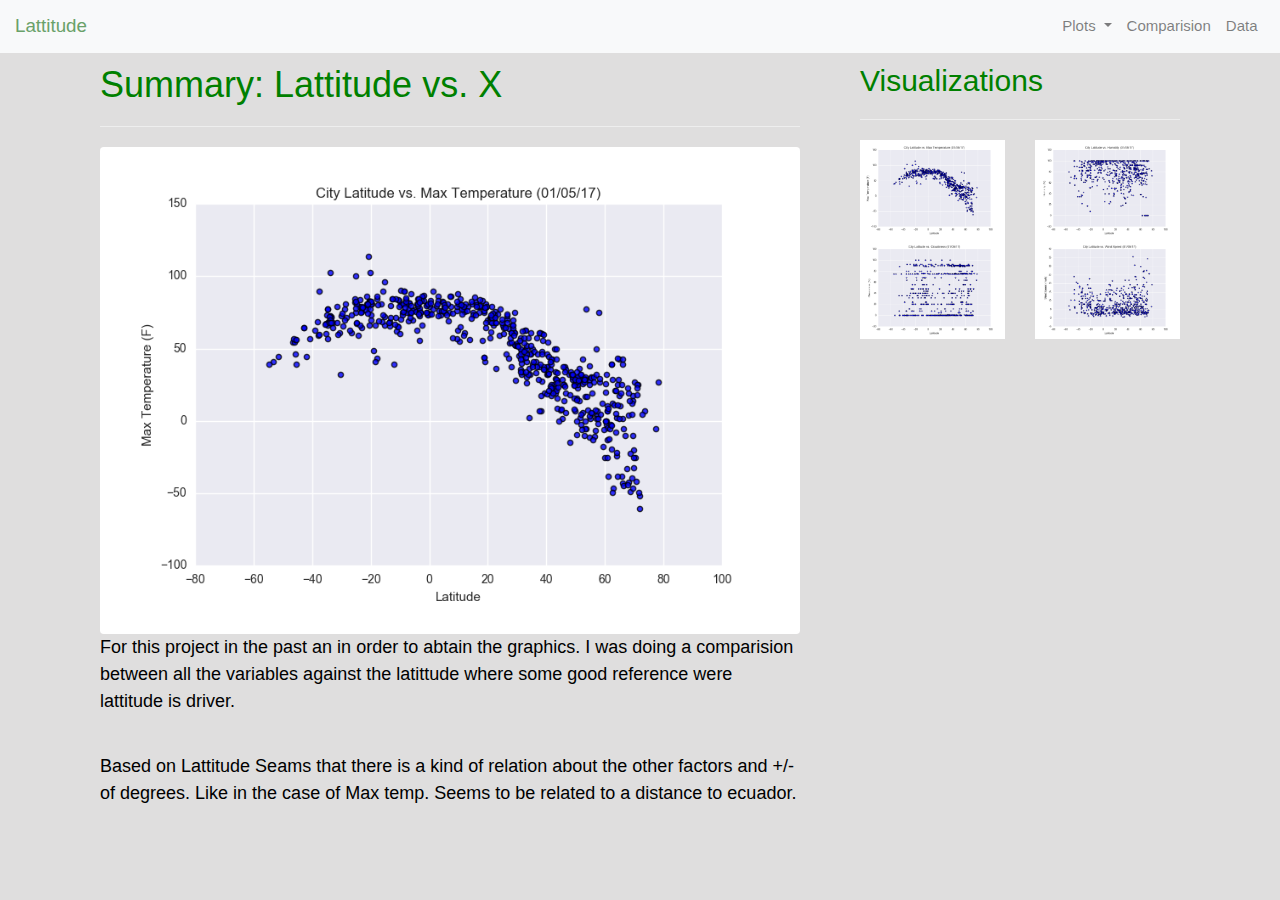
<file: index.html>
<!DOCTYPE html>
<html lang="en">
<head>
    <meta charset="UTF-8">
    <meta name="viewport" content="width=device-width, initial-scale=1.0">
    <title>landing page</title>
    <link rel="stylesheet" href="https://stackpath.bootstrapcdn.com/bootstrap/4.5.2/css/bootstrap.min.css" 
    integrity="sha384-JcKb8q3iqJ61gNV9KGb8thSsNjpSL0n8PARn9HuZOnIxN0hoP+VmmDGMN5t9UJ0Z" crossorigin="anonymous">
    <script src="https://code.jquery.com/jquery-3.5.1.slim.min.js" 
    integrity="sha384-DfXdz2htPH0lsSSs5nCTpuj/zy4C+OGpamoFVy38MVBnE+IbbVYUew+OrCXaRkfj" crossorigin="anonymous">
    </script>
    <script src="https://cdn.jsdelivr.net/npm/popper.js@1.16.1/dist/umd/popper.min.js" 
    integrity="sha384-9/reFTGAW83EW2RDu2S0VKaIzap3H66lZH81PoYlFhbGU+6BZp6G7niu735Sk7lN" crossorigin="anonymous">
    </script>
    <script src="https://stackpath.bootstrapcdn.com/bootstrap/4.5.2/js/bootstrap.min.js" 
    integrity="sha384-B4gt1jrGC7Jh4AgTPSdUtOBvfO8shuf57BaghqFfPlYxofvL8/KUEfYiJOMMV+rV" crossorigin="anonymous"></script>   
    <link rel="stylesheet" href="https://www.w3schools.com/w3css/4/w3.css">
    <link rel="stylesheet" href="style.css">
</head>
<body>
    <nav class="navbar navbar-expand-lg navbar-light bg-light">
        <a class="navbar-brand" style= "color:  rgb(105, 161, 105);" href="index.html">Lattitude</a>
        <button class="navbar-toggler" type="button" data-toggle="collapse" data-target="#navbarSupportedContent" aria-controls="navbarSupportedContent" aria-expanded="false" aria-label="Toggle navigation">
          <span class="navbar-toggler-icon"></span>
        </button>
      
        <div class="collapse navbar-collapse" id="navbarSupportedContent">
          <ul class="navbar-nav ml-auto">
               <li class="nav-item dropdown">
              <a class="nav-link dropdown-toggle" href="#" id="navbarDropdown" role="button" data-toggle="dropdown" aria-haspopup="true" aria-expanded="false">
                Plots
              </a>
              <div 
                class="dropdown-menu" aria-labelledby="navbarDropdown">
                <a class="dropdown-item" href="temperature.html">temperature</a>
                <a class="dropdown-item" href="cloudiness.html">cloudiness</a>
                <a class="dropdown-item" href="windspeed.html">windspeed</a>
                <a class="dropdown-item" href="humidity.html">humidity</a>
              </div>
            </li>
            <li class="nav-item">
              <a class="nav-link" href="comparision.html">Comparision</a>
            </li>
            <li class="nav-item">
              <a class="nav-link" href="data.html">Data</a>
            </li>
          </ul>
          
        </div>
      </nav>

<div class="container">
  <div class="row">
  <div class="col-md-8">  
  <div class="col-md-12">
  <h1 style="color:green;"> Summary: Lattitude vs. X</h1>
  <hr>
  <div class="thumbnail" >
  <img src="Resources/assets/images/Fig1.png" alt=" Max Temperature" class="img-thumbnail float-left" width="100%">
  </div>   
<p>For this project in the past an in order to abtain the graphics. I was doing a comparision between all the variables against the latittude where some good reference were lattitude is driver.</p>
<br>
<p>
Based on Lattitude Seams that there is a kind of relation about the other factors and +/- of degrees. Like in the case of Max temp. Seems to be related to a distance to ecuador.
</p>
</div> 
</div>
<div class="col-md-4">  
<div class="col-md-12">
<h2 style="color: green;"> Visualizations</h2>
<hr>
<div class="row">
  <div class="col-3 col-md-6"> 
  <a href="temperature.html"><img src="Resources/assets/images/Fig1.png" alt=" Max Temperature" width="100%"></a>
  </div>
<div class="col-3 col-md-6"> 
  <a href="humidity.html"><img src="Resources/assets/images/Fig2.png" alt="Humidity" width="100%"></a>
</div>
<div class="col-3 col-md-6"> 
  <a href="cloudiness.html"><img src="Resources/assets/images/Fig3.png" alt="Cloudiness" width="100%"></a>
</div>
<div class="col-3 col-md-6"> 
  <a href="windspeed.html"><img src="Resources/assets/images/Fig4.png" alt = "Wind Speed" width="100%"></a>
</div>
</div>
</div>
</div>
</div>
</div>
</div>

</body>
</html>
</file>
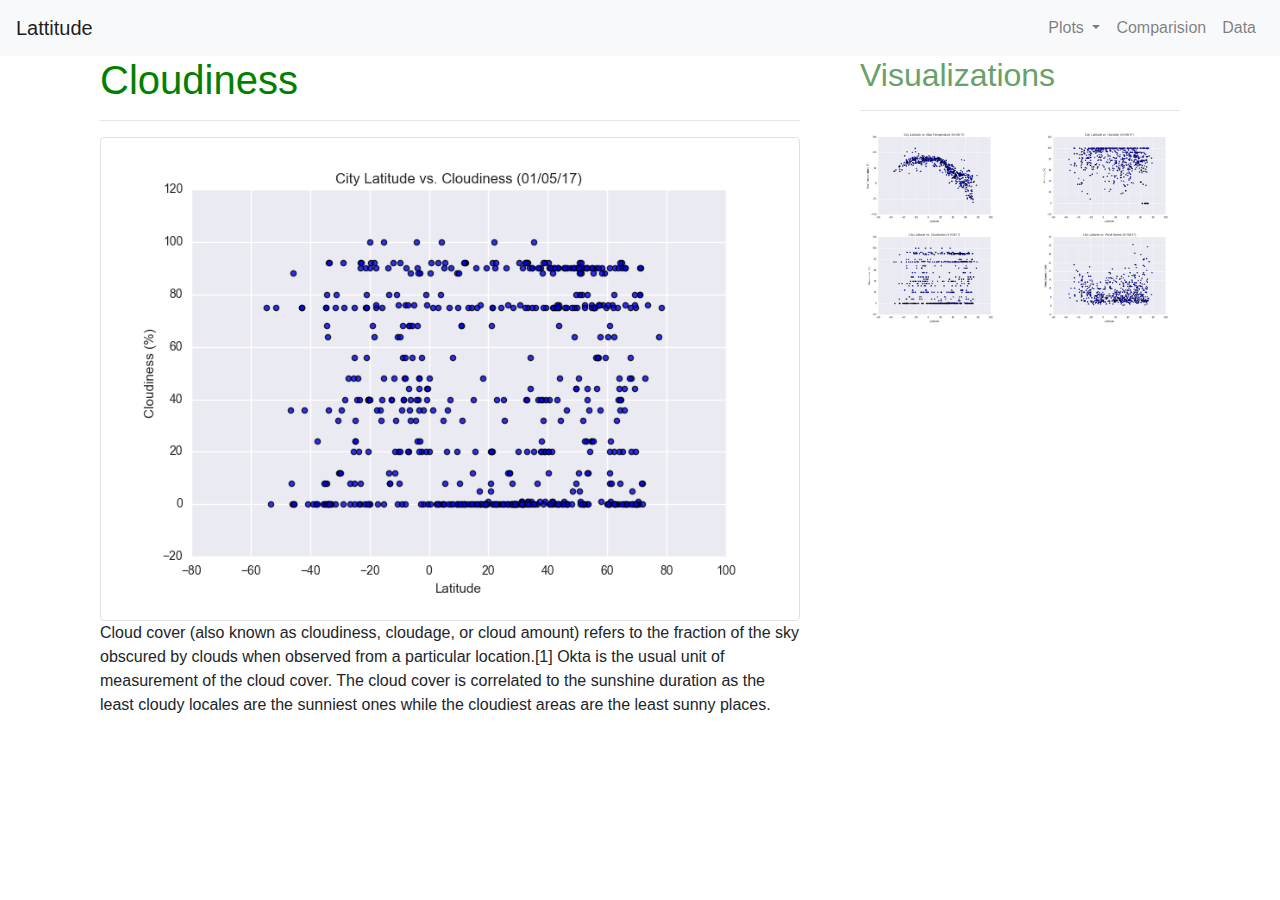
<file: cloudiness.html>
<!DOCTYPE html>
<html lang="en">
<head>
    <meta charset="UTF-8">
    <meta name="viewport" content="width=device-width, initial-scale=1.0">
    <title>landing page</title>
    <link rel="stylesheet" href="https://stackpath.bootstrapcdn.com/bootstrap/4.5.2/css/bootstrap.min.css" 
    integrity="sha384-JcKb8q3iqJ61gNV9KGb8thSsNjpSL0n8PARn9HuZOnIxN0hoP+VmmDGMN5t9UJ0Z" crossorigin="anonymous">
    <script src="https://code.jquery.com/jquery-3.5.1.slim.min.js" 
    integrity="sha384-DfXdz2htPH0lsSSs5nCTpuj/zy4C+OGpamoFVy38MVBnE+IbbVYUew+OrCXaRkfj" crossorigin="anonymous">
    </script>
    <script src="https://cdn.jsdelivr.net/npm/popper.js@1.16.1/dist/umd/popper.min.js" 
    integrity="sha384-9/reFTGAW83EW2RDu2S0VKaIzap3H66lZH81PoYlFhbGU+6BZp6G7niu735Sk7lN" crossorigin="anonymous">
    </script>
    <script src="https://stackpath.bootstrapcdn.com/bootstrap/4.5.2/js/bootstrap.min.js" 
    integrity="sha384-B4gt1jrGC7Jh4AgTPSdUtOBvfO8shuf57BaghqFfPlYxofvL8/KUEfYiJOMMV+rV" crossorigin="anonymous"></script>   
</head>
<body>
    <nav class="navbar navbar-expand-lg navbar-light bg-light">
        <a class="navbar-brand" href="index.html">Lattitude</a>
        <button class="navbar-toggler" type="button" data-toggle="collapse" data-target="#navbarSupportedContent" aria-controls="navbarSupportedContent" aria-expanded="false" aria-label="Toggle navigation">
          <span class="navbar-toggler-icon"></span>
        </button>
      
        <div class="collapse navbar-collapse" id="navbarSupportedContent">
          <ul class="navbar-nav ml-auto">
               <li class="nav-item dropdown">
              <a class="nav-link dropdown-toggle" href="#" id="navbarDropdown" role="button" data-toggle="dropdown" aria-haspopup="true" aria-expanded="false">
                Plots
              </a>
              <div 
                class="dropdown-menu" aria-labelledby="navbarDropdown">
                <a class="dropdown-item" href="temperature.html">temperature</a>
                <a class="dropdown-item" href="cloudiness.html">cloudiness</a>
                <a class="dropdown-item" href="windspeed.html">windspeed</a>
                <a class="dropdown-item" href="humidity.html">humidity</a>
              </div>
            </li>
            <li class="nav-item">
              <a class="nav-link" href="comparision.html">Comparision</a>
            </li>
            <li class="nav-item">
              <a class="nav-link" href="data.html">Data</a>
            </li>
          </ul>
          
        </div>
      </nav>
      <div class="container">
        <div class="row">
        <div class="col-md-8">  
        <div class="col-md-12">
        <h1 style="color:green;"> Cloudiness</h1>
        <hr>
        <div class="thumbnail" >
        <img src="Resources/assets/images/Fig3.png" alt="Cloudiness" class="img-thumbnail float-left" width="100%">
        </div>   
      <p>Cloud cover (also known as cloudiness, cloudage, or cloud amount) refers to the fraction of the sky obscured by clouds when observed from a particular location.[1] Okta is the usual unit of measurement of the cloud cover. The cloud cover is correlated to the sunshine duration as the least cloudy locales are the sunniest ones while the cloudiest areas are the least sunny places.</p>
      <br>
      
      </div> 
      </div>
      <div class="col-md-4">  
      <div class="col-md-12">
      <h2 style="color: rgb(105, 161, 105);"> Visualizations</h2>
      <hr>
      <div class="row">
        <div class="col-3 col-md-6"> 
        <a href="temperature.html"><img src="Resources/assets/images/Fig1.png" alt=" Max Temperature" width="100%"></a>
        </div>
      <div class="col-3 col-md-6"> 
        <a href="humidity.html"><img src="Resources/assets/images/Fig2.png" alt="Humidity" width="100%"></a>
      </div>
      <div class="col-3 col-md-6"> 
        <a href="cloudiness.html"><img src="Resources/assets/images/Fig3.png" alt="Cloudiness" width="100%"></a>
      </div>
      <div class="col-3 col-md-6"> 
        <a href="windspeed.html"><img src="Resources/assets/images/Fig4.png" alt = "Wind Speed" width="100%"></a>
      </div>
      </div>
      </div>
      </div>
      </div>
      </div>
      </div>


</body>
</html>
</file>
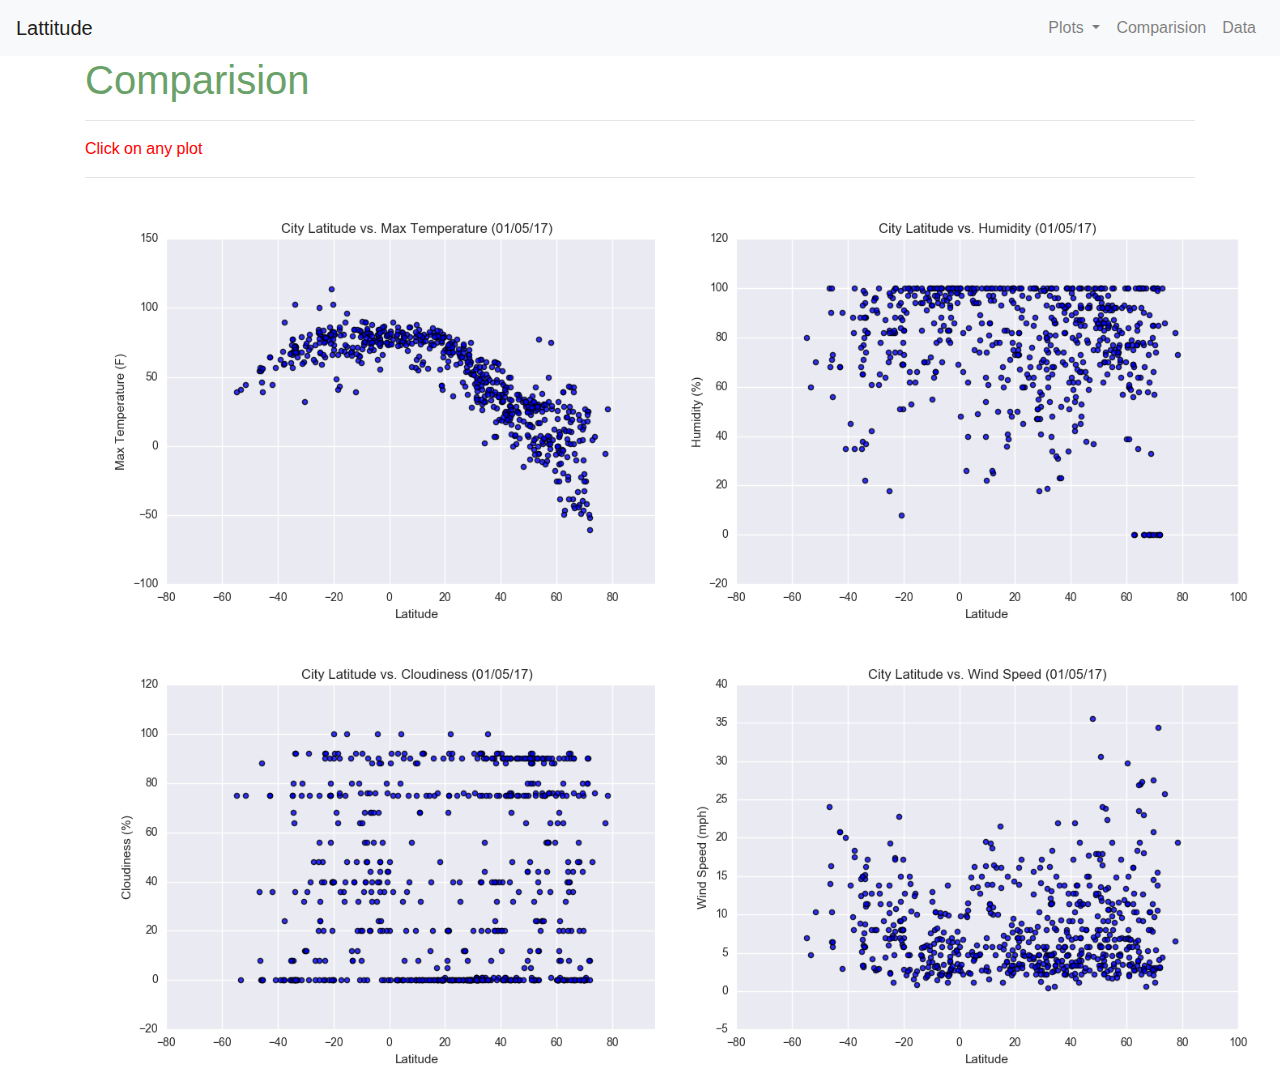
<file: comparision.html>
<!DOCTYPE html>
<html lang="en">
<head>
    <meta charset="UTF-8">
    <meta name="viewport" content="width=device-width, initial-scale=1.0">
    <title>landing page</title>
    <link rel="stylesheet" href="https://stackpath.bootstrapcdn.com/bootstrap/4.5.2/css/bootstrap.min.css" 
    integrity="sha384-JcKb8q3iqJ61gNV9KGb8thSsNjpSL0n8PARn9HuZOnIxN0hoP+VmmDGMN5t9UJ0Z" crossorigin="anonymous">
    <script src="https://code.jquery.com/jquery-3.5.1.slim.min.js" 
    integrity="sha384-DfXdz2htPH0lsSSs5nCTpuj/zy4C+OGpamoFVy38MVBnE+IbbVYUew+OrCXaRkfj" crossorigin="anonymous">
    </script>
    <script src="https://cdn.jsdelivr.net/npm/popper.js@1.16.1/dist/umd/popper.min.js" 
    integrity="sha384-9/reFTGAW83EW2RDu2S0VKaIzap3H66lZH81PoYlFhbGU+6BZp6G7niu735Sk7lN" crossorigin="anonymous">
    </script>
    <script src="https://stackpath.bootstrapcdn.com/bootstrap/4.5.2/js/bootstrap.min.js" 
    integrity="sha384-B4gt1jrGC7Jh4AgTPSdUtOBvfO8shuf57BaghqFfPlYxofvL8/KUEfYiJOMMV+rV" crossorigin="anonymous"></script>   
</head>
<body>
    <nav class="navbar navbar-expand-lg navbar-light bg-light">
        <a class="navbar-brand" href="index.html">Lattitude</a>
        <button class="navbar-toggler" type="button" data-toggle="collapse" data-target="#navbarSupportedContent" aria-controls="navbarSupportedContent" aria-expanded="false" aria-label="Toggle navigation">
          <span class="navbar-toggler-icon"></span>
        </button>
      
        <div class="collapse navbar-collapse" id="navbarSupportedContent">
          <ul class="navbar-nav ml-auto">
               <li class="nav-item dropdown">
              <a class="nav-link dropdown-toggle" href="#" id="navbarDropdown" role="button" data-toggle="dropdown" aria-haspopup="true" aria-expanded="false">
                Plots
              </a>
              <div 
                class="dropdown-menu" aria-labelledby="navbarDropdown">
                <a class="dropdown-item" href="temperature.html">temperature</a>
                <a class="dropdown-item" href="cloudiness.html">cloudiness</a>
                <a class="dropdown-item" href="windspeed.html">windspeed</a>
                <a class="dropdown-item" href="humidity.html">humidity</a>
              </div>
            </li>
            <li class="nav-item">
              <a class="nav-link" href="comparision.html">Comparision</a>
            </li>
            <li class="nav-item">
              <a class="nav-link" href="data.html">Data</a>
            </li>
          </ul>
          
        </div>
      </nav>
    
      <div class="container">
        <div class="row">
         <div class="col-md-12">
        <h1 style="color: rgb(105, 161, 105);"> Comparision</h1>
        <hr>
     
      <p style="color: red";  >Click on any plot</p>
     
      <hr>
      <div class="row">
        <div class="col-3 col-md-6"> 
        <a href="temperature.html"><img src="Resources/assets/images/Fig1.png" alt=" Max Temperature" width="120%"></a>
        </div>
      <div class="col-3 col-md-6"> 
        <a href="humidity.html"><img src="Resources/assets/images/Fig2.png" alt="Humidity" width="120%"></a>
      </div>
      <div class="col-3 col-md-6"> 
        <a href="cloudiness.html"><img src="Resources/assets/images/Fig3.png" alt="Cloudiness" width="120%"></a>
      </div>
      <div class="col-3 col-md-6"> 
        <a href="windspeed.html"><img src="Resources/assets/images/Fig4.png" alt = "Wind Speed" width="120%"></a>
      </div>

</body>
</html>
</file>
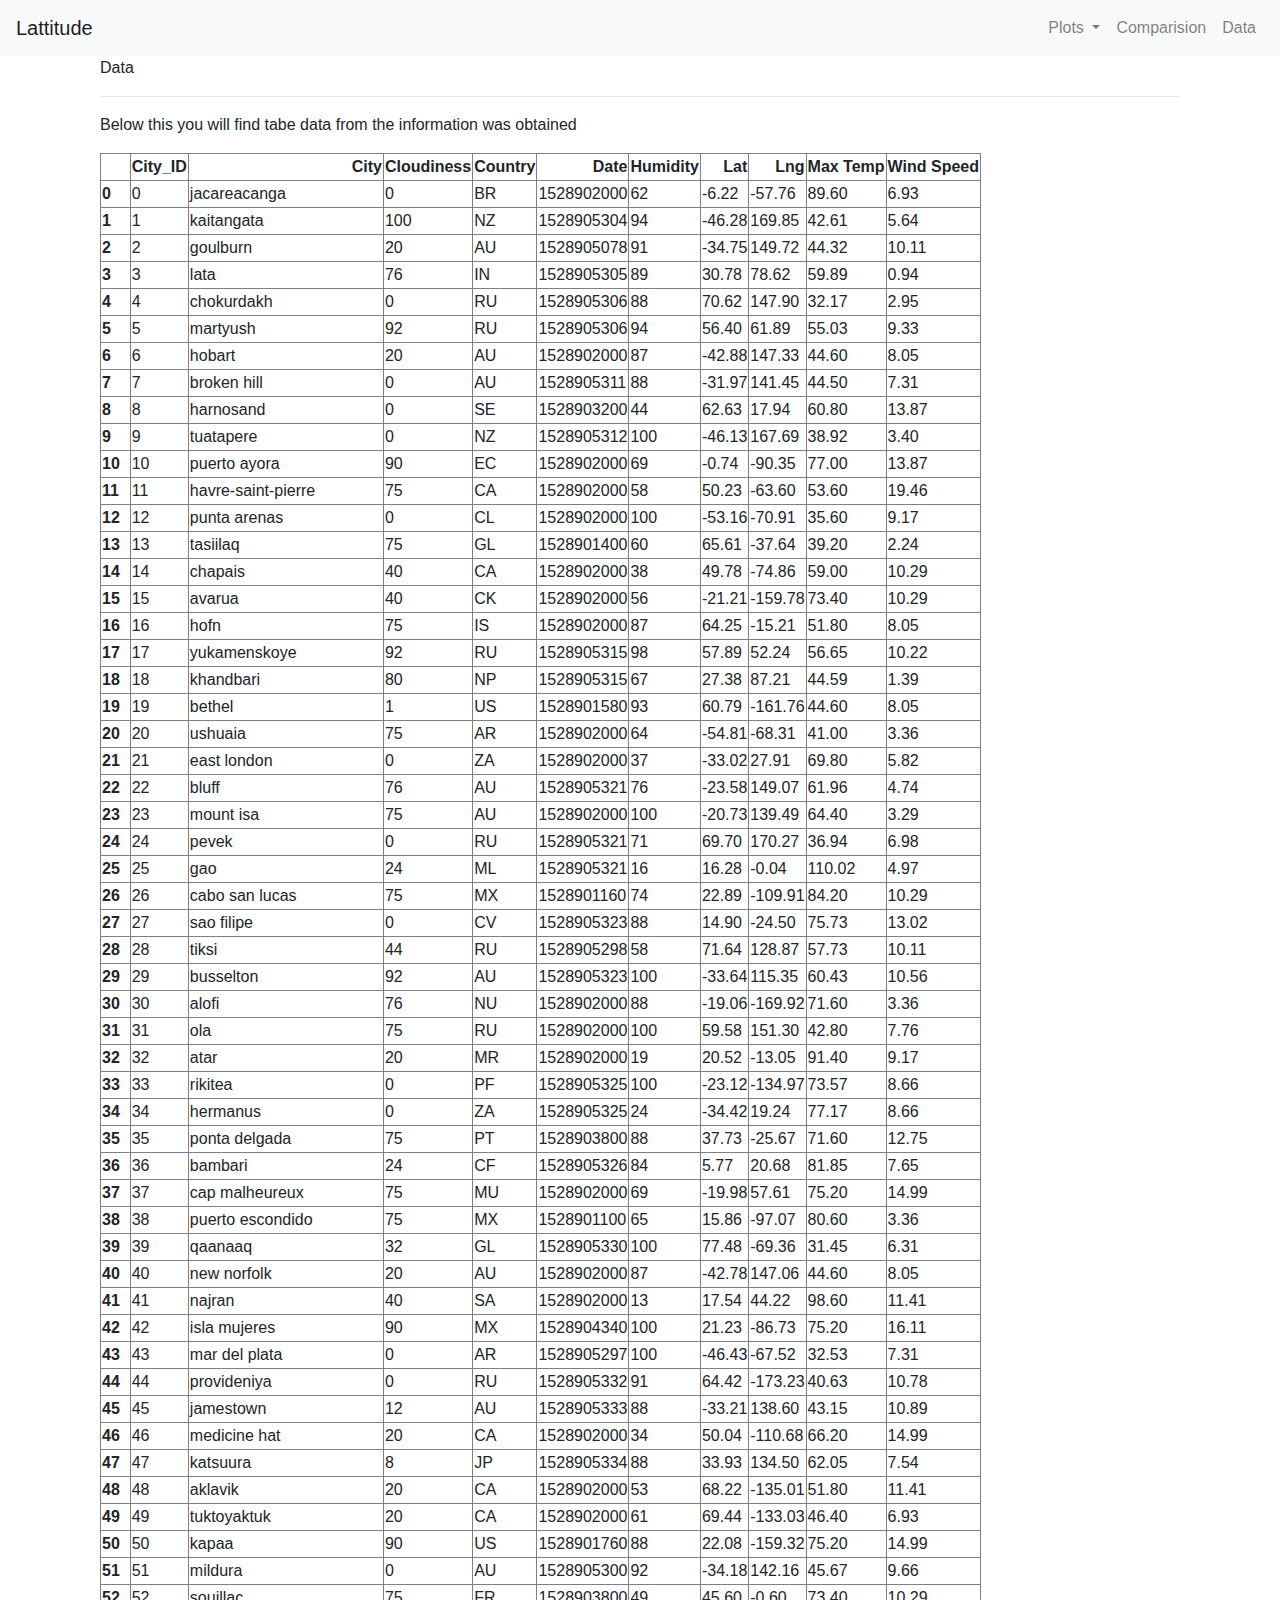
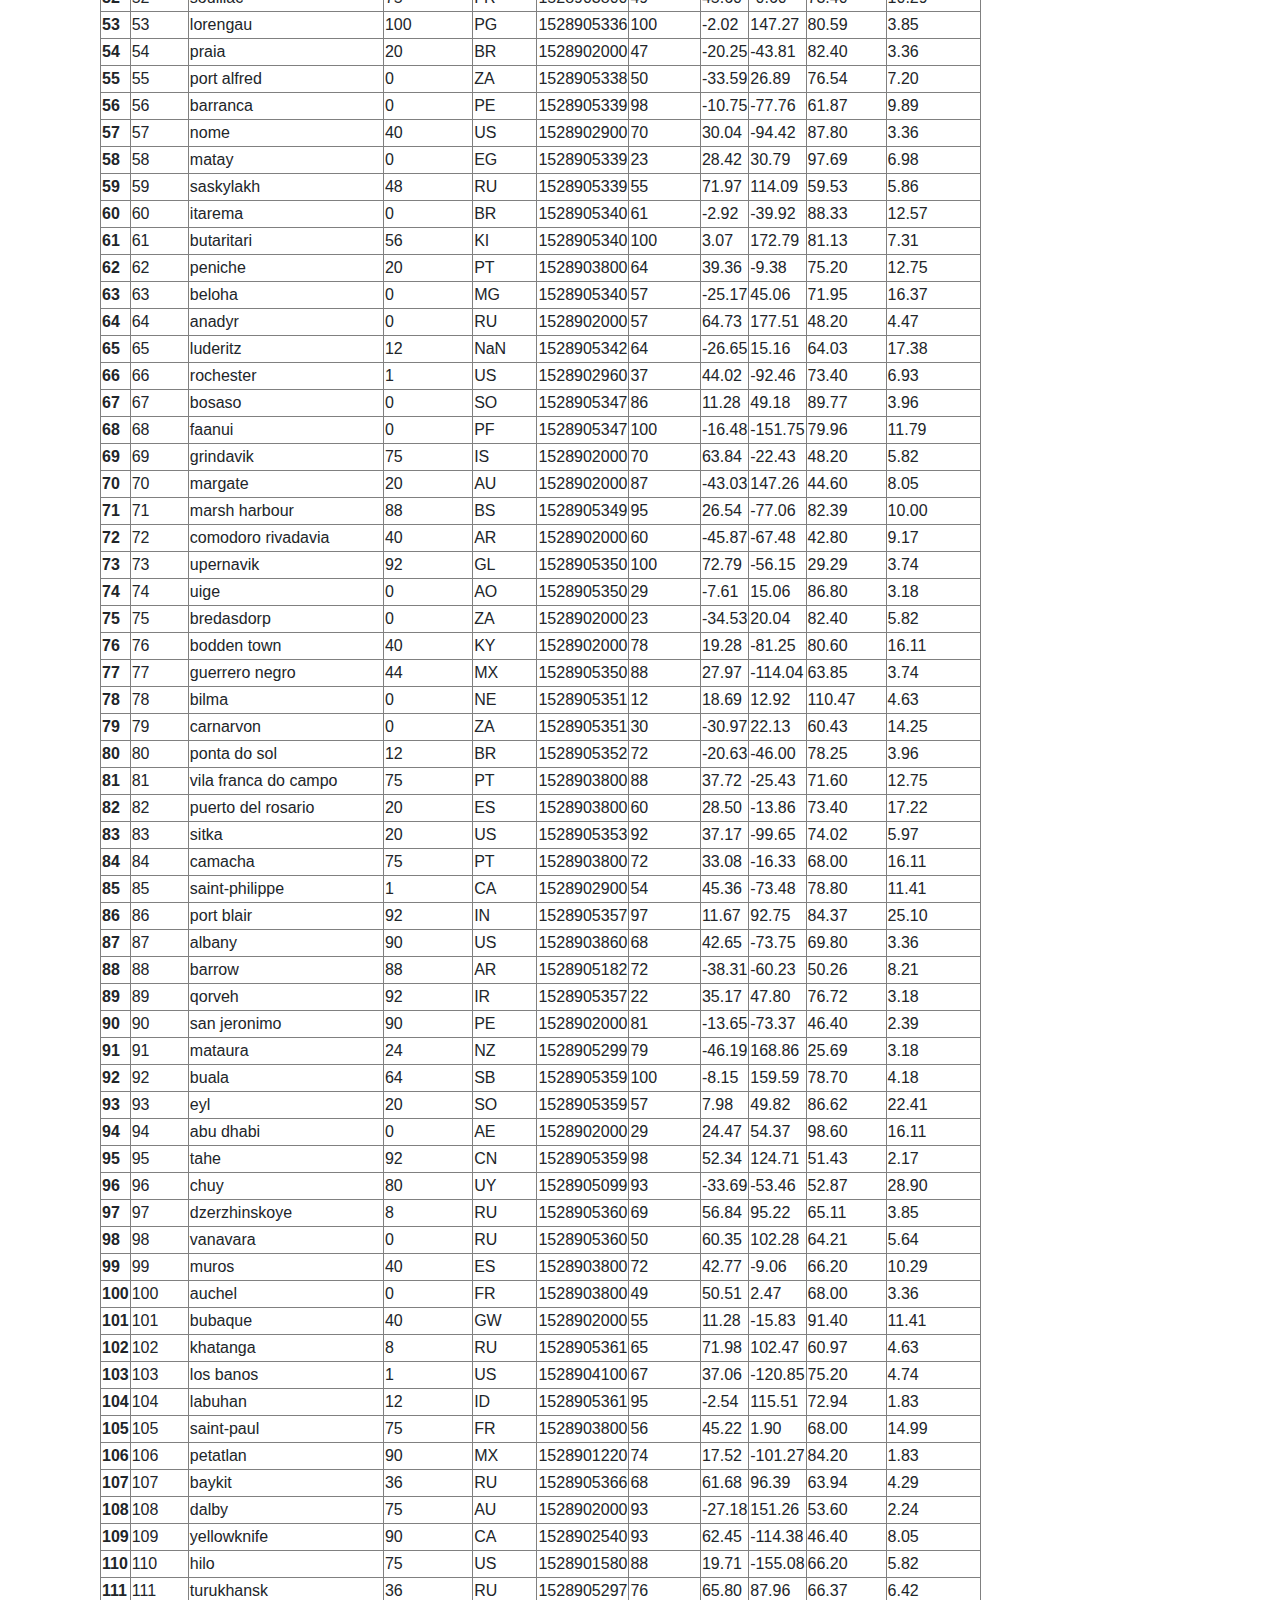
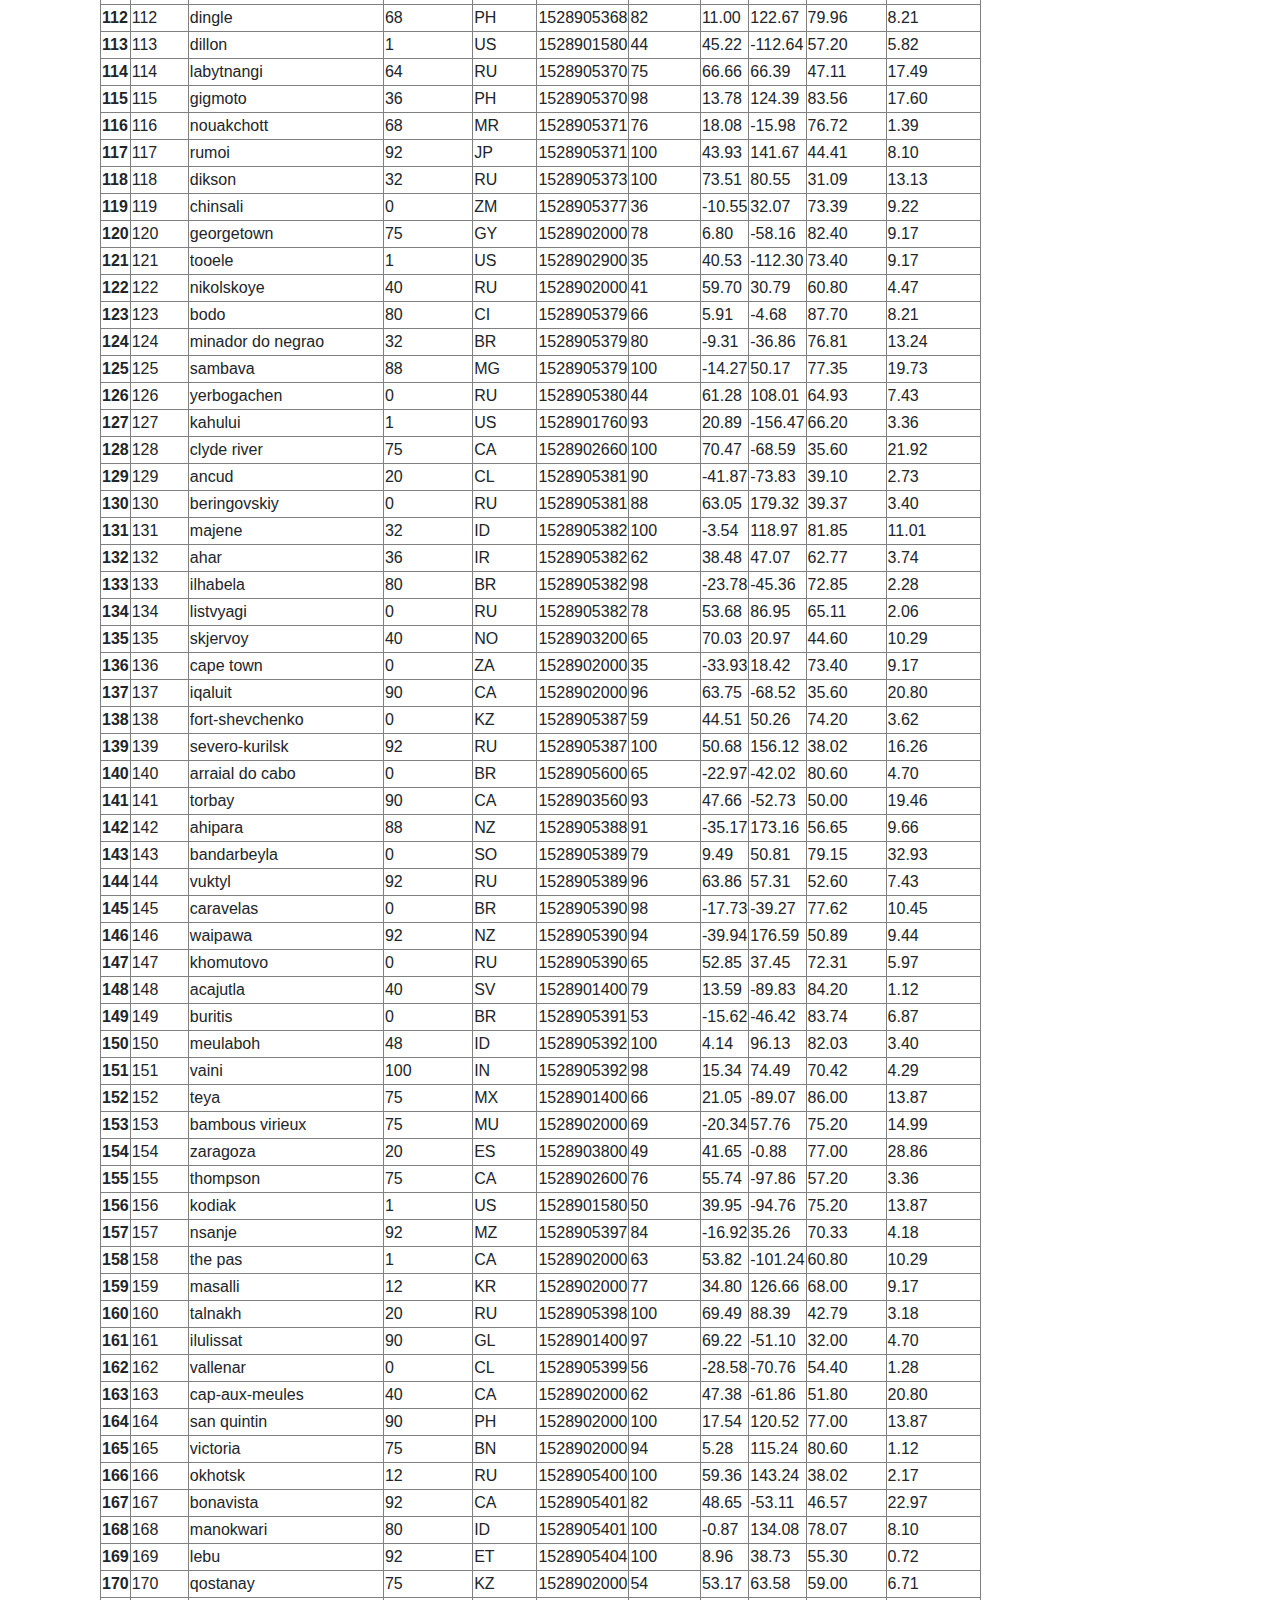
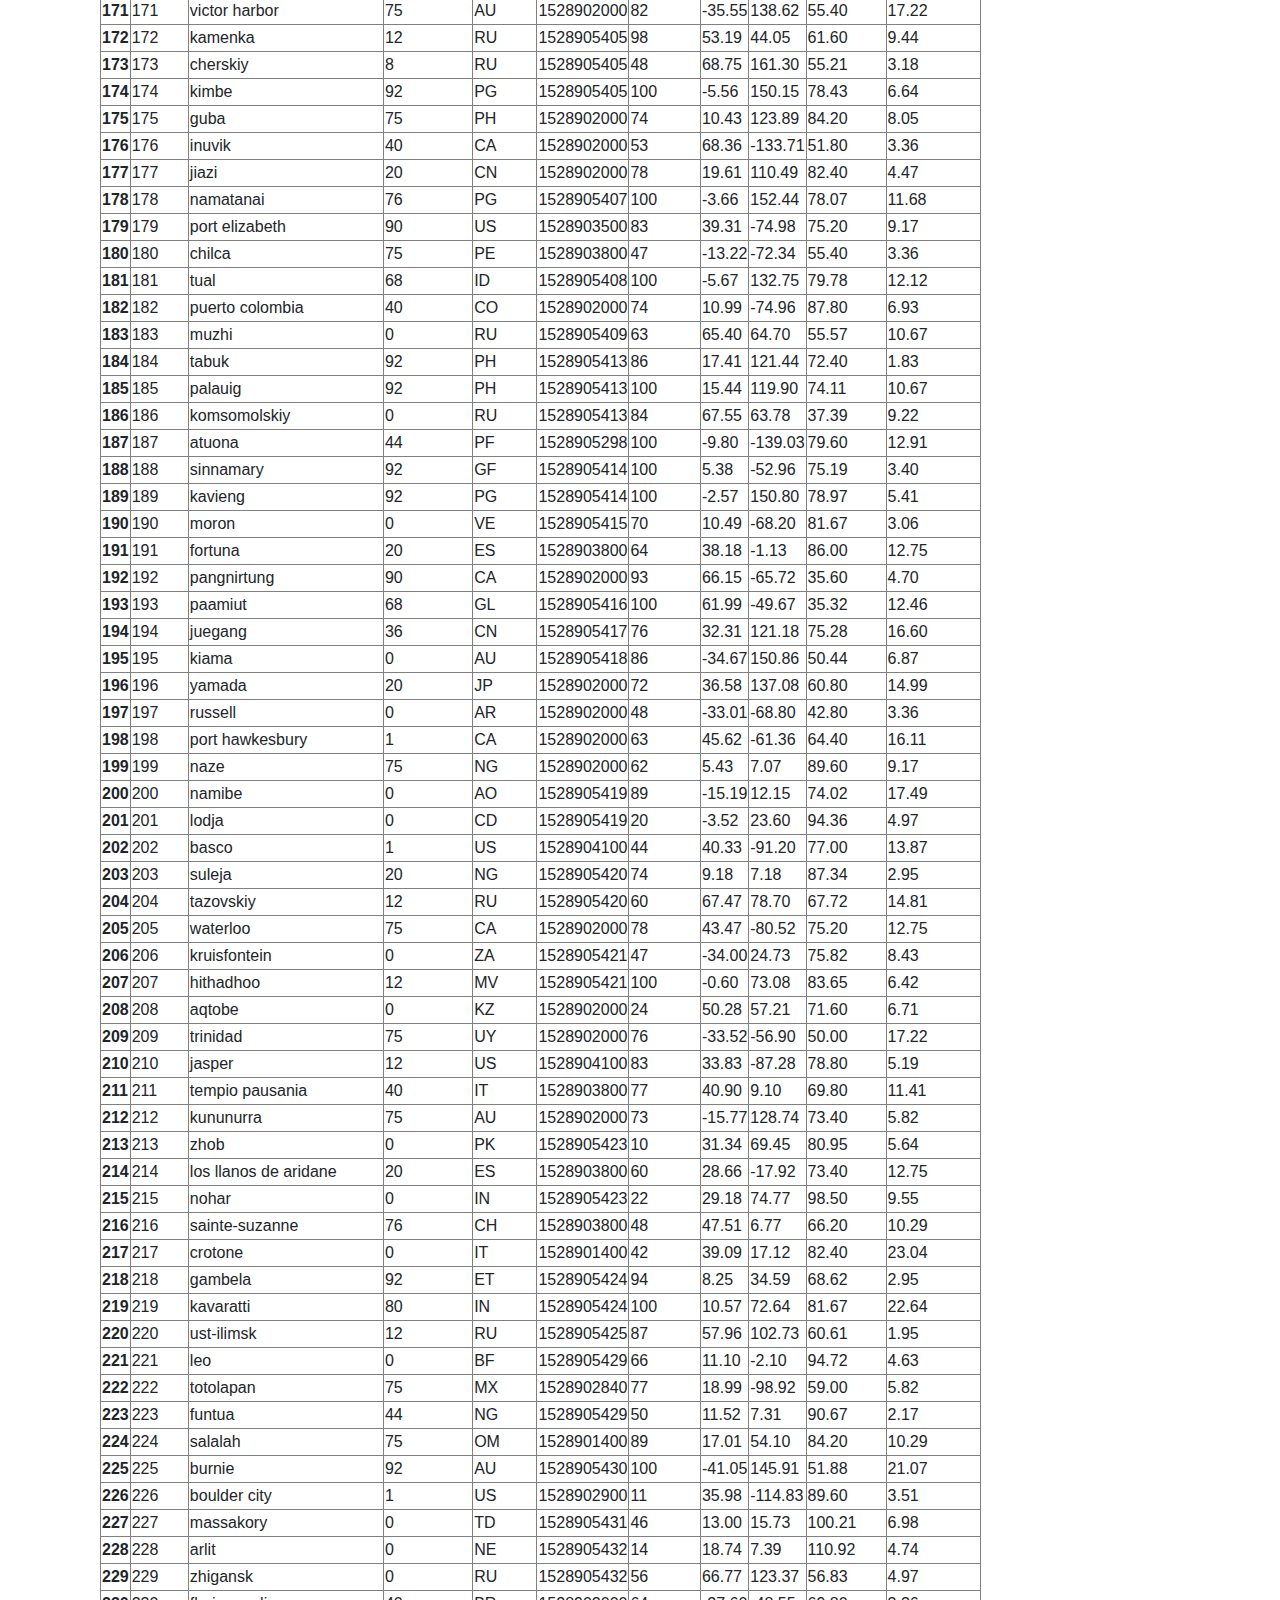
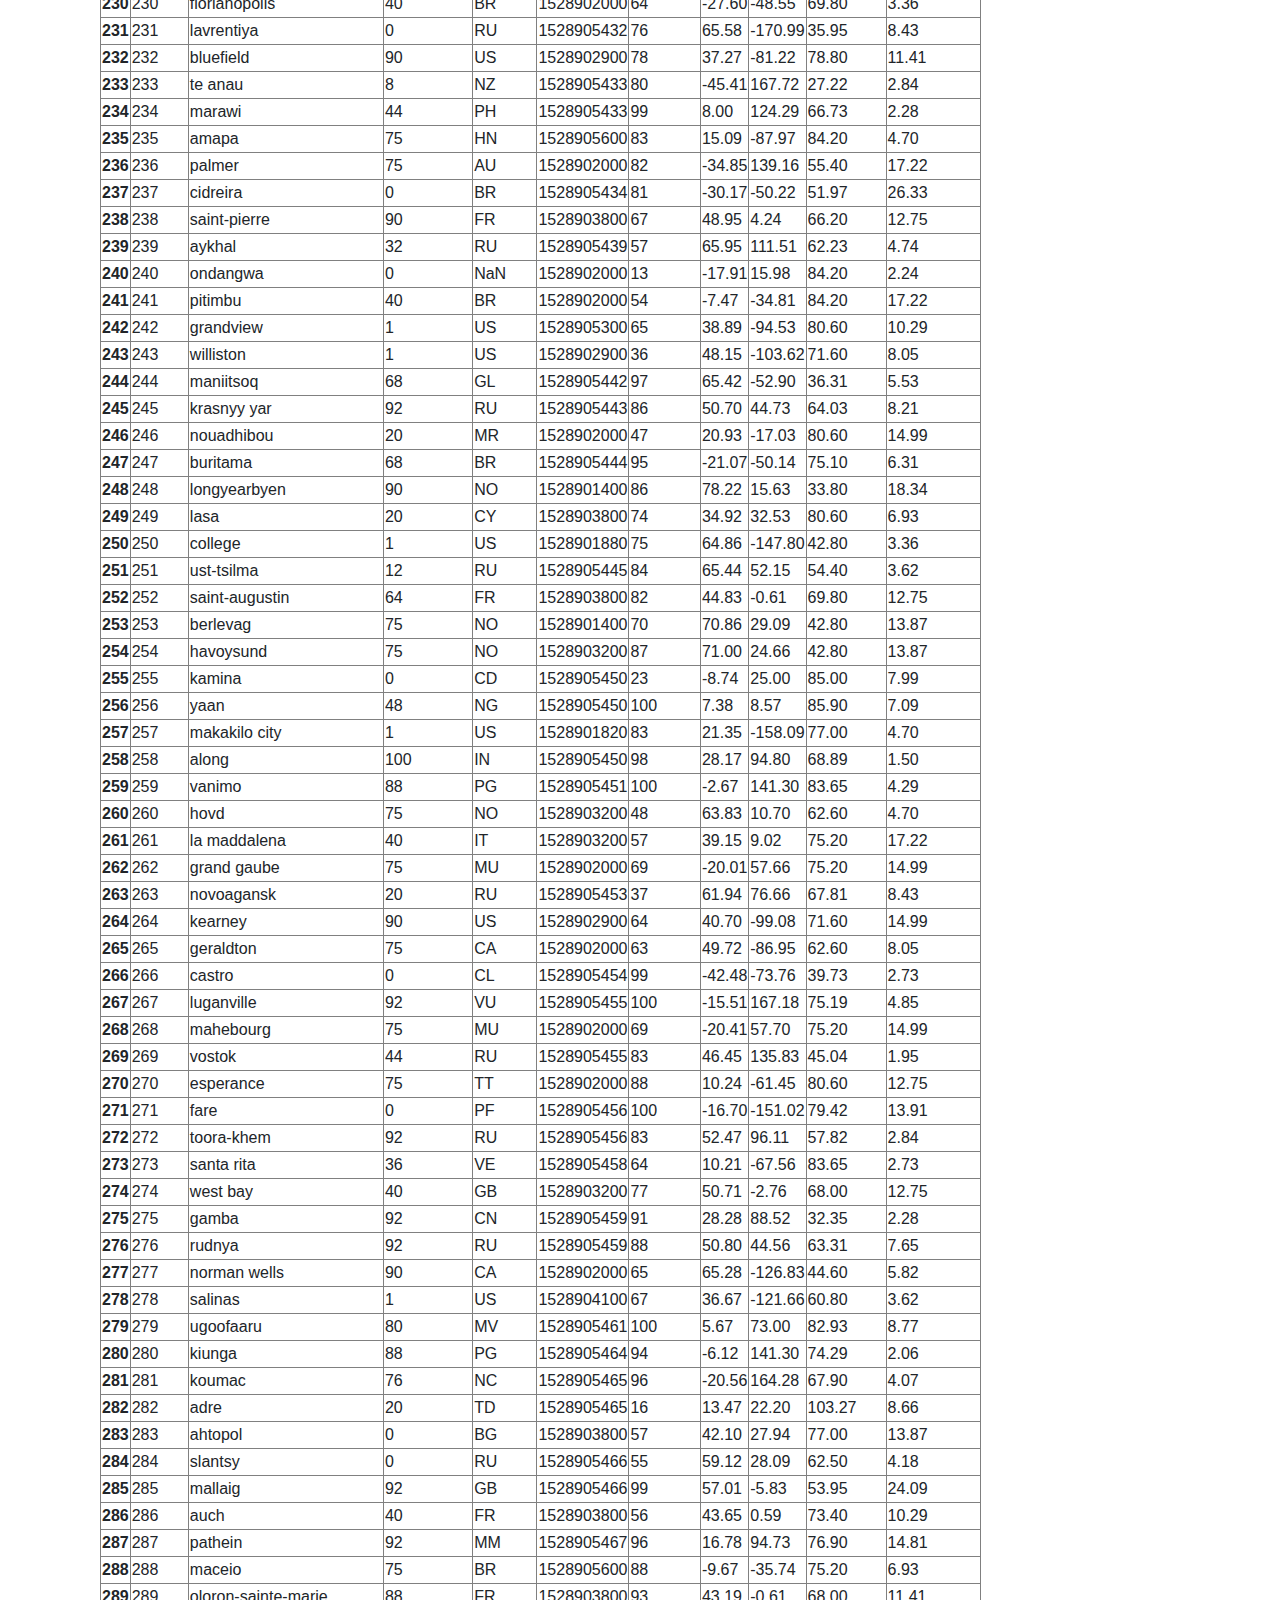
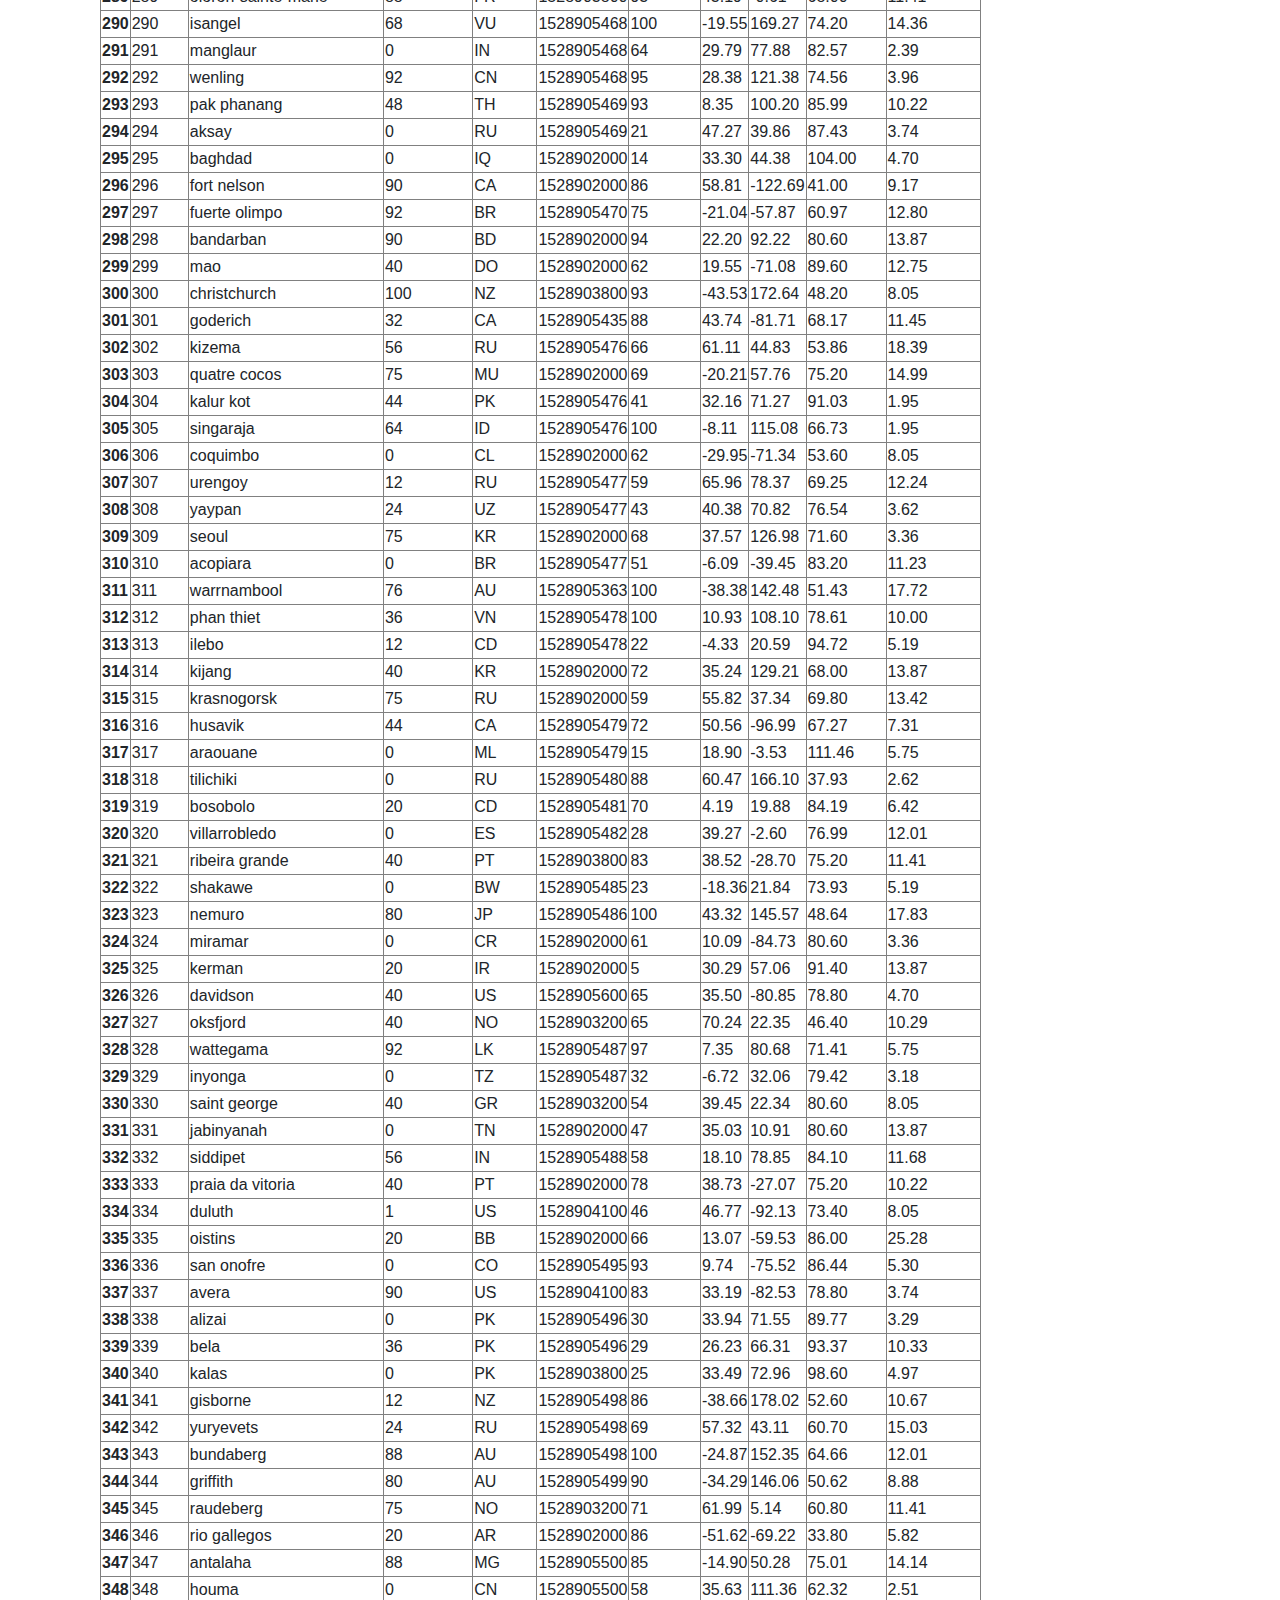
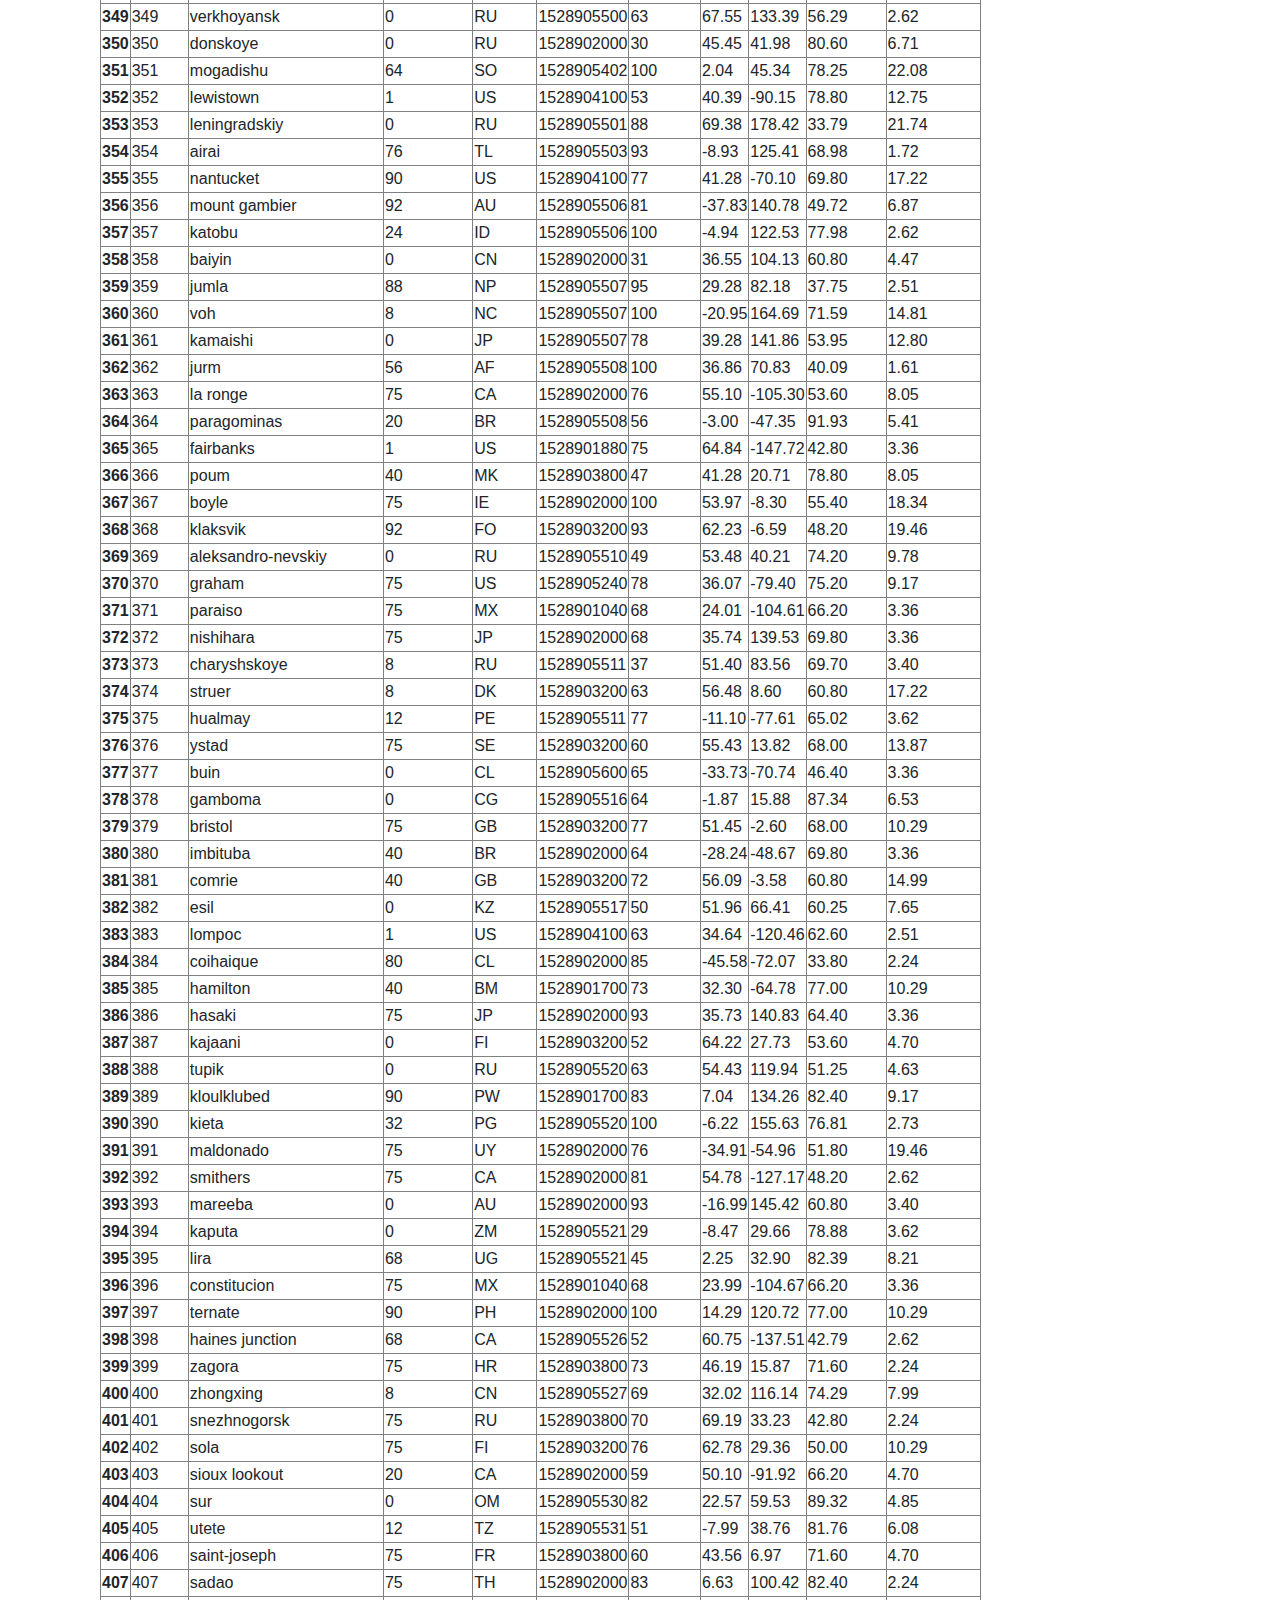
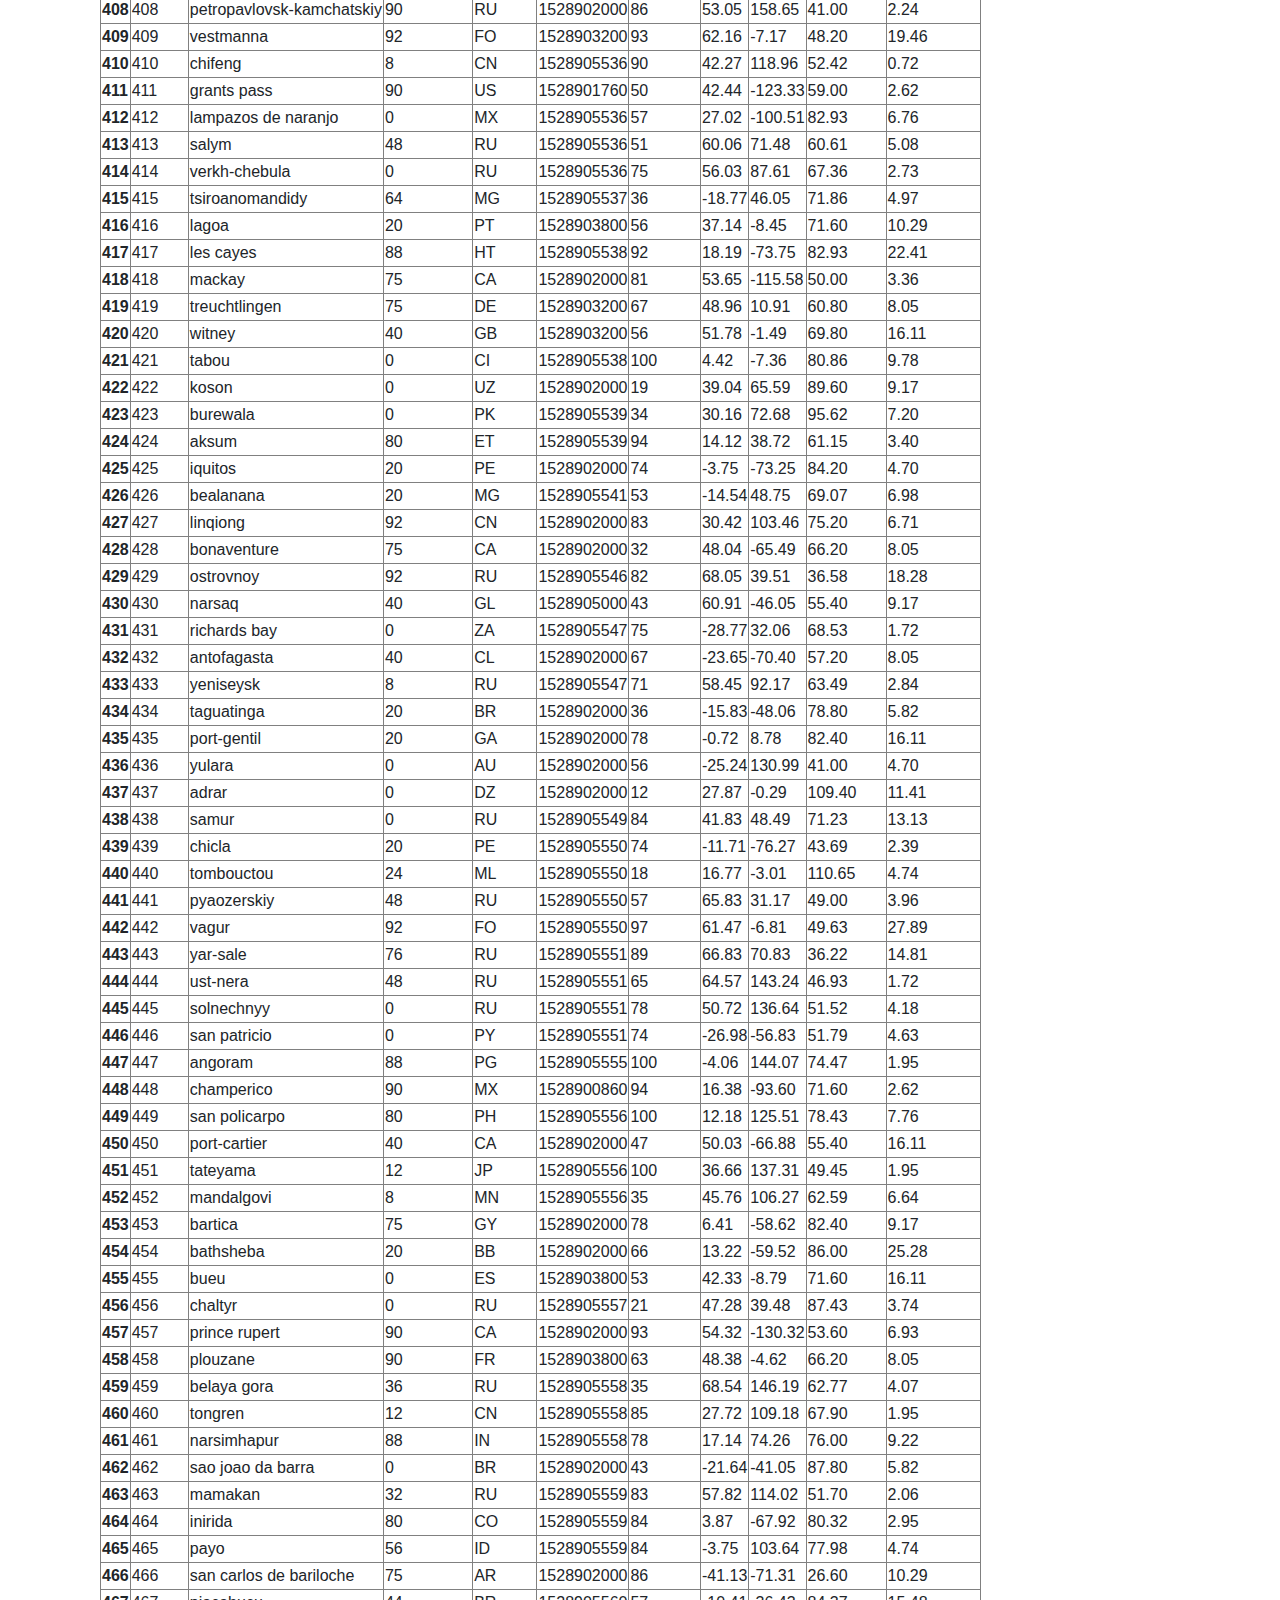
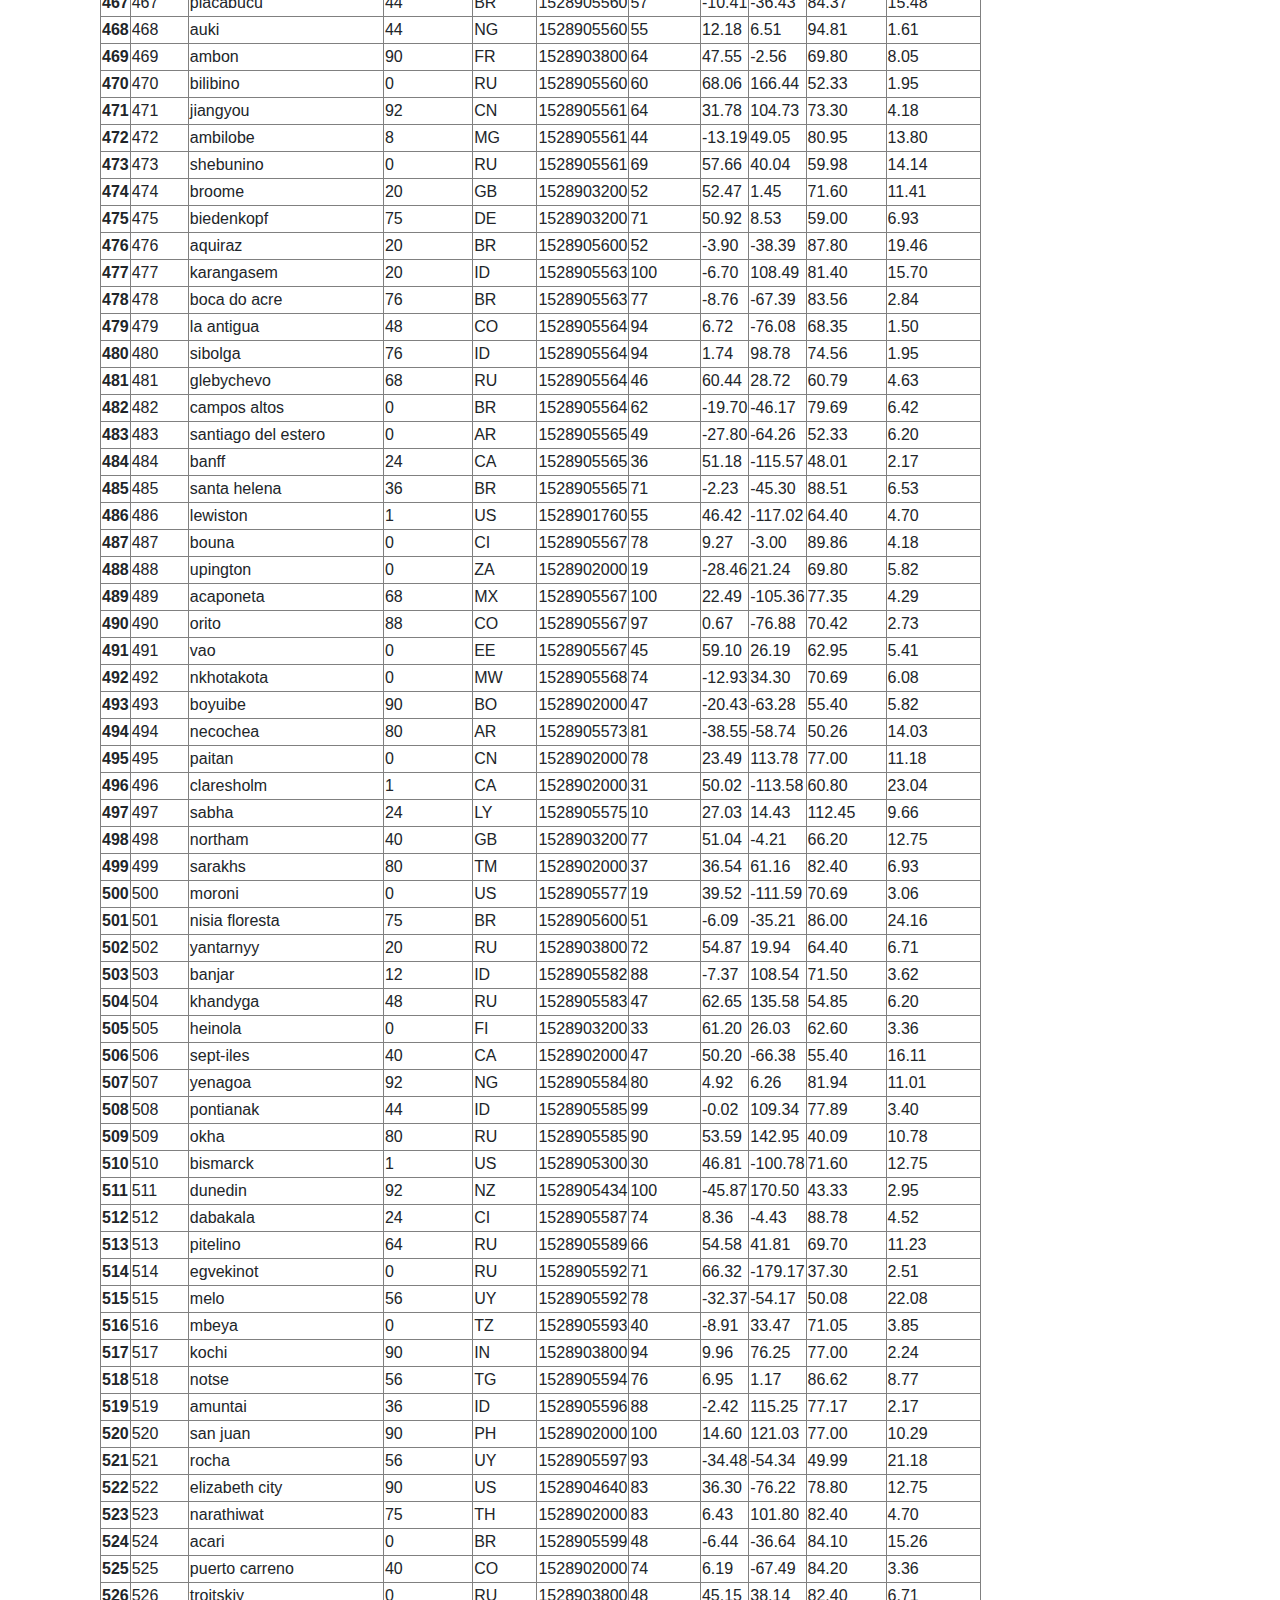
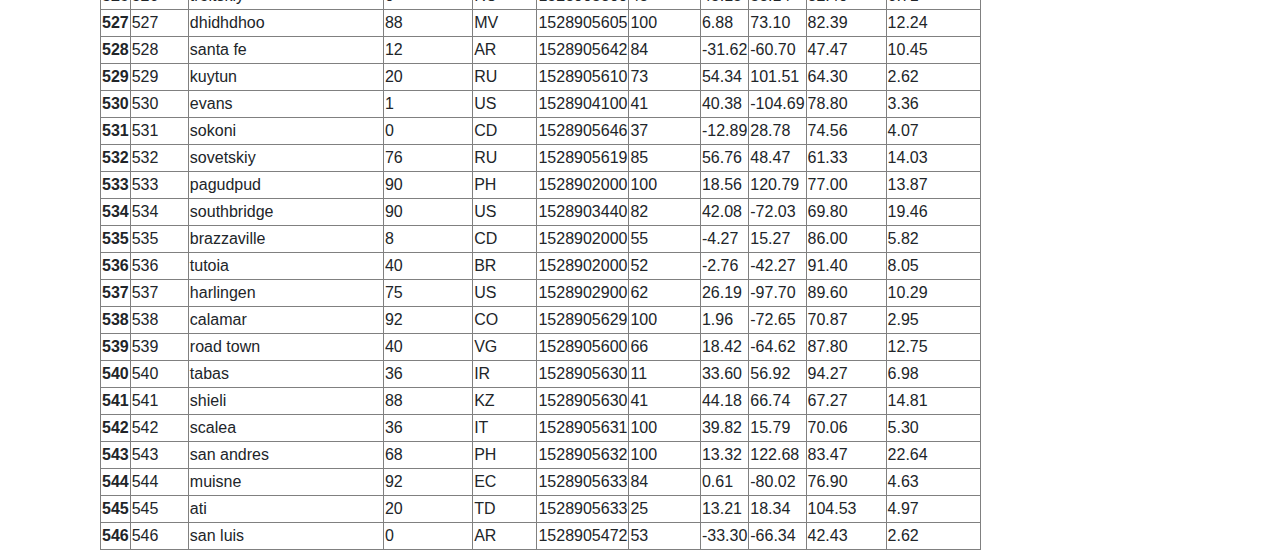
<file: data.html>
<!DOCTYPE html>
<html lang="en">
<head>
    <meta charset="UTF-8">
    <meta name="viewport" content="width=device-width, initial-scale=1.0">
    <title>landing page</title>
    <link rel="stylesheet" href="https://stackpath.bootstrapcdn.com/bootstrap/4.5.2/css/bootstrap.min.css" 
    integrity="sha384-JcKb8q3iqJ61gNV9KGb8thSsNjpSL0n8PARn9HuZOnIxN0hoP+VmmDGMN5t9UJ0Z" crossorigin="anonymous">
    <script src="https://code.jquery.com/jquery-3.5.1.slim.min.js" 
    integrity="sha384-DfXdz2htPH0lsSSs5nCTpuj/zy4C+OGpamoFVy38MVBnE+IbbVYUew+OrCXaRkfj" crossorigin="anonymous">
    </script>
    <script src="https://cdn.jsdelivr.net/npm/popper.js@1.16.1/dist/umd/popper.min.js" 
    integrity="sha384-9/reFTGAW83EW2RDu2S0VKaIzap3H66lZH81PoYlFhbGU+6BZp6G7niu735Sk7lN" crossorigin="anonymous">
    </script>
    <script src="https://stackpath.bootstrapcdn.com/bootstrap/4.5.2/js/bootstrap.min.js" 
    integrity="sha384-B4gt1jrGC7Jh4AgTPSdUtOBvfO8shuf57BaghqFfPlYxofvL8/KUEfYiJOMMV+rV" crossorigin="anonymous"></script>   
</head>
<body>
    <nav class="navbar navbar-expand-lg navbar-light bg-light">
        <a class="navbar-brand" href="index.html">Lattitude</a>
        <button class="navbar-toggler" type="button" data-toggle="collapse" data-target="#navbarSupportedContent" aria-controls="navbarSupportedContent" aria-expanded="false" aria-label="Toggle navigation">
          <span class="navbar-toggler-icon"></span>
        </button>
      
        <div class="collapse navbar-collapse" id="navbarSupportedContent">
          <ul class="navbar-nav ml-auto">
               <li class="nav-item dropdown">
              <a class="nav-link dropdown-toggle" href="#" id="navbarDropdown" role="button" data-toggle="dropdown" aria-haspopup="true" aria-expanded="false">
                Plots
              </a>
              <div 
                class="dropdown-menu" aria-labelledby="navbarDropdown">
                <a class="dropdown-item" href="temperature.html">temperature</a>
                <a class="dropdown-item" href="cloudiness.html">cloudiness</a>
                <a class="dropdown-item" href="windspeed.html">windspeed</a>
                <a class="dropdown-item" href="humidity.html">humidity</a>
              </div>
            </li>
            <li class="nav-item">
              <a class="nav-link" href="comparision.html">Comparision</a>
            </li>
            <li class="nav-item">
              <a class="nav-link" href="data.html">Data</a>
            </li>
          </ul>
          
        </div>
      </nav>
    
      <div class="container">
            <div class="col-md-12"
            <H1>Data</H1>
            <hr>
            <p>Below this you will find tabe data from the information was obtained</p>

            <table border="1" class="dataframe">
                <thead>
                    <tr style="text-align: right;">
                    <th></th>
                    <th>City_ID</th>
                    <th>City</th>
                    <th>Cloudiness</th>
                    <th>Country</th>
                    <th>Date</th>
                    <th>Humidity</th>
                    <th>Lat</th>
                    <th>Lng</th>
                    <th>Max Temp</th>
                    <th>Wind Speed</th>
                    </tr>
                </thead>
                <tbody>
                    <tr>
                    <th>0</th>
                    <td>0</td>
                    <td>jacareacanga</td>
                    <td>0</td>
                    <td>BR</td>
                    <td>1528902000</td>
                    <td>62</td>
                    <td>-6.22</td>
                    <td>-57.76</td>
                    <td>89.60</td>
                    <td>6.93</td>
                    </tr>
                    <tr>
                    <th>1</th>
                    <td>1</td>
                    <td>kaitangata</td>
                    <td>100</td>
                    <td>NZ</td>
                    <td>1528905304</td>
                    <td>94</td>
                    <td>-46.28</td>
                    <td>169.85</td>
                    <td>42.61</td>
                    <td>5.64</td>
                    </tr>
                    <tr>
                    <th>2</th>
                    <td>2</td>
                    <td>goulburn</td>
                    <td>20</td>
                    <td>AU</td>
                    <td>1528905078</td>
                    <td>91</td>
                    <td>-34.75</td>
                    <td>149.72</td>
                    <td>44.32</td>
                    <td>10.11</td>
                    </tr>
                    <tr>
                    <th>3</th>
                    <td>3</td>
                    <td>lata</td>
                    <td>76</td>
                    <td>IN</td>
                    <td>1528905305</td>
                    <td>89</td>
                    <td>30.78</td>
                    <td>78.62</td>
                    <td>59.89</td>
                    <td>0.94</td>
                    </tr>
                    <tr>
                    <th>4</th>
                    <td>4</td>
                    <td>chokurdakh</td>
                    <td>0</td>
                    <td>RU</td>
                    <td>1528905306</td>
                    <td>88</td>
                    <td>70.62</td>
                    <td>147.90</td>
                    <td>32.17</td>
                    <td>2.95</td>
                    </tr>
                    <tr>
                    <th>5</th>
                    <td>5</td>
                    <td>martyush</td>
                    <td>92</td>
                    <td>RU</td>
                    <td>1528905306</td>
                    <td>94</td>
                    <td>56.40</td>
                    <td>61.89</td>
                    <td>55.03</td>
                    <td>9.33</td>
                    </tr>
                    <tr>
                    <th>6</th>
                    <td>6</td>
                    <td>hobart</td>
                    <td>20</td>
                    <td>AU</td>
                    <td>1528902000</td>
                    <td>87</td>
                    <td>-42.88</td>
                    <td>147.33</td>
                    <td>44.60</td>
                    <td>8.05</td>
                    </tr>
                    <tr>
                    <th>7</th>
                    <td>7</td>
                    <td>broken hill</td>
                    <td>0</td>
                    <td>AU</td>
                    <td>1528905311</td>
                    <td>88</td>
                    <td>-31.97</td>
                    <td>141.45</td>
                    <td>44.50</td>
                    <td>7.31</td>
                    </tr>
                    <tr>
                    <th>8</th>
                    <td>8</td>
                    <td>harnosand</td>
                    <td>0</td>
                    <td>SE</td>
                    <td>1528903200</td>
                    <td>44</td>
                    <td>62.63</td>
                    <td>17.94</td>
                    <td>60.80</td>
                    <td>13.87</td>
                    </tr>
                    <tr>
                    <th>9</th>
                    <td>9</td>
                    <td>tuatapere</td>
                    <td>0</td>
                    <td>NZ</td>
                    <td>1528905312</td>
                    <td>100</td>
                    <td>-46.13</td>
                    <td>167.69</td>
                    <td>38.92</td>
                    <td>3.40</td>
                    </tr>
                    <tr>
                    <th>10</th>
                    <td>10</td>
                    <td>puerto ayora</td>
                    <td>90</td>
                    <td>EC</td>
                    <td>1528902000</td>
                    <td>69</td>
                    <td>-0.74</td>
                    <td>-90.35</td>
                    <td>77.00</td>
                    <td>13.87</td>
                    </tr>
                    <tr>
                    <th>11</th>
                    <td>11</td>
                    <td>havre-saint-pierre</td>
                    <td>75</td>
                    <td>CA</td>
                    <td>1528902000</td>
                    <td>58</td>
                    <td>50.23</td>
                    <td>-63.60</td>
                    <td>53.60</td>
                    <td>19.46</td>
                    </tr>
                    <tr>
                    <th>12</th>
                    <td>12</td>
                    <td>punta arenas</td>
                    <td>0</td>
                    <td>CL</td>
                    <td>1528902000</td>
                    <td>100</td>
                    <td>-53.16</td>
                    <td>-70.91</td>
                    <td>35.60</td>
                    <td>9.17</td>
                    </tr>
                    <tr>
                    <th>13</th>
                    <td>13</td>
                    <td>tasiilaq</td>
                    <td>75</td>
                    <td>GL</td>
                    <td>1528901400</td>
                    <td>60</td>
                    <td>65.61</td>
                    <td>-37.64</td>
                    <td>39.20</td>
                    <td>2.24</td>
                    </tr>
                    <tr>
                    <th>14</th>
                    <td>14</td>
                    <td>chapais</td>
                    <td>40</td>
                    <td>CA</td>
                    <td>1528902000</td>
                    <td>38</td>
                    <td>49.78</td>
                    <td>-74.86</td>
                    <td>59.00</td>
                    <td>10.29</td>
                    </tr>
                    <tr>
                    <th>15</th>
                    <td>15</td>
                    <td>avarua</td>
                    <td>40</td>
                    <td>CK</td>
                    <td>1528902000</td>
                    <td>56</td>
                    <td>-21.21</td>
                    <td>-159.78</td>
                    <td>73.40</td>
                    <td>10.29</td>
                    </tr>
                    <tr>
                    <th>16</th>
                    <td>16</td>
                    <td>hofn</td>
                    <td>75</td>
                    <td>IS</td>
                    <td>1528902000</td>
                    <td>87</td>
                    <td>64.25</td>
                    <td>-15.21</td>
                    <td>51.80</td>
                    <td>8.05</td>
                    </tr>
                    <tr>
                    <th>17</th>
                    <td>17</td>
                    <td>yukamenskoye</td>
                    <td>92</td>
                    <td>RU</td>
                    <td>1528905315</td>
                    <td>98</td>
                    <td>57.89</td>
                    <td>52.24</td>
                    <td>56.65</td>
                    <td>10.22</td>
                    </tr>
                    <tr>
                    <th>18</th>
                    <td>18</td>
                    <td>khandbari</td>
                    <td>80</td>
                    <td>NP</td>
                    <td>1528905315</td>
                    <td>67</td>
                    <td>27.38</td>
                    <td>87.21</td>
                    <td>44.59</td>
                    <td>1.39</td>
                    </tr>
                    <tr>
                    <th>19</th>
                    <td>19</td>
                    <td>bethel</td>
                    <td>1</td>
                    <td>US</td>
                    <td>1528901580</td>
                    <td>93</td>
                    <td>60.79</td>
                    <td>-161.76</td>
                    <td>44.60</td>
                    <td>8.05</td>
                    </tr>
                    <tr>
                    <th>20</th>
                    <td>20</td>
                    <td>ushuaia</td>
                    <td>75</td>
                    <td>AR</td>
                    <td>1528902000</td>
                    <td>64</td>
                    <td>-54.81</td>
                    <td>-68.31</td>
                    <td>41.00</td>
                    <td>3.36</td>
                    </tr>
                    <tr>
                    <th>21</th>
                    <td>21</td>
                    <td>east london</td>
                    <td>0</td>
                    <td>ZA</td>
                    <td>1528902000</td>
                    <td>37</td>
                    <td>-33.02</td>
                    <td>27.91</td>
                    <td>69.80</td>
                    <td>5.82</td>
                    </tr>
                    <tr>
                    <th>22</th>
                    <td>22</td>
                    <td>bluff</td>
                    <td>76</td>
                    <td>AU</td>
                    <td>1528905321</td>
                    <td>76</td>
                    <td>-23.58</td>
                    <td>149.07</td>
                    <td>61.96</td>
                    <td>4.74</td>
                    </tr>
                    <tr>
                    <th>23</th>
                    <td>23</td>
                    <td>mount isa</td>
                    <td>75</td>
                    <td>AU</td>
                    <td>1528902000</td>
                    <td>100</td>
                    <td>-20.73</td>
                    <td>139.49</td>
                    <td>64.40</td>
                    <td>3.29</td>
                    </tr>
                    <tr>
                    <th>24</th>
                    <td>24</td>
                    <td>pevek</td>
                    <td>0</td>
                    <td>RU</td>
                    <td>1528905321</td>
                    <td>71</td>
                    <td>69.70</td>
                    <td>170.27</td>
                    <td>36.94</td>
                    <td>6.98</td>
                    </tr>
                    <tr>
                    <th>25</th>
                    <td>25</td>
                    <td>gao</td>
                    <td>24</td>
                    <td>ML</td>
                    <td>1528905321</td>
                    <td>16</td>
                    <td>16.28</td>
                    <td>-0.04</td>
                    <td>110.02</td>
                    <td>4.97</td>
                    </tr>
                    <tr>
                    <th>26</th>
                    <td>26</td>
                    <td>cabo san lucas</td>
                    <td>75</td>
                    <td>MX</td>
                    <td>1528901160</td>
                    <td>74</td>
                    <td>22.89</td>
                    <td>-109.91</td>
                    <td>84.20</td>
                    <td>10.29</td>
                    </tr>
                    <tr>
                    <th>27</th>
                    <td>27</td>
                    <td>sao filipe</td>
                    <td>0</td>
                    <td>CV</td>
                    <td>1528905323</td>
                    <td>88</td>
                    <td>14.90</td>
                    <td>-24.50</td>
                    <td>75.73</td>
                    <td>13.02</td>
                    </tr>
                    <tr>
                    <th>28</th>
                    <td>28</td>
                    <td>tiksi</td>
                    <td>44</td>
                    <td>RU</td>
                    <td>1528905298</td>
                    <td>58</td>
                    <td>71.64</td>
                    <td>128.87</td>
                    <td>57.73</td>
                    <td>10.11</td>
                    </tr>
                    <tr>
                    <th>29</th>
                    <td>29</td>
                    <td>busselton</td>
                    <td>92</td>
                    <td>AU</td>
                    <td>1528905323</td>
                    <td>100</td>
                    <td>-33.64</td>
                    <td>115.35</td>
                    <td>60.43</td>
                    <td>10.56</td>
                    </tr>
                    <tr>
                    <th>30</th>
                    <td>30</td>
                    <td>alofi</td>
                    <td>76</td>
                    <td>NU</td>
                    <td>1528902000</td>
                    <td>88</td>
                    <td>-19.06</td>
                    <td>-169.92</td>
                    <td>71.60</td>
                    <td>3.36</td>
                    </tr>
                    <tr>
                    <th>31</th>
                    <td>31</td>
                    <td>ola</td>
                    <td>75</td>
                    <td>RU</td>
                    <td>1528902000</td>
                    <td>100</td>
                    <td>59.58</td>
                    <td>151.30</td>
                    <td>42.80</td>
                    <td>7.76</td>
                    </tr>
                    <tr>
                    <th>32</th>
                    <td>32</td>
                    <td>atar</td>
                    <td>20</td>
                    <td>MR</td>
                    <td>1528902000</td>
                    <td>19</td>
                    <td>20.52</td>
                    <td>-13.05</td>
                    <td>91.40</td>
                    <td>9.17</td>
                    </tr>
                    <tr>
                    <th>33</th>
                    <td>33</td>
                    <td>rikitea</td>
                    <td>0</td>
                    <td>PF</td>
                    <td>1528905325</td>
                    <td>100</td>
                    <td>-23.12</td>
                    <td>-134.97</td>
                    <td>73.57</td>
                    <td>8.66</td>
                    </tr>
                    <tr>
                    <th>34</th>
                    <td>34</td>
                    <td>hermanus</td>
                    <td>0</td>
                    <td>ZA</td>
                    <td>1528905325</td>
                    <td>24</td>
                    <td>-34.42</td>
                    <td>19.24</td>
                    <td>77.17</td>
                    <td>8.66</td>
                    </tr>
                    <tr>
                    <th>35</th>
                    <td>35</td>
                    <td>ponta delgada</td>
                    <td>75</td>
                    <td>PT</td>
                    <td>1528903800</td>
                    <td>88</td>
                    <td>37.73</td>
                    <td>-25.67</td>
                    <td>71.60</td>
                    <td>12.75</td>
                    </tr>
                    <tr>
                    <th>36</th>
                    <td>36</td>
                    <td>bambari</td>
                    <td>24</td>
                    <td>CF</td>
                    <td>1528905326</td>
                    <td>84</td>
                    <td>5.77</td>
                    <td>20.68</td>
                    <td>81.85</td>
                    <td>7.65</td>
                    </tr>
                    <tr>
                    <th>37</th>
                    <td>37</td>
                    <td>cap malheureux</td>
                    <td>75</td>
                    <td>MU</td>
                    <td>1528902000</td>
                    <td>69</td>
                    <td>-19.98</td>
                    <td>57.61</td>
                    <td>75.20</td>
                    <td>14.99</td>
                    </tr>
                    <tr>
                    <th>38</th>
                    <td>38</td>
                    <td>puerto escondido</td>
                    <td>75</td>
                    <td>MX</td>
                    <td>1528901100</td>
                    <td>65</td>
                    <td>15.86</td>
                    <td>-97.07</td>
                    <td>80.60</td>
                    <td>3.36</td>
                    </tr>
                    <tr>
                    <th>39</th>
                    <td>39</td>
                    <td>qaanaaq</td>
                    <td>32</td>
                    <td>GL</td>
                    <td>1528905330</td>
                    <td>100</td>
                    <td>77.48</td>
                    <td>-69.36</td>
                    <td>31.45</td>
                    <td>6.31</td>
                    </tr>
                    <tr>
                    <th>40</th>
                    <td>40</td>
                    <td>new norfolk</td>
                    <td>20</td>
                    <td>AU</td>
                    <td>1528902000</td>
                    <td>87</td>
                    <td>-42.78</td>
                    <td>147.06</td>
                    <td>44.60</td>
                    <td>8.05</td>
                    </tr>
                    <tr>
                    <th>41</th>
                    <td>41</td>
                    <td>najran</td>
                    <td>40</td>
                    <td>SA</td>
                    <td>1528902000</td>
                    <td>13</td>
                    <td>17.54</td>
                    <td>44.22</td>
                    <td>98.60</td>
                    <td>11.41</td>
                    </tr>
                    <tr>
                    <th>42</th>
                    <td>42</td>
                    <td>isla mujeres</td>
                    <td>90</td>
                    <td>MX</td>
                    <td>1528904340</td>
                    <td>100</td>
                    <td>21.23</td>
                    <td>-86.73</td>
                    <td>75.20</td>
                    <td>16.11</td>
                    </tr>
                    <tr>
                    <th>43</th>
                    <td>43</td>
                    <td>mar del plata</td>
                    <td>0</td>
                    <td>AR</td>
                    <td>1528905297</td>
                    <td>100</td>
                    <td>-46.43</td>
                    <td>-67.52</td>
                    <td>32.53</td>
                    <td>7.31</td>
                    </tr>
                    <tr>
                    <th>44</th>
                    <td>44</td>
                    <td>provideniya</td>
                    <td>0</td>
                    <td>RU</td>
                    <td>1528905332</td>
                    <td>91</td>
                    <td>64.42</td>
                    <td>-173.23</td>
                    <td>40.63</td>
                    <td>10.78</td>
                    </tr>
                    <tr>
                    <th>45</th>
                    <td>45</td>
                    <td>jamestown</td>
                    <td>12</td>
                    <td>AU</td>
                    <td>1528905333</td>
                    <td>88</td>
                    <td>-33.21</td>
                    <td>138.60</td>
                    <td>43.15</td>
                    <td>10.89</td>
                    </tr>
                    <tr>
                    <th>46</th>
                    <td>46</td>
                    <td>medicine hat</td>
                    <td>20</td>
                    <td>CA</td>
                    <td>1528902000</td>
                    <td>34</td>
                    <td>50.04</td>
                    <td>-110.68</td>
                    <td>66.20</td>
                    <td>14.99</td>
                    </tr>
                    <tr>
                    <th>47</th>
                    <td>47</td>
                    <td>katsuura</td>
                    <td>8</td>
                    <td>JP</td>
                    <td>1528905334</td>
                    <td>88</td>
                    <td>33.93</td>
                    <td>134.50</td>
                    <td>62.05</td>
                    <td>7.54</td>
                    </tr>
                    <tr>
                    <th>48</th>
                    <td>48</td>
                    <td>aklavik</td>
                    <td>20</td>
                    <td>CA</td>
                    <td>1528902000</td>
                    <td>53</td>
                    <td>68.22</td>
                    <td>-135.01</td>
                    <td>51.80</td>
                    <td>11.41</td>
                    </tr>
                    <tr>
                    <th>49</th>
                    <td>49</td>
                    <td>tuktoyaktuk</td>
                    <td>20</td>
                    <td>CA</td>
                    <td>1528902000</td>
                    <td>61</td>
                    <td>69.44</td>
                    <td>-133.03</td>
                    <td>46.40</td>
                    <td>6.93</td>
                    </tr>
                    <tr>
                    <th>50</th>
                    <td>50</td>
                    <td>kapaa</td>
                    <td>90</td>
                    <td>US</td>
                    <td>1528901760</td>
                    <td>88</td>
                    <td>22.08</td>
                    <td>-159.32</td>
                    <td>75.20</td>
                    <td>14.99</td>
                    </tr>
                    <tr>
                    <th>51</th>
                    <td>51</td>
                    <td>mildura</td>
                    <td>0</td>
                    <td>AU</td>
                    <td>1528905300</td>
                    <td>92</td>
                    <td>-34.18</td>
                    <td>142.16</td>
                    <td>45.67</td>
                    <td>9.66</td>
                    </tr>
                    <tr>
                    <th>52</th>
                    <td>52</td>
                    <td>souillac</td>
                    <td>75</td>
                    <td>FR</td>
                    <td>1528903800</td>
                    <td>49</td>
                    <td>45.60</td>
                    <td>-0.60</td>
                    <td>73.40</td>
                    <td>10.29</td>
                    </tr>
                    <tr>
                    <th>53</th>
                    <td>53</td>
                    <td>lorengau</td>
                    <td>100</td>
                    <td>PG</td>
                    <td>1528905336</td>
                    <td>100</td>
                    <td>-2.02</td>
                    <td>147.27</td>
                    <td>80.59</td>
                    <td>3.85</td>
                    </tr>
                    <tr>
                    <th>54</th>
                    <td>54</td>
                    <td>praia</td>
                    <td>20</td>
                    <td>BR</td>
                    <td>1528902000</td>
                    <td>47</td>
                    <td>-20.25</td>
                    <td>-43.81</td>
                    <td>82.40</td>
                    <td>3.36</td>
                    </tr>
                    <tr>
                    <th>55</th>
                    <td>55</td>
                    <td>port alfred</td>
                    <td>0</td>
                    <td>ZA</td>
                    <td>1528905338</td>
                    <td>50</td>
                    <td>-33.59</td>
                    <td>26.89</td>
                    <td>76.54</td>
                    <td>7.20</td>
                    </tr>
                    <tr>
                    <th>56</th>
                    <td>56</td>
                    <td>barranca</td>
                    <td>0</td>
                    <td>PE</td>
                    <td>1528905339</td>
                    <td>98</td>
                    <td>-10.75</td>
                    <td>-77.76</td>
                    <td>61.87</td>
                    <td>9.89</td>
                    </tr>
                    <tr>
                    <th>57</th>
                    <td>57</td>
                    <td>nome</td>
                    <td>40</td>
                    <td>US</td>
                    <td>1528902900</td>
                    <td>70</td>
                    <td>30.04</td>
                    <td>-94.42</td>
                    <td>87.80</td>
                    <td>3.36</td>
                    </tr>
                    <tr>
                    <th>58</th>
                    <td>58</td>
                    <td>matay</td>
                    <td>0</td>
                    <td>EG</td>
                    <td>1528905339</td>
                    <td>23</td>
                    <td>28.42</td>
                    <td>30.79</td>
                    <td>97.69</td>
                    <td>6.98</td>
                    </tr>
                    <tr>
                    <th>59</th>
                    <td>59</td>
                    <td>saskylakh</td>
                    <td>48</td>
                    <td>RU</td>
                    <td>1528905339</td>
                    <td>55</td>
                    <td>71.97</td>
                    <td>114.09</td>
                    <td>59.53</td>
                    <td>5.86</td>
                    </tr>
                    <tr>
                    <th>60</th>
                    <td>60</td>
                    <td>itarema</td>
                    <td>0</td>
                    <td>BR</td>
                    <td>1528905340</td>
                    <td>61</td>
                    <td>-2.92</td>
                    <td>-39.92</td>
                    <td>88.33</td>
                    <td>12.57</td>
                    </tr>
                    <tr>
                    <th>61</th>
                    <td>61</td>
                    <td>butaritari</td>
                    <td>56</td>
                    <td>KI</td>
                    <td>1528905340</td>
                    <td>100</td>
                    <td>3.07</td>
                    <td>172.79</td>
                    <td>81.13</td>
                    <td>7.31</td>
                    </tr>
                    <tr>
                    <th>62</th>
                    <td>62</td>
                    <td>peniche</td>
                    <td>20</td>
                    <td>PT</td>
                    <td>1528903800</td>
                    <td>64</td>
                    <td>39.36</td>
                    <td>-9.38</td>
                    <td>75.20</td>
                    <td>12.75</td>
                    </tr>
                    <tr>
                    <th>63</th>
                    <td>63</td>
                    <td>beloha</td>
                    <td>0</td>
                    <td>MG</td>
                    <td>1528905340</td>
                    <td>57</td>
                    <td>-25.17</td>
                    <td>45.06</td>
                    <td>71.95</td>
                    <td>16.37</td>
                    </tr>
                    <tr>
                    <th>64</th>
                    <td>64</td>
                    <td>anadyr</td>
                    <td>0</td>
                    <td>RU</td>
                    <td>1528902000</td>
                    <td>57</td>
                    <td>64.73</td>
                    <td>177.51</td>
                    <td>48.20</td>
                    <td>4.47</td>
                    </tr>
                    <tr>
                    <th>65</th>
                    <td>65</td>
                    <td>luderitz</td>
                    <td>12</td>
                    <td>NaN</td>
                    <td>1528905342</td>
                    <td>64</td>
                    <td>-26.65</td>
                    <td>15.16</td>
                    <td>64.03</td>
                    <td>17.38</td>
                    </tr>
                    <tr>
                    <th>66</th>
                    <td>66</td>
                    <td>rochester</td>
                    <td>1</td>
                    <td>US</td>
                    <td>1528902960</td>
                    <td>37</td>
                    <td>44.02</td>
                    <td>-92.46</td>
                    <td>73.40</td>
                    <td>6.93</td>
                    </tr>
                    <tr>
                    <th>67</th>
                    <td>67</td>
                    <td>bosaso</td>
                    <td>0</td>
                    <td>SO</td>
                    <td>1528905347</td>
                    <td>86</td>
                    <td>11.28</td>
                    <td>49.18</td>
                    <td>89.77</td>
                    <td>3.96</td>
                    </tr>
                    <tr>
                    <th>68</th>
                    <td>68</td>
                    <td>faanui</td>
                    <td>0</td>
                    <td>PF</td>
                    <td>1528905347</td>
                    <td>100</td>
                    <td>-16.48</td>
                    <td>-151.75</td>
                    <td>79.96</td>
                    <td>11.79</td>
                    </tr>
                    <tr>
                    <th>69</th>
                    <td>69</td>
                    <td>grindavik</td>
                    <td>75</td>
                    <td>IS</td>
                    <td>1528902000</td>
                    <td>70</td>
                    <td>63.84</td>
                    <td>-22.43</td>
                    <td>48.20</td>
                    <td>5.82</td>
                    </tr>
                    <tr>
                    <th>70</th>
                    <td>70</td>
                    <td>margate</td>
                    <td>20</td>
                    <td>AU</td>
                    <td>1528902000</td>
                    <td>87</td>
                    <td>-43.03</td>
                    <td>147.26</td>
                    <td>44.60</td>
                    <td>8.05</td>
                    </tr>
                    <tr>
                    <th>71</th>
                    <td>71</td>
                    <td>marsh harbour</td>
                    <td>88</td>
                    <td>BS</td>
                    <td>1528905349</td>
                    <td>95</td>
                    <td>26.54</td>
                    <td>-77.06</td>
                    <td>82.39</td>
                    <td>10.00</td>
                    </tr>
                    <tr>
                    <th>72</th>
                    <td>72</td>
                    <td>comodoro rivadavia</td>
                    <td>40</td>
                    <td>AR</td>
                    <td>1528902000</td>
                    <td>60</td>
                    <td>-45.87</td>
                    <td>-67.48</td>
                    <td>42.80</td>
                    <td>9.17</td>
                    </tr>
                    <tr>
                    <th>73</th>
                    <td>73</td>
                    <td>upernavik</td>
                    <td>92</td>
                    <td>GL</td>
                    <td>1528905350</td>
                    <td>100</td>
                    <td>72.79</td>
                    <td>-56.15</td>
                    <td>29.29</td>
                    <td>3.74</td>
                    </tr>
                    <tr>
                    <th>74</th>
                    <td>74</td>
                    <td>uige</td>
                    <td>0</td>
                    <td>AO</td>
                    <td>1528905350</td>
                    <td>29</td>
                    <td>-7.61</td>
                    <td>15.06</td>
                    <td>86.80</td>
                    <td>3.18</td>
                    </tr>
                    <tr>
                    <th>75</th>
                    <td>75</td>
                    <td>bredasdorp</td>
                    <td>0</td>
                    <td>ZA</td>
                    <td>1528902000</td>
                    <td>23</td>
                    <td>-34.53</td>
                    <td>20.04</td>
                    <td>82.40</td>
                    <td>5.82</td>
                    </tr>
                    <tr>
                    <th>76</th>
                    <td>76</td>
                    <td>bodden town</td>
                    <td>40</td>
                    <td>KY</td>
                    <td>1528902000</td>
                    <td>78</td>
                    <td>19.28</td>
                    <td>-81.25</td>
                    <td>80.60</td>
                    <td>16.11</td>
                    </tr>
                    <tr>
                    <th>77</th>
                    <td>77</td>
                    <td>guerrero negro</td>
                    <td>44</td>
                    <td>MX</td>
                    <td>1528905350</td>
                    <td>88</td>
                    <td>27.97</td>
                    <td>-114.04</td>
                    <td>63.85</td>
                    <td>3.74</td>
                    </tr>
                    <tr>
                    <th>78</th>
                    <td>78</td>
                    <td>bilma</td>
                    <td>0</td>
                    <td>NE</td>
                    <td>1528905351</td>
                    <td>12</td>
                    <td>18.69</td>
                    <td>12.92</td>
                    <td>110.47</td>
                    <td>4.63</td>
                    </tr>
                    <tr>
                    <th>79</th>
                    <td>79</td>
                    <td>carnarvon</td>
                    <td>0</td>
                    <td>ZA</td>
                    <td>1528905351</td>
                    <td>30</td>
                    <td>-30.97</td>
                    <td>22.13</td>
                    <td>60.43</td>
                    <td>14.25</td>
                    </tr>
                    <tr>
                    <th>80</th>
                    <td>80</td>
                    <td>ponta do sol</td>
                    <td>12</td>
                    <td>BR</td>
                    <td>1528905352</td>
                    <td>72</td>
                    <td>-20.63</td>
                    <td>-46.00</td>
                    <td>78.25</td>
                    <td>3.96</td>
                    </tr>
                    <tr>
                    <th>81</th>
                    <td>81</td>
                    <td>vila franca do campo</td>
                    <td>75</td>
                    <td>PT</td>
                    <td>1528903800</td>
                    <td>88</td>
                    <td>37.72</td>
                    <td>-25.43</td>
                    <td>71.60</td>
                    <td>12.75</td>
                    </tr>
                    <tr>
                    <th>82</th>
                    <td>82</td>
                    <td>puerto del rosario</td>
                    <td>20</td>
                    <td>ES</td>
                    <td>1528903800</td>
                    <td>60</td>
                    <td>28.50</td>
                    <td>-13.86</td>
                    <td>73.40</td>
                    <td>17.22</td>
                    </tr>
                    <tr>
                    <th>83</th>
                    <td>83</td>
                    <td>sitka</td>
                    <td>20</td>
                    <td>US</td>
                    <td>1528905353</td>
                    <td>92</td>
                    <td>37.17</td>
                    <td>-99.65</td>
                    <td>74.02</td>
                    <td>5.97</td>
                    </tr>
                    <tr>
                    <th>84</th>
                    <td>84</td>
                    <td>camacha</td>
                    <td>75</td>
                    <td>PT</td>
                    <td>1528903800</td>
                    <td>72</td>
                    <td>33.08</td>
                    <td>-16.33</td>
                    <td>68.00</td>
                    <td>16.11</td>
                    </tr>
                    <tr>
                    <th>85</th>
                    <td>85</td>
                    <td>saint-philippe</td>
                    <td>1</td>
                    <td>CA</td>
                    <td>1528902900</td>
                    <td>54</td>
                    <td>45.36</td>
                    <td>-73.48</td>
                    <td>78.80</td>
                    <td>11.41</td>
                    </tr>
                    <tr>
                    <th>86</th>
                    <td>86</td>
                    <td>port blair</td>
                    <td>92</td>
                    <td>IN</td>
                    <td>1528905357</td>
                    <td>97</td>
                    <td>11.67</td>
                    <td>92.75</td>
                    <td>84.37</td>
                    <td>25.10</td>
                    </tr>
                    <tr>
                    <th>87</th>
                    <td>87</td>
                    <td>albany</td>
                    <td>90</td>
                    <td>US</td>
                    <td>1528903860</td>
                    <td>68</td>
                    <td>42.65</td>
                    <td>-73.75</td>
                    <td>69.80</td>
                    <td>3.36</td>
                    </tr>
                    <tr>
                    <th>88</th>
                    <td>88</td>
                    <td>barrow</td>
                    <td>88</td>
                    <td>AR</td>
                    <td>1528905182</td>
                    <td>72</td>
                    <td>-38.31</td>
                    <td>-60.23</td>
                    <td>50.26</td>
                    <td>8.21</td>
                    </tr>
                    <tr>
                    <th>89</th>
                    <td>89</td>
                    <td>qorveh</td>
                    <td>92</td>
                    <td>IR</td>
                    <td>1528905357</td>
                    <td>22</td>
                    <td>35.17</td>
                    <td>47.80</td>
                    <td>76.72</td>
                    <td>3.18</td>
                    </tr>
                    <tr>
                    <th>90</th>
                    <td>90</td>
                    <td>san jeronimo</td>
                    <td>90</td>
                    <td>PE</td>
                    <td>1528902000</td>
                    <td>81</td>
                    <td>-13.65</td>
                    <td>-73.37</td>
                    <td>46.40</td>
                    <td>2.39</td>
                    </tr>
                    <tr>
                    <th>91</th>
                    <td>91</td>
                    <td>mataura</td>
                    <td>24</td>
                    <td>NZ</td>
                    <td>1528905299</td>
                    <td>79</td>
                    <td>-46.19</td>
                    <td>168.86</td>
                    <td>25.69</td>
                    <td>3.18</td>
                    </tr>
                    <tr>
                    <th>92</th>
                    <td>92</td>
                    <td>buala</td>
                    <td>64</td>
                    <td>SB</td>
                    <td>1528905359</td>
                    <td>100</td>
                    <td>-8.15</td>
                    <td>159.59</td>
                    <td>78.70</td>
                    <td>4.18</td>
                    </tr>
                    <tr>
                    <th>93</th>
                    <td>93</td>
                    <td>eyl</td>
                    <td>20</td>
                    <td>SO</td>
                    <td>1528905359</td>
                    <td>57</td>
                    <td>7.98</td>
                    <td>49.82</td>
                    <td>86.62</td>
                    <td>22.41</td>
                    </tr>
                    <tr>
                    <th>94</th>
                    <td>94</td>
                    <td>abu dhabi</td>
                    <td>0</td>
                    <td>AE</td>
                    <td>1528902000</td>
                    <td>29</td>
                    <td>24.47</td>
                    <td>54.37</td>
                    <td>98.60</td>
                    <td>16.11</td>
                    </tr>
                    <tr>
                    <th>95</th>
                    <td>95</td>
                    <td>tahe</td>
                    <td>92</td>
                    <td>CN</td>
                    <td>1528905359</td>
                    <td>98</td>
                    <td>52.34</td>
                    <td>124.71</td>
                    <td>51.43</td>
                    <td>2.17</td>
                    </tr>
                    <tr>
                    <th>96</th>
                    <td>96</td>
                    <td>chuy</td>
                    <td>80</td>
                    <td>UY</td>
                    <td>1528905099</td>
                    <td>93</td>
                    <td>-33.69</td>
                    <td>-53.46</td>
                    <td>52.87</td>
                    <td>28.90</td>
                    </tr>
                    <tr>
                    <th>97</th>
                    <td>97</td>
                    <td>dzerzhinskoye</td>
                    <td>8</td>
                    <td>RU</td>
                    <td>1528905360</td>
                    <td>69</td>
                    <td>56.84</td>
                    <td>95.22</td>
                    <td>65.11</td>
                    <td>3.85</td>
                    </tr>
                    <tr>
                    <th>98</th>
                    <td>98</td>
                    <td>vanavara</td>
                    <td>0</td>
                    <td>RU</td>
                    <td>1528905360</td>
                    <td>50</td>
                    <td>60.35</td>
                    <td>102.28</td>
                    <td>64.21</td>
                    <td>5.64</td>
                    </tr>
                    <tr>
                    <th>99</th>
                    <td>99</td>
                    <td>muros</td>
                    <td>40</td>
                    <td>ES</td>
                    <td>1528903800</td>
                    <td>72</td>
                    <td>42.77</td>
                    <td>-9.06</td>
                    <td>66.20</td>
                    <td>10.29</td>
                    </tr>
                    <tr>
                    <th>100</th>
                    <td>100</td>
                    <td>auchel</td>
                    <td>0</td>
                    <td>FR</td>
                    <td>1528903800</td>
                    <td>49</td>
                    <td>50.51</td>
                    <td>2.47</td>
                    <td>68.00</td>
                    <td>3.36</td>
                    </tr>
                    <tr>
                    <th>101</th>
                    <td>101</td>
                    <td>bubaque</td>
                    <td>40</td>
                    <td>GW</td>
                    <td>1528902000</td>
                    <td>55</td>
                    <td>11.28</td>
                    <td>-15.83</td>
                    <td>91.40</td>
                    <td>11.41</td>
                    </tr>
                    <tr>
                    <th>102</th>
                    <td>102</td>
                    <td>khatanga</td>
                    <td>8</td>
                    <td>RU</td>
                    <td>1528905361</td>
                    <td>65</td>
                    <td>71.98</td>
                    <td>102.47</td>
                    <td>60.97</td>
                    <td>4.63</td>
                    </tr>
                    <tr>
                    <th>103</th>
                    <td>103</td>
                    <td>los banos</td>
                    <td>1</td>
                    <td>US</td>
                    <td>1528904100</td>
                    <td>67</td>
                    <td>37.06</td>
                    <td>-120.85</td>
                    <td>75.20</td>
                    <td>4.74</td>
                    </tr>
                    <tr>
                    <th>104</th>
                    <td>104</td>
                    <td>labuhan</td>
                    <td>12</td>
                    <td>ID</td>
                    <td>1528905361</td>
                    <td>95</td>
                    <td>-2.54</td>
                    <td>115.51</td>
                    <td>72.94</td>
                    <td>1.83</td>
                    </tr>
                    <tr>
                    <th>105</th>
                    <td>105</td>
                    <td>saint-paul</td>
                    <td>75</td>
                    <td>FR</td>
                    <td>1528903800</td>
                    <td>56</td>
                    <td>45.22</td>
                    <td>1.90</td>
                    <td>68.00</td>
                    <td>14.99</td>
                    </tr>
                    <tr>
                    <th>106</th>
                    <td>106</td>
                    <td>petatlan</td>
                    <td>90</td>
                    <td>MX</td>
                    <td>1528901220</td>
                    <td>74</td>
                    <td>17.52</td>
                    <td>-101.27</td>
                    <td>84.20</td>
                    <td>1.83</td>
                    </tr>
                    <tr>
                    <th>107</th>
                    <td>107</td>
                    <td>baykit</td>
                    <td>36</td>
                    <td>RU</td>
                    <td>1528905366</td>
                    <td>68</td>
                    <td>61.68</td>
                    <td>96.39</td>
                    <td>63.94</td>
                    <td>4.29</td>
                    </tr>
                    <tr>
                    <th>108</th>
                    <td>108</td>
                    <td>dalby</td>
                    <td>75</td>
                    <td>AU</td>
                    <td>1528902000</td>
                    <td>93</td>
                    <td>-27.18</td>
                    <td>151.26</td>
                    <td>53.60</td>
                    <td>2.24</td>
                    </tr>
                    <tr>
                    <th>109</th>
                    <td>109</td>
                    <td>yellowknife</td>
                    <td>90</td>
                    <td>CA</td>
                    <td>1528902540</td>
                    <td>93</td>
                    <td>62.45</td>
                    <td>-114.38</td>
                    <td>46.40</td>
                    <td>8.05</td>
                    </tr>
                    <tr>
                    <th>110</th>
                    <td>110</td>
                    <td>hilo</td>
                    <td>75</td>
                    <td>US</td>
                    <td>1528901580</td>
                    <td>88</td>
                    <td>19.71</td>
                    <td>-155.08</td>
                    <td>66.20</td>
                    <td>5.82</td>
                    </tr>
                    <tr>
                    <th>111</th>
                    <td>111</td>
                    <td>turukhansk</td>
                    <td>36</td>
                    <td>RU</td>
                    <td>1528905297</td>
                    <td>76</td>
                    <td>65.80</td>
                    <td>87.96</td>
                    <td>66.37</td>
                    <td>6.42</td>
                    </tr>
                    <tr>
                    <th>112</th>
                    <td>112</td>
                    <td>dingle</td>
                    <td>68</td>
                    <td>PH</td>
                    <td>1528905368</td>
                    <td>82</td>
                    <td>11.00</td>
                    <td>122.67</td>
                    <td>79.96</td>
                    <td>8.21</td>
                    </tr>
                    <tr>
                    <th>113</th>
                    <td>113</td>
                    <td>dillon</td>
                    <td>1</td>
                    <td>US</td>
                    <td>1528901580</td>
                    <td>44</td>
                    <td>45.22</td>
                    <td>-112.64</td>
                    <td>57.20</td>
                    <td>5.82</td>
                    </tr>
                    <tr>
                    <th>114</th>
                    <td>114</td>
                    <td>labytnangi</td>
                    <td>64</td>
                    <td>RU</td>
                    <td>1528905370</td>
                    <td>75</td>
                    <td>66.66</td>
                    <td>66.39</td>
                    <td>47.11</td>
                    <td>17.49</td>
                    </tr>
                    <tr>
                    <th>115</th>
                    <td>115</td>
                    <td>gigmoto</td>
                    <td>36</td>
                    <td>PH</td>
                    <td>1528905370</td>
                    <td>98</td>
                    <td>13.78</td>
                    <td>124.39</td>
                    <td>83.56</td>
                    <td>17.60</td>
                    </tr>
                    <tr>
                    <th>116</th>
                    <td>116</td>
                    <td>nouakchott</td>
                    <td>68</td>
                    <td>MR</td>
                    <td>1528905371</td>
                    <td>76</td>
                    <td>18.08</td>
                    <td>-15.98</td>
                    <td>76.72</td>
                    <td>1.39</td>
                    </tr>
                    <tr>
                    <th>117</th>
                    <td>117</td>
                    <td>rumoi</td>
                    <td>92</td>
                    <td>JP</td>
                    <td>1528905371</td>
                    <td>100</td>
                    <td>43.93</td>
                    <td>141.67</td>
                    <td>44.41</td>
                    <td>8.10</td>
                    </tr>
                    <tr>
                    <th>118</th>
                    <td>118</td>
                    <td>dikson</td>
                    <td>32</td>
                    <td>RU</td>
                    <td>1528905373</td>
                    <td>100</td>
                    <td>73.51</td>
                    <td>80.55</td>
                    <td>31.09</td>
                    <td>13.13</td>
                    </tr>
                    <tr>
                    <th>119</th>
                    <td>119</td>
                    <td>chinsali</td>
                    <td>0</td>
                    <td>ZM</td>
                    <td>1528905377</td>
                    <td>36</td>
                    <td>-10.55</td>
                    <td>32.07</td>
                    <td>73.39</td>
                    <td>9.22</td>
                    </tr>
                    <tr>
                    <th>120</th>
                    <td>120</td>
                    <td>georgetown</td>
                    <td>75</td>
                    <td>GY</td>
                    <td>1528902000</td>
                    <td>78</td>
                    <td>6.80</td>
                    <td>-58.16</td>
                    <td>82.40</td>
                    <td>9.17</td>
                    </tr>
                    <tr>
                    <th>121</th>
                    <td>121</td>
                    <td>tooele</td>
                    <td>1</td>
                    <td>US</td>
                    <td>1528902900</td>
                    <td>35</td>
                    <td>40.53</td>
                    <td>-112.30</td>
                    <td>73.40</td>
                    <td>9.17</td>
                    </tr>
                    <tr>
                    <th>122</th>
                    <td>122</td>
                    <td>nikolskoye</td>
                    <td>40</td>
                    <td>RU</td>
                    <td>1528902000</td>
                    <td>41</td>
                    <td>59.70</td>
                    <td>30.79</td>
                    <td>60.80</td>
                    <td>4.47</td>
                    </tr>
                    <tr>
                    <th>123</th>
                    <td>123</td>
                    <td>bodo</td>
                    <td>80</td>
                    <td>CI</td>
                    <td>1528905379</td>
                    <td>66</td>
                    <td>5.91</td>
                    <td>-4.68</td>
                    <td>87.70</td>
                    <td>8.21</td>
                    </tr>
                    <tr>
                    <th>124</th>
                    <td>124</td>
                    <td>minador do negrao</td>
                    <td>32</td>
                    <td>BR</td>
                    <td>1528905379</td>
                    <td>80</td>
                    <td>-9.31</td>
                    <td>-36.86</td>
                    <td>76.81</td>
                    <td>13.24</td>
                    </tr>
                    <tr>
                    <th>125</th>
                    <td>125</td>
                    <td>sambava</td>
                    <td>88</td>
                    <td>MG</td>
                    <td>1528905379</td>
                    <td>100</td>
                    <td>-14.27</td>
                    <td>50.17</td>
                    <td>77.35</td>
                    <td>19.73</td>
                    </tr>
                    <tr>
                    <th>126</th>
                    <td>126</td>
                    <td>yerbogachen</td>
                    <td>0</td>
                    <td>RU</td>
                    <td>1528905380</td>
                    <td>44</td>
                    <td>61.28</td>
                    <td>108.01</td>
                    <td>64.93</td>
                    <td>7.43</td>
                    </tr>
                    <tr>
                    <th>127</th>
                    <td>127</td>
                    <td>kahului</td>
                    <td>1</td>
                    <td>US</td>
                    <td>1528901760</td>
                    <td>93</td>
                    <td>20.89</td>
                    <td>-156.47</td>
                    <td>66.20</td>
                    <td>3.36</td>
                    </tr>
                    <tr>
                    <th>128</th>
                    <td>128</td>
                    <td>clyde river</td>
                    <td>75</td>
                    <td>CA</td>
                    <td>1528902660</td>
                    <td>100</td>
                    <td>70.47</td>
                    <td>-68.59</td>
                    <td>35.60</td>
                    <td>21.92</td>
                    </tr>
                    <tr>
                    <th>129</th>
                    <td>129</td>
                    <td>ancud</td>
                    <td>20</td>
                    <td>CL</td>
                    <td>1528905381</td>
                    <td>90</td>
                    <td>-41.87</td>
                    <td>-73.83</td>
                    <td>39.10</td>
                    <td>2.73</td>
                    </tr>
                    <tr>
                    <th>130</th>
                    <td>130</td>
                    <td>beringovskiy</td>
                    <td>0</td>
                    <td>RU</td>
                    <td>1528905381</td>
                    <td>88</td>
                    <td>63.05</td>
                    <td>179.32</td>
                    <td>39.37</td>
                    <td>3.40</td>
                    </tr>
                    <tr>
                    <th>131</th>
                    <td>131</td>
                    <td>majene</td>
                    <td>32</td>
                    <td>ID</td>
                    <td>1528905382</td>
                    <td>100</td>
                    <td>-3.54</td>
                    <td>118.97</td>
                    <td>81.85</td>
                    <td>11.01</td>
                    </tr>
                    <tr>
                    <th>132</th>
                    <td>132</td>
                    <td>ahar</td>
                    <td>36</td>
                    <td>IR</td>
                    <td>1528905382</td>
                    <td>62</td>
                    <td>38.48</td>
                    <td>47.07</td>
                    <td>62.77</td>
                    <td>3.74</td>
                    </tr>
                    <tr>
                    <th>133</th>
                    <td>133</td>
                    <td>ilhabela</td>
                    <td>80</td>
                    <td>BR</td>
                    <td>1528905382</td>
                    <td>98</td>
                    <td>-23.78</td>
                    <td>-45.36</td>
                    <td>72.85</td>
                    <td>2.28</td>
                    </tr>
                    <tr>
                    <th>134</th>
                    <td>134</td>
                    <td>listvyagi</td>
                    <td>0</td>
                    <td>RU</td>
                    <td>1528905382</td>
                    <td>78</td>
                    <td>53.68</td>
                    <td>86.95</td>
                    <td>65.11</td>
                    <td>2.06</td>
                    </tr>
                    <tr>
                    <th>135</th>
                    <td>135</td>
                    <td>skjervoy</td>
                    <td>40</td>
                    <td>NO</td>
                    <td>1528903200</td>
                    <td>65</td>
                    <td>70.03</td>
                    <td>20.97</td>
                    <td>44.60</td>
                    <td>10.29</td>
                    </tr>
                    <tr>
                    <th>136</th>
                    <td>136</td>
                    <td>cape town</td>
                    <td>0</td>
                    <td>ZA</td>
                    <td>1528902000</td>
                    <td>35</td>
                    <td>-33.93</td>
                    <td>18.42</td>
                    <td>73.40</td>
                    <td>9.17</td>
                    </tr>
                    <tr>
                    <th>137</th>
                    <td>137</td>
                    <td>iqaluit</td>
                    <td>90</td>
                    <td>CA</td>
                    <td>1528902000</td>
                    <td>96</td>
                    <td>63.75</td>
                    <td>-68.52</td>
                    <td>35.60</td>
                    <td>20.80</td>
                    </tr>
                    <tr>
                    <th>138</th>
                    <td>138</td>
                    <td>fort-shevchenko</td>
                    <td>0</td>
                    <td>KZ</td>
                    <td>1528905387</td>
                    <td>59</td>
                    <td>44.51</td>
                    <td>50.26</td>
                    <td>74.20</td>
                    <td>3.62</td>
                    </tr>
                    <tr>
                    <th>139</th>
                    <td>139</td>
                    <td>severo-kurilsk</td>
                    <td>92</td>
                    <td>RU</td>
                    <td>1528905387</td>
                    <td>100</td>
                    <td>50.68</td>
                    <td>156.12</td>
                    <td>38.02</td>
                    <td>16.26</td>
                    </tr>
                    <tr>
                    <th>140</th>
                    <td>140</td>
                    <td>arraial do cabo</td>
                    <td>0</td>
                    <td>BR</td>
                    <td>1528905600</td>
                    <td>65</td>
                    <td>-22.97</td>
                    <td>-42.02</td>
                    <td>80.60</td>
                    <td>4.70</td>
                    </tr>
                    <tr>
                    <th>141</th>
                    <td>141</td>
                    <td>torbay</td>
                    <td>90</td>
                    <td>CA</td>
                    <td>1528903560</td>
                    <td>93</td>
                    <td>47.66</td>
                    <td>-52.73</td>
                    <td>50.00</td>
                    <td>19.46</td>
                    </tr>
                    <tr>
                    <th>142</th>
                    <td>142</td>
                    <td>ahipara</td>
                    <td>88</td>
                    <td>NZ</td>
                    <td>1528905388</td>
                    <td>91</td>
                    <td>-35.17</td>
                    <td>173.16</td>
                    <td>56.65</td>
                    <td>9.66</td>
                    </tr>
                    <tr>
                    <th>143</th>
                    <td>143</td>
                    <td>bandarbeyla</td>
                    <td>0</td>
                    <td>SO</td>
                    <td>1528905389</td>
                    <td>79</td>
                    <td>9.49</td>
                    <td>50.81</td>
                    <td>79.15</td>
                    <td>32.93</td>
                    </tr>
                    <tr>
                    <th>144</th>
                    <td>144</td>
                    <td>vuktyl</td>
                    <td>92</td>
                    <td>RU</td>
                    <td>1528905389</td>
                    <td>96</td>
                    <td>63.86</td>
                    <td>57.31</td>
                    <td>52.60</td>
                    <td>7.43</td>
                    </tr>
                    <tr>
                    <th>145</th>
                    <td>145</td>
                    <td>caravelas</td>
                    <td>0</td>
                    <td>BR</td>
                    <td>1528905390</td>
                    <td>98</td>
                    <td>-17.73</td>
                    <td>-39.27</td>
                    <td>77.62</td>
                    <td>10.45</td>
                    </tr>
                    <tr>
                    <th>146</th>
                    <td>146</td>
                    <td>waipawa</td>
                    <td>92</td>
                    <td>NZ</td>
                    <td>1528905390</td>
                    <td>94</td>
                    <td>-39.94</td>
                    <td>176.59</td>
                    <td>50.89</td>
                    <td>9.44</td>
                    </tr>
                    <tr>
                    <th>147</th>
                    <td>147</td>
                    <td>khomutovo</td>
                    <td>0</td>
                    <td>RU</td>
                    <td>1528905390</td>
                    <td>65</td>
                    <td>52.85</td>
                    <td>37.45</td>
                    <td>72.31</td>
                    <td>5.97</td>
                    </tr>
                    <tr>
                    <th>148</th>
                    <td>148</td>
                    <td>acajutla</td>
                    <td>40</td>
                    <td>SV</td>
                    <td>1528901400</td>
                    <td>79</td>
                    <td>13.59</td>
                    <td>-89.83</td>
                    <td>84.20</td>
                    <td>1.12</td>
                    </tr>
                    <tr>
                    <th>149</th>
                    <td>149</td>
                    <td>buritis</td>
                    <td>0</td>
                    <td>BR</td>
                    <td>1528905391</td>
                    <td>53</td>
                    <td>-15.62</td>
                    <td>-46.42</td>
                    <td>83.74</td>
                    <td>6.87</td>
                    </tr>
                    <tr>
                    <th>150</th>
                    <td>150</td>
                    <td>meulaboh</td>
                    <td>48</td>
                    <td>ID</td>
                    <td>1528905392</td>
                    <td>100</td>
                    <td>4.14</td>
                    <td>96.13</td>
                    <td>82.03</td>
                    <td>3.40</td>
                    </tr>
                    <tr>
                    <th>151</th>
                    <td>151</td>
                    <td>vaini</td>
                    <td>100</td>
                    <td>IN</td>
                    <td>1528905392</td>
                    <td>98</td>
                    <td>15.34</td>
                    <td>74.49</td>
                    <td>70.42</td>
                    <td>4.29</td>
                    </tr>
                    <tr>
                    <th>152</th>
                    <td>152</td>
                    <td>teya</td>
                    <td>75</td>
                    <td>MX</td>
                    <td>1528901400</td>
                    <td>66</td>
                    <td>21.05</td>
                    <td>-89.07</td>
                    <td>86.00</td>
                    <td>13.87</td>
                    </tr>
                    <tr>
                    <th>153</th>
                    <td>153</td>
                    <td>bambous virieux</td>
                    <td>75</td>
                    <td>MU</td>
                    <td>1528902000</td>
                    <td>69</td>
                    <td>-20.34</td>
                    <td>57.76</td>
                    <td>75.20</td>
                    <td>14.99</td>
                    </tr>
                    <tr>
                    <th>154</th>
                    <td>154</td>
                    <td>zaragoza</td>
                    <td>20</td>
                    <td>ES</td>
                    <td>1528903800</td>
                    <td>49</td>
                    <td>41.65</td>
                    <td>-0.88</td>
                    <td>77.00</td>
                    <td>28.86</td>
                    </tr>
                    <tr>
                    <th>155</th>
                    <td>155</td>
                    <td>thompson</td>
                    <td>75</td>
                    <td>CA</td>
                    <td>1528902600</td>
                    <td>76</td>
                    <td>55.74</td>
                    <td>-97.86</td>
                    <td>57.20</td>
                    <td>3.36</td>
                    </tr>
                    <tr>
                    <th>156</th>
                    <td>156</td>
                    <td>kodiak</td>
                    <td>1</td>
                    <td>US</td>
                    <td>1528901580</td>
                    <td>50</td>
                    <td>39.95</td>
                    <td>-94.76</td>
                    <td>75.20</td>
                    <td>13.87</td>
                    </tr>
                    <tr>
                    <th>157</th>
                    <td>157</td>
                    <td>nsanje</td>
                    <td>92</td>
                    <td>MZ</td>
                    <td>1528905397</td>
                    <td>84</td>
                    <td>-16.92</td>
                    <td>35.26</td>
                    <td>70.33</td>
                    <td>4.18</td>
                    </tr>
                    <tr>
                    <th>158</th>
                    <td>158</td>
                    <td>the pas</td>
                    <td>1</td>
                    <td>CA</td>
                    <td>1528902000</td>
                    <td>63</td>
                    <td>53.82</td>
                    <td>-101.24</td>
                    <td>60.80</td>
                    <td>10.29</td>
                    </tr>
                    <tr>
                    <th>159</th>
                    <td>159</td>
                    <td>masalli</td>
                    <td>12</td>
                    <td>KR</td>
                    <td>1528902000</td>
                    <td>77</td>
                    <td>34.80</td>
                    <td>126.66</td>
                    <td>68.00</td>
                    <td>9.17</td>
                    </tr>
                    <tr>
                    <th>160</th>
                    <td>160</td>
                    <td>talnakh</td>
                    <td>20</td>
                    <td>RU</td>
                    <td>1528905398</td>
                    <td>100</td>
                    <td>69.49</td>
                    <td>88.39</td>
                    <td>42.79</td>
                    <td>3.18</td>
                    </tr>
                    <tr>
                    <th>161</th>
                    <td>161</td>
                    <td>ilulissat</td>
                    <td>90</td>
                    <td>GL</td>
                    <td>1528901400</td>
                    <td>97</td>
                    <td>69.22</td>
                    <td>-51.10</td>
                    <td>32.00</td>
                    <td>4.70</td>
                    </tr>
                    <tr>
                    <th>162</th>
                    <td>162</td>
                    <td>vallenar</td>
                    <td>0</td>
                    <td>CL</td>
                    <td>1528905399</td>
                    <td>56</td>
                    <td>-28.58</td>
                    <td>-70.76</td>
                    <td>54.40</td>
                    <td>1.28</td>
                    </tr>
                    <tr>
                    <th>163</th>
                    <td>163</td>
                    <td>cap-aux-meules</td>
                    <td>40</td>
                    <td>CA</td>
                    <td>1528902000</td>
                    <td>62</td>
                    <td>47.38</td>
                    <td>-61.86</td>
                    <td>51.80</td>
                    <td>20.80</td>
                    </tr>
                    <tr>
                    <th>164</th>
                    <td>164</td>
                    <td>san quintin</td>
                    <td>90</td>
                    <td>PH</td>
                    <td>1528902000</td>
                    <td>100</td>
                    <td>17.54</td>
                    <td>120.52</td>
                    <td>77.00</td>
                    <td>13.87</td>
                    </tr>
                    <tr>
                    <th>165</th>
                    <td>165</td>
                    <td>victoria</td>
                    <td>75</td>
                    <td>BN</td>
                    <td>1528902000</td>
                    <td>94</td>
                    <td>5.28</td>
                    <td>115.24</td>
                    <td>80.60</td>
                    <td>1.12</td>
                    </tr>
                    <tr>
                    <th>166</th>
                    <td>166</td>
                    <td>okhotsk</td>
                    <td>12</td>
                    <td>RU</td>
                    <td>1528905400</td>
                    <td>100</td>
                    <td>59.36</td>
                    <td>143.24</td>
                    <td>38.02</td>
                    <td>2.17</td>
                    </tr>
                    <tr>
                    <th>167</th>
                    <td>167</td>
                    <td>bonavista</td>
                    <td>92</td>
                    <td>CA</td>
                    <td>1528905401</td>
                    <td>82</td>
                    <td>48.65</td>
                    <td>-53.11</td>
                    <td>46.57</td>
                    <td>22.97</td>
                    </tr>
                    <tr>
                    <th>168</th>
                    <td>168</td>
                    <td>manokwari</td>
                    <td>80</td>
                    <td>ID</td>
                    <td>1528905401</td>
                    <td>100</td>
                    <td>-0.87</td>
                    <td>134.08</td>
                    <td>78.07</td>
                    <td>8.10</td>
                    </tr>
                    <tr>
                    <th>169</th>
                    <td>169</td>
                    <td>lebu</td>
                    <td>92</td>
                    <td>ET</td>
                    <td>1528905404</td>
                    <td>100</td>
                    <td>8.96</td>
                    <td>38.73</td>
                    <td>55.30</td>
                    <td>0.72</td>
                    </tr>
                    <tr>
                    <th>170</th>
                    <td>170</td>
                    <td>qostanay</td>
                    <td>75</td>
                    <td>KZ</td>
                    <td>1528902000</td>
                    <td>54</td>
                    <td>53.17</td>
                    <td>63.58</td>
                    <td>59.00</td>
                    <td>6.71</td>
                    </tr>
                    <tr>
                    <th>171</th>
                    <td>171</td>
                    <td>victor harbor</td>
                    <td>75</td>
                    <td>AU</td>
                    <td>1528902000</td>
                    <td>82</td>
                    <td>-35.55</td>
                    <td>138.62</td>
                    <td>55.40</td>
                    <td>17.22</td>
                    </tr>
                    <tr>
                    <th>172</th>
                    <td>172</td>
                    <td>kamenka</td>
                    <td>12</td>
                    <td>RU</td>
                    <td>1528905405</td>
                    <td>98</td>
                    <td>53.19</td>
                    <td>44.05</td>
                    <td>61.60</td>
                    <td>9.44</td>
                    </tr>
                    <tr>
                    <th>173</th>
                    <td>173</td>
                    <td>cherskiy</td>
                    <td>8</td>
                    <td>RU</td>
                    <td>1528905405</td>
                    <td>48</td>
                    <td>68.75</td>
                    <td>161.30</td>
                    <td>55.21</td>
                    <td>3.18</td>
                    </tr>
                    <tr>
                    <th>174</th>
                    <td>174</td>
                    <td>kimbe</td>
                    <td>92</td>
                    <td>PG</td>
                    <td>1528905405</td>
                    <td>100</td>
                    <td>-5.56</td>
                    <td>150.15</td>
                    <td>78.43</td>
                    <td>6.64</td>
                    </tr>
                    <tr>
                    <th>175</th>
                    <td>175</td>
                    <td>guba</td>
                    <td>75</td>
                    <td>PH</td>
                    <td>1528902000</td>
                    <td>74</td>
                    <td>10.43</td>
                    <td>123.89</td>
                    <td>84.20</td>
                    <td>8.05</td>
                    </tr>
                    <tr>
                    <th>176</th>
                    <td>176</td>
                    <td>inuvik</td>
                    <td>40</td>
                    <td>CA</td>
                    <td>1528902000</td>
                    <td>53</td>
                    <td>68.36</td>
                    <td>-133.71</td>
                    <td>51.80</td>
                    <td>3.36</td>
                    </tr>
                    <tr>
                    <th>177</th>
                    <td>177</td>
                    <td>jiazi</td>
                    <td>20</td>
                    <td>CN</td>
                    <td>1528902000</td>
                    <td>78</td>
                    <td>19.61</td>
                    <td>110.49</td>
                    <td>82.40</td>
                    <td>4.47</td>
                    </tr>
                    <tr>
                    <th>178</th>
                    <td>178</td>
                    <td>namatanai</td>
                    <td>76</td>
                    <td>PG</td>
                    <td>1528905407</td>
                    <td>100</td>
                    <td>-3.66</td>
                    <td>152.44</td>
                    <td>78.07</td>
                    <td>11.68</td>
                    </tr>
                    <tr>
                    <th>179</th>
                    <td>179</td>
                    <td>port elizabeth</td>
                    <td>90</td>
                    <td>US</td>
                    <td>1528903500</td>
                    <td>83</td>
                    <td>39.31</td>
                    <td>-74.98</td>
                    <td>75.20</td>
                    <td>9.17</td>
                    </tr>
                    <tr>
                    <th>180</th>
                    <td>180</td>
                    <td>chilca</td>
                    <td>75</td>
                    <td>PE</td>
                    <td>1528903800</td>
                    <td>47</td>
                    <td>-13.22</td>
                    <td>-72.34</td>
                    <td>55.40</td>
                    <td>3.36</td>
                    </tr>
                    <tr>
                    <th>181</th>
                    <td>181</td>
                    <td>tual</td>
                    <td>68</td>
                    <td>ID</td>
                    <td>1528905408</td>
                    <td>100</td>
                    <td>-5.67</td>
                    <td>132.75</td>
                    <td>79.78</td>
                    <td>12.12</td>
                    </tr>
                    <tr>
                    <th>182</th>
                    <td>182</td>
                    <td>puerto colombia</td>
                    <td>40</td>
                    <td>CO</td>
                    <td>1528902000</td>
                    <td>74</td>
                    <td>10.99</td>
                    <td>-74.96</td>
                    <td>87.80</td>
                    <td>6.93</td>
                    </tr>
                    <tr>
                    <th>183</th>
                    <td>183</td>
                    <td>muzhi</td>
                    <td>0</td>
                    <td>RU</td>
                    <td>1528905409</td>
                    <td>63</td>
                    <td>65.40</td>
                    <td>64.70</td>
                    <td>55.57</td>
                    <td>10.67</td>
                    </tr>
                    <tr>
                    <th>184</th>
                    <td>184</td>
                    <td>tabuk</td>
                    <td>92</td>
                    <td>PH</td>
                    <td>1528905413</td>
                    <td>86</td>
                    <td>17.41</td>
                    <td>121.44</td>
                    <td>72.40</td>
                    <td>1.83</td>
                    </tr>
                    <tr>
                    <th>185</th>
                    <td>185</td>
                    <td>palauig</td>
                    <td>92</td>
                    <td>PH</td>
                    <td>1528905413</td>
                    <td>100</td>
                    <td>15.44</td>
                    <td>119.90</td>
                    <td>74.11</td>
                    <td>10.67</td>
                    </tr>
                    <tr>
                    <th>186</th>
                    <td>186</td>
                    <td>komsomolskiy</td>
                    <td>0</td>
                    <td>RU</td>
                    <td>1528905413</td>
                    <td>84</td>
                    <td>67.55</td>
                    <td>63.78</td>
                    <td>37.39</td>
                    <td>9.22</td>
                    </tr>
                    <tr>
                    <th>187</th>
                    <td>187</td>
                    <td>atuona</td>
                    <td>44</td>
                    <td>PF</td>
                    <td>1528905298</td>
                    <td>100</td>
                    <td>-9.80</td>
                    <td>-139.03</td>
                    <td>79.60</td>
                    <td>12.91</td>
                    </tr>
                    <tr>
                    <th>188</th>
                    <td>188</td>
                    <td>sinnamary</td>
                    <td>92</td>
                    <td>GF</td>
                    <td>1528905414</td>
                    <td>100</td>
                    <td>5.38</td>
                    <td>-52.96</td>
                    <td>75.19</td>
                    <td>3.40</td>
                    </tr>
                    <tr>
                    <th>189</th>
                    <td>189</td>
                    <td>kavieng</td>
                    <td>92</td>
                    <td>PG</td>
                    <td>1528905414</td>
                    <td>100</td>
                    <td>-2.57</td>
                    <td>150.80</td>
                    <td>78.97</td>
                    <td>5.41</td>
                    </tr>
                    <tr>
                    <th>190</th>
                    <td>190</td>
                    <td>moron</td>
                    <td>0</td>
                    <td>VE</td>
                    <td>1528905415</td>
                    <td>70</td>
                    <td>10.49</td>
                    <td>-68.20</td>
                    <td>81.67</td>
                    <td>3.06</td>
                    </tr>
                    <tr>
                    <th>191</th>
                    <td>191</td>
                    <td>fortuna</td>
                    <td>20</td>
                    <td>ES</td>
                    <td>1528903800</td>
                    <td>64</td>
                    <td>38.18</td>
                    <td>-1.13</td>
                    <td>86.00</td>
                    <td>12.75</td>
                    </tr>
                    <tr>
                    <th>192</th>
                    <td>192</td>
                    <td>pangnirtung</td>
                    <td>90</td>
                    <td>CA</td>
                    <td>1528902000</td>
                    <td>93</td>
                    <td>66.15</td>
                    <td>-65.72</td>
                    <td>35.60</td>
                    <td>4.70</td>
                    </tr>
                    <tr>
                    <th>193</th>
                    <td>193</td>
                    <td>paamiut</td>
                    <td>68</td>
                    <td>GL</td>
                    <td>1528905416</td>
                    <td>100</td>
                    <td>61.99</td>
                    <td>-49.67</td>
                    <td>35.32</td>
                    <td>12.46</td>
                    </tr>
                    <tr>
                    <th>194</th>
                    <td>194</td>
                    <td>juegang</td>
                    <td>36</td>
                    <td>CN</td>
                    <td>1528905417</td>
                    <td>76</td>
                    <td>32.31</td>
                    <td>121.18</td>
                    <td>75.28</td>
                    <td>16.60</td>
                    </tr>
                    <tr>
                    <th>195</th>
                    <td>195</td>
                    <td>kiama</td>
                    <td>0</td>
                    <td>AU</td>
                    <td>1528905418</td>
                    <td>86</td>
                    <td>-34.67</td>
                    <td>150.86</td>
                    <td>50.44</td>
                    <td>6.87</td>
                    </tr>
                    <tr>
                    <th>196</th>
                    <td>196</td>
                    <td>yamada</td>
                    <td>20</td>
                    <td>JP</td>
                    <td>1528902000</td>
                    <td>72</td>
                    <td>36.58</td>
                    <td>137.08</td>
                    <td>60.80</td>
                    <td>14.99</td>
                    </tr>
                    <tr>
                    <th>197</th>
                    <td>197</td>
                    <td>russell</td>
                    <td>0</td>
                    <td>AR</td>
                    <td>1528902000</td>
                    <td>48</td>
                    <td>-33.01</td>
                    <td>-68.80</td>
                    <td>42.80</td>
                    <td>3.36</td>
                    </tr>
                    <tr>
                    <th>198</th>
                    <td>198</td>
                    <td>port hawkesbury</td>
                    <td>1</td>
                    <td>CA</td>
                    <td>1528902000</td>
                    <td>63</td>
                    <td>45.62</td>
                    <td>-61.36</td>
                    <td>64.40</td>
                    <td>16.11</td>
                    </tr>
                    <tr>
                    <th>199</th>
                    <td>199</td>
                    <td>naze</td>
                    <td>75</td>
                    <td>NG</td>
                    <td>1528902000</td>
                    <td>62</td>
                    <td>5.43</td>
                    <td>7.07</td>
                    <td>89.60</td>
                    <td>9.17</td>
                    </tr>
                    <tr>
                    <th>200</th>
                    <td>200</td>
                    <td>namibe</td>
                    <td>0</td>
                    <td>AO</td>
                    <td>1528905419</td>
                    <td>89</td>
                    <td>-15.19</td>
                    <td>12.15</td>
                    <td>74.02</td>
                    <td>17.49</td>
                    </tr>
                    <tr>
                    <th>201</th>
                    <td>201</td>
                    <td>lodja</td>
                    <td>0</td>
                    <td>CD</td>
                    <td>1528905419</td>
                    <td>20</td>
                    <td>-3.52</td>
                    <td>23.60</td>
                    <td>94.36</td>
                    <td>4.97</td>
                    </tr>
                    <tr>
                    <th>202</th>
                    <td>202</td>
                    <td>basco</td>
                    <td>1</td>
                    <td>US</td>
                    <td>1528904100</td>
                    <td>44</td>
                    <td>40.33</td>
                    <td>-91.20</td>
                    <td>77.00</td>
                    <td>13.87</td>
                    </tr>
                    <tr>
                    <th>203</th>
                    <td>203</td>
                    <td>suleja</td>
                    <td>20</td>
                    <td>NG</td>
                    <td>1528905420</td>
                    <td>74</td>
                    <td>9.18</td>
                    <td>7.18</td>
                    <td>87.34</td>
                    <td>2.95</td>
                    </tr>
                    <tr>
                    <th>204</th>
                    <td>204</td>
                    <td>tazovskiy</td>
                    <td>12</td>
                    <td>RU</td>
                    <td>1528905420</td>
                    <td>60</td>
                    <td>67.47</td>
                    <td>78.70</td>
                    <td>67.72</td>
                    <td>14.81</td>
                    </tr>
                    <tr>
                    <th>205</th>
                    <td>205</td>
                    <td>waterloo</td>
                    <td>75</td>
                    <td>CA</td>
                    <td>1528902000</td>
                    <td>78</td>
                    <td>43.47</td>
                    <td>-80.52</td>
                    <td>75.20</td>
                    <td>12.75</td>
                    </tr>
                    <tr>
                    <th>206</th>
                    <td>206</td>
                    <td>kruisfontein</td>
                    <td>0</td>
                    <td>ZA</td>
                    <td>1528905421</td>
                    <td>47</td>
                    <td>-34.00</td>
                    <td>24.73</td>
                    <td>75.82</td>
                    <td>8.43</td>
                    </tr>
                    <tr>
                    <th>207</th>
                    <td>207</td>
                    <td>hithadhoo</td>
                    <td>12</td>
                    <td>MV</td>
                    <td>1528905421</td>
                    <td>100</td>
                    <td>-0.60</td>
                    <td>73.08</td>
                    <td>83.65</td>
                    <td>6.42</td>
                    </tr>
                    <tr>
                    <th>208</th>
                    <td>208</td>
                    <td>aqtobe</td>
                    <td>0</td>
                    <td>KZ</td>
                    <td>1528902000</td>
                    <td>24</td>
                    <td>50.28</td>
                    <td>57.21</td>
                    <td>71.60</td>
                    <td>6.71</td>
                    </tr>
                    <tr>
                    <th>209</th>
                    <td>209</td>
                    <td>trinidad</td>
                    <td>75</td>
                    <td>UY</td>
                    <td>1528902000</td>
                    <td>76</td>
                    <td>-33.52</td>
                    <td>-56.90</td>
                    <td>50.00</td>
                    <td>17.22</td>
                    </tr>
                    <tr>
                    <th>210</th>
                    <td>210</td>
                    <td>jasper</td>
                    <td>12</td>
                    <td>US</td>
                    <td>1528904100</td>
                    <td>83</td>
                    <td>33.83</td>
                    <td>-87.28</td>
                    <td>78.80</td>
                    <td>5.19</td>
                    </tr>
                    <tr>
                    <th>211</th>
                    <td>211</td>
                    <td>tempio pausania</td>
                    <td>40</td>
                    <td>IT</td>
                    <td>1528903800</td>
                    <td>77</td>
                    <td>40.90</td>
                    <td>9.10</td>
                    <td>69.80</td>
                    <td>11.41</td>
                    </tr>
                    <tr>
                    <th>212</th>
                    <td>212</td>
                    <td>kununurra</td>
                    <td>75</td>
                    <td>AU</td>
                    <td>1528902000</td>
                    <td>73</td>
                    <td>-15.77</td>
                    <td>128.74</td>
                    <td>73.40</td>
                    <td>5.82</td>
                    </tr>
                    <tr>
                    <th>213</th>
                    <td>213</td>
                    <td>zhob</td>
                    <td>0</td>
                    <td>PK</td>
                    <td>1528905423</td>
                    <td>10</td>
                    <td>31.34</td>
                    <td>69.45</td>
                    <td>80.95</td>
                    <td>5.64</td>
                    </tr>
                    <tr>
                    <th>214</th>
                    <td>214</td>
                    <td>los llanos de aridane</td>
                    <td>20</td>
                    <td>ES</td>
                    <td>1528903800</td>
                    <td>60</td>
                    <td>28.66</td>
                    <td>-17.92</td>
                    <td>73.40</td>
                    <td>12.75</td>
                    </tr>
                    <tr>
                    <th>215</th>
                    <td>215</td>
                    <td>nohar</td>
                    <td>0</td>
                    <td>IN</td>
                    <td>1528905423</td>
                    <td>22</td>
                    <td>29.18</td>
                    <td>74.77</td>
                    <td>98.50</td>
                    <td>9.55</td>
                    </tr>
                    <tr>
                    <th>216</th>
                    <td>216</td>
                    <td>sainte-suzanne</td>
                    <td>76</td>
                    <td>CH</td>
                    <td>1528903800</td>
                    <td>48</td>
                    <td>47.51</td>
                    <td>6.77</td>
                    <td>66.20</td>
                    <td>10.29</td>
                    </tr>
                    <tr>
                    <th>217</th>
                    <td>217</td>
                    <td>crotone</td>
                    <td>0</td>
                    <td>IT</td>
                    <td>1528901400</td>
                    <td>42</td>
                    <td>39.09</td>
                    <td>17.12</td>
                    <td>82.40</td>
                    <td>23.04</td>
                    </tr>
                    <tr>
                    <th>218</th>
                    <td>218</td>
                    <td>gambela</td>
                    <td>92</td>
                    <td>ET</td>
                    <td>1528905424</td>
                    <td>94</td>
                    <td>8.25</td>
                    <td>34.59</td>
                    <td>68.62</td>
                    <td>2.95</td>
                    </tr>
                    <tr>
                    <th>219</th>
                    <td>219</td>
                    <td>kavaratti</td>
                    <td>80</td>
                    <td>IN</td>
                    <td>1528905424</td>
                    <td>100</td>
                    <td>10.57</td>
                    <td>72.64</td>
                    <td>81.67</td>
                    <td>22.64</td>
                    </tr>
                    <tr>
                    <th>220</th>
                    <td>220</td>
                    <td>ust-ilimsk</td>
                    <td>12</td>
                    <td>RU</td>
                    <td>1528905425</td>
                    <td>87</td>
                    <td>57.96</td>
                    <td>102.73</td>
                    <td>60.61</td>
                    <td>1.95</td>
                    </tr>
                    <tr>
                    <th>221</th>
                    <td>221</td>
                    <td>leo</td>
                    <td>0</td>
                    <td>BF</td>
                    <td>1528905429</td>
                    <td>66</td>
                    <td>11.10</td>
                    <td>-2.10</td>
                    <td>94.72</td>
                    <td>4.63</td>
                    </tr>
                    <tr>
                    <th>222</th>
                    <td>222</td>
                    <td>totolapan</td>
                    <td>75</td>
                    <td>MX</td>
                    <td>1528902840</td>
                    <td>77</td>
                    <td>18.99</td>
                    <td>-98.92</td>
                    <td>59.00</td>
                    <td>5.82</td>
                    </tr>
                    <tr>
                    <th>223</th>
                    <td>223</td>
                    <td>funtua</td>
                    <td>44</td>
                    <td>NG</td>
                    <td>1528905429</td>
                    <td>50</td>
                    <td>11.52</td>
                    <td>7.31</td>
                    <td>90.67</td>
                    <td>2.17</td>
                    </tr>
                    <tr>
                    <th>224</th>
                    <td>224</td>
                    <td>salalah</td>
                    <td>75</td>
                    <td>OM</td>
                    <td>1528901400</td>
                    <td>89</td>
                    <td>17.01</td>
                    <td>54.10</td>
                    <td>84.20</td>
                    <td>10.29</td>
                    </tr>
                    <tr>
                    <th>225</th>
                    <td>225</td>
                    <td>burnie</td>
                    <td>92</td>
                    <td>AU</td>
                    <td>1528905430</td>
                    <td>100</td>
                    <td>-41.05</td>
                    <td>145.91</td>
                    <td>51.88</td>
                    <td>21.07</td>
                    </tr>
                    <tr>
                    <th>226</th>
                    <td>226</td>
                    <td>boulder city</td>
                    <td>1</td>
                    <td>US</td>
                    <td>1528902900</td>
                    <td>11</td>
                    <td>35.98</td>
                    <td>-114.83</td>
                    <td>89.60</td>
                    <td>3.51</td>
                    </tr>
                    <tr>
                    <th>227</th>
                    <td>227</td>
                    <td>massakory</td>
                    <td>0</td>
                    <td>TD</td>
                    <td>1528905431</td>
                    <td>46</td>
                    <td>13.00</td>
                    <td>15.73</td>
                    <td>100.21</td>
                    <td>6.98</td>
                    </tr>
                    <tr>
                    <th>228</th>
                    <td>228</td>
                    <td>arlit</td>
                    <td>0</td>
                    <td>NE</td>
                    <td>1528905432</td>
                    <td>14</td>
                    <td>18.74</td>
                    <td>7.39</td>
                    <td>110.92</td>
                    <td>4.74</td>
                    </tr>
                    <tr>
                    <th>229</th>
                    <td>229</td>
                    <td>zhigansk</td>
                    <td>0</td>
                    <td>RU</td>
                    <td>1528905432</td>
                    <td>56</td>
                    <td>66.77</td>
                    <td>123.37</td>
                    <td>56.83</td>
                    <td>4.97</td>
                    </tr>
                    <tr>
                    <th>230</th>
                    <td>230</td>
                    <td>florianopolis</td>
                    <td>40</td>
                    <td>BR</td>
                    <td>1528902000</td>
                    <td>64</td>
                    <td>-27.60</td>
                    <td>-48.55</td>
                    <td>69.80</td>
                    <td>3.36</td>
                    </tr>
                    <tr>
                    <th>231</th>
                    <td>231</td>
                    <td>lavrentiya</td>
                    <td>0</td>
                    <td>RU</td>
                    <td>1528905432</td>
                    <td>76</td>
                    <td>65.58</td>
                    <td>-170.99</td>
                    <td>35.95</td>
                    <td>8.43</td>
                    </tr>
                    <tr>
                    <th>232</th>
                    <td>232</td>
                    <td>bluefield</td>
                    <td>90</td>
                    <td>US</td>
                    <td>1528902900</td>
                    <td>78</td>
                    <td>37.27</td>
                    <td>-81.22</td>
                    <td>78.80</td>
                    <td>11.41</td>
                    </tr>
                    <tr>
                    <th>233</th>
                    <td>233</td>
                    <td>te anau</td>
                    <td>8</td>
                    <td>NZ</td>
                    <td>1528905433</td>
                    <td>80</td>
                    <td>-45.41</td>
                    <td>167.72</td>
                    <td>27.22</td>
                    <td>2.84</td>
                    </tr>
                    <tr>
                    <th>234</th>
                    <td>234</td>
                    <td>marawi</td>
                    <td>44</td>
                    <td>PH</td>
                    <td>1528905433</td>
                    <td>99</td>
                    <td>8.00</td>
                    <td>124.29</td>
                    <td>66.73</td>
                    <td>2.28</td>
                    </tr>
                    <tr>
                    <th>235</th>
                    <td>235</td>
                    <td>amapa</td>
                    <td>75</td>
                    <td>HN</td>
                    <td>1528905600</td>
                    <td>83</td>
                    <td>15.09</td>
                    <td>-87.97</td>
                    <td>84.20</td>
                    <td>4.70</td>
                    </tr>
                    <tr>
                    <th>236</th>
                    <td>236</td>
                    <td>palmer</td>
                    <td>75</td>
                    <td>AU</td>
                    <td>1528902000</td>
                    <td>82</td>
                    <td>-34.85</td>
                    <td>139.16</td>
                    <td>55.40</td>
                    <td>17.22</td>
                    </tr>
                    <tr>
                    <th>237</th>
                    <td>237</td>
                    <td>cidreira</td>
                    <td>0</td>
                    <td>BR</td>
                    <td>1528905434</td>
                    <td>81</td>
                    <td>-30.17</td>
                    <td>-50.22</td>
                    <td>51.97</td>
                    <td>26.33</td>
                    </tr>
                    <tr>
                    <th>238</th>
                    <td>238</td>
                    <td>saint-pierre</td>
                    <td>90</td>
                    <td>FR</td>
                    <td>1528903800</td>
                    <td>67</td>
                    <td>48.95</td>
                    <td>4.24</td>
                    <td>66.20</td>
                    <td>12.75</td>
                    </tr>
                    <tr>
                    <th>239</th>
                    <td>239</td>
                    <td>aykhal</td>
                    <td>32</td>
                    <td>RU</td>
                    <td>1528905439</td>
                    <td>57</td>
                    <td>65.95</td>
                    <td>111.51</td>
                    <td>62.23</td>
                    <td>4.74</td>
                    </tr>
                    <tr>
                    <th>240</th>
                    <td>240</td>
                    <td>ondangwa</td>
                    <td>0</td>
                    <td>NaN</td>
                    <td>1528902000</td>
                    <td>13</td>
                    <td>-17.91</td>
                    <td>15.98</td>
                    <td>84.20</td>
                    <td>2.24</td>
                    </tr>
                    <tr>
                    <th>241</th>
                    <td>241</td>
                    <td>pitimbu</td>
                    <td>40</td>
                    <td>BR</td>
                    <td>1528902000</td>
                    <td>54</td>
                    <td>-7.47</td>
                    <td>-34.81</td>
                    <td>84.20</td>
                    <td>17.22</td>
                    </tr>
                    <tr>
                    <th>242</th>
                    <td>242</td>
                    <td>grandview</td>
                    <td>1</td>
                    <td>US</td>
                    <td>1528905300</td>
                    <td>65</td>
                    <td>38.89</td>
                    <td>-94.53</td>
                    <td>80.60</td>
                    <td>10.29</td>
                    </tr>
                    <tr>
                    <th>243</th>
                    <td>243</td>
                    <td>williston</td>
                    <td>1</td>
                    <td>US</td>
                    <td>1528902900</td>
                    <td>36</td>
                    <td>48.15</td>
                    <td>-103.62</td>
                    <td>71.60</td>
                    <td>8.05</td>
                    </tr>
                    <tr>
                    <th>244</th>
                    <td>244</td>
                    <td>maniitsoq</td>
                    <td>68</td>
                    <td>GL</td>
                    <td>1528905442</td>
                    <td>97</td>
                    <td>65.42</td>
                    <td>-52.90</td>
                    <td>36.31</td>
                    <td>5.53</td>
                    </tr>
                    <tr>
                    <th>245</th>
                    <td>245</td>
                    <td>krasnyy yar</td>
                    <td>92</td>
                    <td>RU</td>
                    <td>1528905443</td>
                    <td>86</td>
                    <td>50.70</td>
                    <td>44.73</td>
                    <td>64.03</td>
                    <td>8.21</td>
                    </tr>
                    <tr>
                    <th>246</th>
                    <td>246</td>
                    <td>nouadhibou</td>
                    <td>20</td>
                    <td>MR</td>
                    <td>1528902000</td>
                    <td>47</td>
                    <td>20.93</td>
                    <td>-17.03</td>
                    <td>80.60</td>
                    <td>14.99</td>
                    </tr>
                    <tr>
                    <th>247</th>
                    <td>247</td>
                    <td>buritama</td>
                    <td>68</td>
                    <td>BR</td>
                    <td>1528905444</td>
                    <td>95</td>
                    <td>-21.07</td>
                    <td>-50.14</td>
                    <td>75.10</td>
                    <td>6.31</td>
                    </tr>
                    <tr>
                    <th>248</th>
                    <td>248</td>
                    <td>longyearbyen</td>
                    <td>90</td>
                    <td>NO</td>
                    <td>1528901400</td>
                    <td>86</td>
                    <td>78.22</td>
                    <td>15.63</td>
                    <td>33.80</td>
                    <td>18.34</td>
                    </tr>
                    <tr>
                    <th>249</th>
                    <td>249</td>
                    <td>lasa</td>
                    <td>20</td>
                    <td>CY</td>
                    <td>1528903800</td>
                    <td>74</td>
                    <td>34.92</td>
                    <td>32.53</td>
                    <td>80.60</td>
                    <td>6.93</td>
                    </tr>
                    <tr>
                    <th>250</th>
                    <td>250</td>
                    <td>college</td>
                    <td>1</td>
                    <td>US</td>
                    <td>1528901880</td>
                    <td>75</td>
                    <td>64.86</td>
                    <td>-147.80</td>
                    <td>42.80</td>
                    <td>3.36</td>
                    </tr>
                    <tr>
                    <th>251</th>
                    <td>251</td>
                    <td>ust-tsilma</td>
                    <td>12</td>
                    <td>RU</td>
                    <td>1528905445</td>
                    <td>84</td>
                    <td>65.44</td>
                    <td>52.15</td>
                    <td>54.40</td>
                    <td>3.62</td>
                    </tr>
                    <tr>
                    <th>252</th>
                    <td>252</td>
                    <td>saint-augustin</td>
                    <td>64</td>
                    <td>FR</td>
                    <td>1528903800</td>
                    <td>82</td>
                    <td>44.83</td>
                    <td>-0.61</td>
                    <td>69.80</td>
                    <td>12.75</td>
                    </tr>
                    <tr>
                    <th>253</th>
                    <td>253</td>
                    <td>berlevag</td>
                    <td>75</td>
                    <td>NO</td>
                    <td>1528901400</td>
                    <td>70</td>
                    <td>70.86</td>
                    <td>29.09</td>
                    <td>42.80</td>
                    <td>13.87</td>
                    </tr>
                    <tr>
                    <th>254</th>
                    <td>254</td>
                    <td>havoysund</td>
                    <td>75</td>
                    <td>NO</td>
                    <td>1528903200</td>
                    <td>87</td>
                    <td>71.00</td>
                    <td>24.66</td>
                    <td>42.80</td>
                    <td>13.87</td>
                    </tr>
                    <tr>
                    <th>255</th>
                    <td>255</td>
                    <td>kamina</td>
                    <td>0</td>
                    <td>CD</td>
                    <td>1528905450</td>
                    <td>23</td>
                    <td>-8.74</td>
                    <td>25.00</td>
                    <td>85.00</td>
                    <td>7.99</td>
                    </tr>
                    <tr>
                    <th>256</th>
                    <td>256</td>
                    <td>yaan</td>
                    <td>48</td>
                    <td>NG</td>
                    <td>1528905450</td>
                    <td>100</td>
                    <td>7.38</td>
                    <td>8.57</td>
                    <td>85.90</td>
                    <td>7.09</td>
                    </tr>
                    <tr>
                    <th>257</th>
                    <td>257</td>
                    <td>makakilo city</td>
                    <td>1</td>
                    <td>US</td>
                    <td>1528901820</td>
                    <td>83</td>
                    <td>21.35</td>
                    <td>-158.09</td>
                    <td>77.00</td>
                    <td>4.70</td>
                    </tr>
                    <tr>
                    <th>258</th>
                    <td>258</td>
                    <td>along</td>
                    <td>100</td>
                    <td>IN</td>
                    <td>1528905450</td>
                    <td>98</td>
                    <td>28.17</td>
                    <td>94.80</td>
                    <td>68.89</td>
                    <td>1.50</td>
                    </tr>
                    <tr>
                    <th>259</th>
                    <td>259</td>
                    <td>vanimo</td>
                    <td>88</td>
                    <td>PG</td>
                    <td>1528905451</td>
                    <td>100</td>
                    <td>-2.67</td>
                    <td>141.30</td>
                    <td>83.65</td>
                    <td>4.29</td>
                    </tr>
                    <tr>
                    <th>260</th>
                    <td>260</td>
                    <td>hovd</td>
                    <td>75</td>
                    <td>NO</td>
                    <td>1528903200</td>
                    <td>48</td>
                    <td>63.83</td>
                    <td>10.70</td>
                    <td>62.60</td>
                    <td>4.70</td>
                    </tr>
                    <tr>
                    <th>261</th>
                    <td>261</td>
                    <td>la maddalena</td>
                    <td>40</td>
                    <td>IT</td>
                    <td>1528903200</td>
                    <td>57</td>
                    <td>39.15</td>
                    <td>9.02</td>
                    <td>75.20</td>
                    <td>17.22</td>
                    </tr>
                    <tr>
                    <th>262</th>
                    <td>262</td>
                    <td>grand gaube</td>
                    <td>75</td>
                    <td>MU</td>
                    <td>1528902000</td>
                    <td>69</td>
                    <td>-20.01</td>
                    <td>57.66</td>
                    <td>75.20</td>
                    <td>14.99</td>
                    </tr>
                    <tr>
                    <th>263</th>
                    <td>263</td>
                    <td>novoagansk</td>
                    <td>20</td>
                    <td>RU</td>
                    <td>1528905453</td>
                    <td>37</td>
                    <td>61.94</td>
                    <td>76.66</td>
                    <td>67.81</td>
                    <td>8.43</td>
                    </tr>
                    <tr>
                    <th>264</th>
                    <td>264</td>
                    <td>kearney</td>
                    <td>90</td>
                    <td>US</td>
                    <td>1528902900</td>
                    <td>64</td>
                    <td>40.70</td>
                    <td>-99.08</td>
                    <td>71.60</td>
                    <td>14.99</td>
                    </tr>
                    <tr>
                    <th>265</th>
                    <td>265</td>
                    <td>geraldton</td>
                    <td>75</td>
                    <td>CA</td>
                    <td>1528902000</td>
                    <td>63</td>
                    <td>49.72</td>
                    <td>-86.95</td>
                    <td>62.60</td>
                    <td>8.05</td>
                    </tr>
                    <tr>
                    <th>266</th>
                    <td>266</td>
                    <td>castro</td>
                    <td>0</td>
                    <td>CL</td>
                    <td>1528905454</td>
                    <td>99</td>
                    <td>-42.48</td>
                    <td>-73.76</td>
                    <td>39.73</td>
                    <td>2.73</td>
                    </tr>
                    <tr>
                    <th>267</th>
                    <td>267</td>
                    <td>luganville</td>
                    <td>92</td>
                    <td>VU</td>
                    <td>1528905455</td>
                    <td>100</td>
                    <td>-15.51</td>
                    <td>167.18</td>
                    <td>75.19</td>
                    <td>4.85</td>
                    </tr>
                    <tr>
                    <th>268</th>
                    <td>268</td>
                    <td>mahebourg</td>
                    <td>75</td>
                    <td>MU</td>
                    <td>1528902000</td>
                    <td>69</td>
                    <td>-20.41</td>
                    <td>57.70</td>
                    <td>75.20</td>
                    <td>14.99</td>
                    </tr>
                    <tr>
                    <th>269</th>
                    <td>269</td>
                    <td>vostok</td>
                    <td>44</td>
                    <td>RU</td>
                    <td>1528905455</td>
                    <td>83</td>
                    <td>46.45</td>
                    <td>135.83</td>
                    <td>45.04</td>
                    <td>1.95</td>
                    </tr>
                    <tr>
                    <th>270</th>
                    <td>270</td>
                    <td>esperance</td>
                    <td>75</td>
                    <td>TT</td>
                    <td>1528902000</td>
                    <td>88</td>
                    <td>10.24</td>
                    <td>-61.45</td>
                    <td>80.60</td>
                    <td>12.75</td>
                    </tr>
                    <tr>
                    <th>271</th>
                    <td>271</td>
                    <td>fare</td>
                    <td>0</td>
                    <td>PF</td>
                    <td>1528905456</td>
                    <td>100</td>
                    <td>-16.70</td>
                    <td>-151.02</td>
                    <td>79.42</td>
                    <td>13.91</td>
                    </tr>
                    <tr>
                    <th>272</th>
                    <td>272</td>
                    <td>toora-khem</td>
                    <td>92</td>
                    <td>RU</td>
                    <td>1528905456</td>
                    <td>83</td>
                    <td>52.47</td>
                    <td>96.11</td>
                    <td>57.82</td>
                    <td>2.84</td>
                    </tr>
                    <tr>
                    <th>273</th>
                    <td>273</td>
                    <td>santa rita</td>
                    <td>36</td>
                    <td>VE</td>
                    <td>1528905458</td>
                    <td>64</td>
                    <td>10.21</td>
                    <td>-67.56</td>
                    <td>83.65</td>
                    <td>2.73</td>
                    </tr>
                    <tr>
                    <th>274</th>
                    <td>274</td>
                    <td>west bay</td>
                    <td>40</td>
                    <td>GB</td>
                    <td>1528903200</td>
                    <td>77</td>
                    <td>50.71</td>
                    <td>-2.76</td>
                    <td>68.00</td>
                    <td>12.75</td>
                    </tr>
                    <tr>
                    <th>275</th>
                    <td>275</td>
                    <td>gamba</td>
                    <td>92</td>
                    <td>CN</td>
                    <td>1528905459</td>
                    <td>91</td>
                    <td>28.28</td>
                    <td>88.52</td>
                    <td>32.35</td>
                    <td>2.28</td>
                    </tr>
                    <tr>
                    <th>276</th>
                    <td>276</td>
                    <td>rudnya</td>
                    <td>92</td>
                    <td>RU</td>
                    <td>1528905459</td>
                    <td>88</td>
                    <td>50.80</td>
                    <td>44.56</td>
                    <td>63.31</td>
                    <td>7.65</td>
                    </tr>
                    <tr>
                    <th>277</th>
                    <td>277</td>
                    <td>norman wells</td>
                    <td>90</td>
                    <td>CA</td>
                    <td>1528902000</td>
                    <td>65</td>
                    <td>65.28</td>
                    <td>-126.83</td>
                    <td>44.60</td>
                    <td>5.82</td>
                    </tr>
                    <tr>
                    <th>278</th>
                    <td>278</td>
                    <td>salinas</td>
                    <td>1</td>
                    <td>US</td>
                    <td>1528904100</td>
                    <td>67</td>
                    <td>36.67</td>
                    <td>-121.66</td>
                    <td>60.80</td>
                    <td>3.62</td>
                    </tr>
                    <tr>
                    <th>279</th>
                    <td>279</td>
                    <td>ugoofaaru</td>
                    <td>80</td>
                    <td>MV</td>
                    <td>1528905461</td>
                    <td>100</td>
                    <td>5.67</td>
                    <td>73.00</td>
                    <td>82.93</td>
                    <td>8.77</td>
                    </tr>
                    <tr>
                    <th>280</th>
                    <td>280</td>
                    <td>kiunga</td>
                    <td>88</td>
                    <td>PG</td>
                    <td>1528905464</td>
                    <td>94</td>
                    <td>-6.12</td>
                    <td>141.30</td>
                    <td>74.29</td>
                    <td>2.06</td>
                    </tr>
                    <tr>
                    <th>281</th>
                    <td>281</td>
                    <td>koumac</td>
                    <td>76</td>
                    <td>NC</td>
                    <td>1528905465</td>
                    <td>96</td>
                    <td>-20.56</td>
                    <td>164.28</td>
                    <td>67.90</td>
                    <td>4.07</td>
                    </tr>
                    <tr>
                    <th>282</th>
                    <td>282</td>
                    <td>adre</td>
                    <td>20</td>
                    <td>TD</td>
                    <td>1528905465</td>
                    <td>16</td>
                    <td>13.47</td>
                    <td>22.20</td>
                    <td>103.27</td>
                    <td>8.66</td>
                    </tr>
                    <tr>
                    <th>283</th>
                    <td>283</td>
                    <td>ahtopol</td>
                    <td>0</td>
                    <td>BG</td>
                    <td>1528903800</td>
                    <td>57</td>
                    <td>42.10</td>
                    <td>27.94</td>
                    <td>77.00</td>
                    <td>13.87</td>
                    </tr>
                    <tr>
                    <th>284</th>
                    <td>284</td>
                    <td>slantsy</td>
                    <td>0</td>
                    <td>RU</td>
                    <td>1528905466</td>
                    <td>55</td>
                    <td>59.12</td>
                    <td>28.09</td>
                    <td>62.50</td>
                    <td>4.18</td>
                    </tr>
                    <tr>
                    <th>285</th>
                    <td>285</td>
                    <td>mallaig</td>
                    <td>92</td>
                    <td>GB</td>
                    <td>1528905466</td>
                    <td>99</td>
                    <td>57.01</td>
                    <td>-5.83</td>
                    <td>53.95</td>
                    <td>24.09</td>
                    </tr>
                    <tr>
                    <th>286</th>
                    <td>286</td>
                    <td>auch</td>
                    <td>40</td>
                    <td>FR</td>
                    <td>1528903800</td>
                    <td>56</td>
                    <td>43.65</td>
                    <td>0.59</td>
                    <td>73.40</td>
                    <td>10.29</td>
                    </tr>
                    <tr>
                    <th>287</th>
                    <td>287</td>
                    <td>pathein</td>
                    <td>92</td>
                    <td>MM</td>
                    <td>1528905467</td>
                    <td>96</td>
                    <td>16.78</td>
                    <td>94.73</td>
                    <td>76.90</td>
                    <td>14.81</td>
                    </tr>
                    <tr>
                    <th>288</th>
                    <td>288</td>
                    <td>maceio</td>
                    <td>75</td>
                    <td>BR</td>
                    <td>1528905600</td>
                    <td>88</td>
                    <td>-9.67</td>
                    <td>-35.74</td>
                    <td>75.20</td>
                    <td>6.93</td>
                    </tr>
                    <tr>
                    <th>289</th>
                    <td>289</td>
                    <td>oloron-sainte-marie</td>
                    <td>88</td>
                    <td>FR</td>
                    <td>1528903800</td>
                    <td>93</td>
                    <td>43.19</td>
                    <td>-0.61</td>
                    <td>68.00</td>
                    <td>11.41</td>
                    </tr>
                    <tr>
                    <th>290</th>
                    <td>290</td>
                    <td>isangel</td>
                    <td>68</td>
                    <td>VU</td>
                    <td>1528905468</td>
                    <td>100</td>
                    <td>-19.55</td>
                    <td>169.27</td>
                    <td>74.20</td>
                    <td>14.36</td>
                    </tr>
                    <tr>
                    <th>291</th>
                    <td>291</td>
                    <td>manglaur</td>
                    <td>0</td>
                    <td>IN</td>
                    <td>1528905468</td>
                    <td>64</td>
                    <td>29.79</td>
                    <td>77.88</td>
                    <td>82.57</td>
                    <td>2.39</td>
                    </tr>
                    <tr>
                    <th>292</th>
                    <td>292</td>
                    <td>wenling</td>
                    <td>92</td>
                    <td>CN</td>
                    <td>1528905468</td>
                    <td>95</td>
                    <td>28.38</td>
                    <td>121.38</td>
                    <td>74.56</td>
                    <td>3.96</td>
                    </tr>
                    <tr>
                    <th>293</th>
                    <td>293</td>
                    <td>pak phanang</td>
                    <td>48</td>
                    <td>TH</td>
                    <td>1528905469</td>
                    <td>93</td>
                    <td>8.35</td>
                    <td>100.20</td>
                    <td>85.99</td>
                    <td>10.22</td>
                    </tr>
                    <tr>
                    <th>294</th>
                    <td>294</td>
                    <td>aksay</td>
                    <td>0</td>
                    <td>RU</td>
                    <td>1528905469</td>
                    <td>21</td>
                    <td>47.27</td>
                    <td>39.86</td>
                    <td>87.43</td>
                    <td>3.74</td>
                    </tr>
                    <tr>
                    <th>295</th>
                    <td>295</td>
                    <td>baghdad</td>
                    <td>0</td>
                    <td>IQ</td>
                    <td>1528902000</td>
                    <td>14</td>
                    <td>33.30</td>
                    <td>44.38</td>
                    <td>104.00</td>
                    <td>4.70</td>
                    </tr>
                    <tr>
                    <th>296</th>
                    <td>296</td>
                    <td>fort nelson</td>
                    <td>90</td>
                    <td>CA</td>
                    <td>1528902000</td>
                    <td>86</td>
                    <td>58.81</td>
                    <td>-122.69</td>
                    <td>41.00</td>
                    <td>9.17</td>
                    </tr>
                    <tr>
                    <th>297</th>
                    <td>297</td>
                    <td>fuerte olimpo</td>
                    <td>92</td>
                    <td>BR</td>
                    <td>1528905470</td>
                    <td>75</td>
                    <td>-21.04</td>
                    <td>-57.87</td>
                    <td>60.97</td>
                    <td>12.80</td>
                    </tr>
                    <tr>
                    <th>298</th>
                    <td>298</td>
                    <td>bandarban</td>
                    <td>90</td>
                    <td>BD</td>
                    <td>1528902000</td>
                    <td>94</td>
                    <td>22.20</td>
                    <td>92.22</td>
                    <td>80.60</td>
                    <td>13.87</td>
                    </tr>
                    <tr>
                    <th>299</th>
                    <td>299</td>
                    <td>mao</td>
                    <td>40</td>
                    <td>DO</td>
                    <td>1528902000</td>
                    <td>62</td>
                    <td>19.55</td>
                    <td>-71.08</td>
                    <td>89.60</td>
                    <td>12.75</td>
                    </tr>
                    <tr>
                    <th>300</th>
                    <td>300</td>
                    <td>christchurch</td>
                    <td>100</td>
                    <td>NZ</td>
                    <td>1528903800</td>
                    <td>93</td>
                    <td>-43.53</td>
                    <td>172.64</td>
                    <td>48.20</td>
                    <td>8.05</td>
                    </tr>
                    <tr>
                    <th>301</th>
                    <td>301</td>
                    <td>goderich</td>
                    <td>32</td>
                    <td>CA</td>
                    <td>1528905435</td>
                    <td>88</td>
                    <td>43.74</td>
                    <td>-81.71</td>
                    <td>68.17</td>
                    <td>11.45</td>
                    </tr>
                    <tr>
                    <th>302</th>
                    <td>302</td>
                    <td>kizema</td>
                    <td>56</td>
                    <td>RU</td>
                    <td>1528905476</td>
                    <td>66</td>
                    <td>61.11</td>
                    <td>44.83</td>
                    <td>53.86</td>
                    <td>18.39</td>
                    </tr>
                    <tr>
                    <th>303</th>
                    <td>303</td>
                    <td>quatre cocos</td>
                    <td>75</td>
                    <td>MU</td>
                    <td>1528902000</td>
                    <td>69</td>
                    <td>-20.21</td>
                    <td>57.76</td>
                    <td>75.20</td>
                    <td>14.99</td>
                    </tr>
                    <tr>
                    <th>304</th>
                    <td>304</td>
                    <td>kalur kot</td>
                    <td>44</td>
                    <td>PK</td>
                    <td>1528905476</td>
                    <td>41</td>
                    <td>32.16</td>
                    <td>71.27</td>
                    <td>91.03</td>
                    <td>1.95</td>
                    </tr>
                    <tr>
                    <th>305</th>
                    <td>305</td>
                    <td>singaraja</td>
                    <td>64</td>
                    <td>ID</td>
                    <td>1528905476</td>
                    <td>100</td>
                    <td>-8.11</td>
                    <td>115.08</td>
                    <td>66.73</td>
                    <td>1.95</td>
                    </tr>
                    <tr>
                    <th>306</th>
                    <td>306</td>
                    <td>coquimbo</td>
                    <td>0</td>
                    <td>CL</td>
                    <td>1528902000</td>
                    <td>62</td>
                    <td>-29.95</td>
                    <td>-71.34</td>
                    <td>53.60</td>
                    <td>8.05</td>
                    </tr>
                    <tr>
                    <th>307</th>
                    <td>307</td>
                    <td>urengoy</td>
                    <td>12</td>
                    <td>RU</td>
                    <td>1528905477</td>
                    <td>59</td>
                    <td>65.96</td>
                    <td>78.37</td>
                    <td>69.25</td>
                    <td>12.24</td>
                    </tr>
                    <tr>
                    <th>308</th>
                    <td>308</td>
                    <td>yaypan</td>
                    <td>24</td>
                    <td>UZ</td>
                    <td>1528905477</td>
                    <td>43</td>
                    <td>40.38</td>
                    <td>70.82</td>
                    <td>76.54</td>
                    <td>3.62</td>
                    </tr>
                    <tr>
                    <th>309</th>
                    <td>309</td>
                    <td>seoul</td>
                    <td>75</td>
                    <td>KR</td>
                    <td>1528902000</td>
                    <td>68</td>
                    <td>37.57</td>
                    <td>126.98</td>
                    <td>71.60</td>
                    <td>3.36</td>
                    </tr>
                    <tr>
                    <th>310</th>
                    <td>310</td>
                    <td>acopiara</td>
                    <td>0</td>
                    <td>BR</td>
                    <td>1528905477</td>
                    <td>51</td>
                    <td>-6.09</td>
                    <td>-39.45</td>
                    <td>83.20</td>
                    <td>11.23</td>
                    </tr>
                    <tr>
                    <th>311</th>
                    <td>311</td>
                    <td>warrnambool</td>
                    <td>76</td>
                    <td>AU</td>
                    <td>1528905363</td>
                    <td>100</td>
                    <td>-38.38</td>
                    <td>142.48</td>
                    <td>51.43</td>
                    <td>17.72</td>
                    </tr>
                    <tr>
                    <th>312</th>
                    <td>312</td>
                    <td>phan thiet</td>
                    <td>36</td>
                    <td>VN</td>
                    <td>1528905478</td>
                    <td>100</td>
                    <td>10.93</td>
                    <td>108.10</td>
                    <td>78.61</td>
                    <td>10.00</td>
                    </tr>
                    <tr>
                    <th>313</th>
                    <td>313</td>
                    <td>ilebo</td>
                    <td>12</td>
                    <td>CD</td>
                    <td>1528905478</td>
                    <td>22</td>
                    <td>-4.33</td>
                    <td>20.59</td>
                    <td>94.72</td>
                    <td>5.19</td>
                    </tr>
                    <tr>
                    <th>314</th>
                    <td>314</td>
                    <td>kijang</td>
                    <td>40</td>
                    <td>KR</td>
                    <td>1528902000</td>
                    <td>72</td>
                    <td>35.24</td>
                    <td>129.21</td>
                    <td>68.00</td>
                    <td>13.87</td>
                    </tr>
                    <tr>
                    <th>315</th>
                    <td>315</td>
                    <td>krasnogorsk</td>
                    <td>75</td>
                    <td>RU</td>
                    <td>1528902000</td>
                    <td>59</td>
                    <td>55.82</td>
                    <td>37.34</td>
                    <td>69.80</td>
                    <td>13.42</td>
                    </tr>
                    <tr>
                    <th>316</th>
                    <td>316</td>
                    <td>husavik</td>
                    <td>44</td>
                    <td>CA</td>
                    <td>1528905479</td>
                    <td>72</td>
                    <td>50.56</td>
                    <td>-96.99</td>
                    <td>67.27</td>
                    <td>7.31</td>
                    </tr>
                    <tr>
                    <th>317</th>
                    <td>317</td>
                    <td>araouane</td>
                    <td>0</td>
                    <td>ML</td>
                    <td>1528905479</td>
                    <td>15</td>
                    <td>18.90</td>
                    <td>-3.53</td>
                    <td>111.46</td>
                    <td>5.75</td>
                    </tr>
                    <tr>
                    <th>318</th>
                    <td>318</td>
                    <td>tilichiki</td>
                    <td>0</td>
                    <td>RU</td>
                    <td>1528905480</td>
                    <td>88</td>
                    <td>60.47</td>
                    <td>166.10</td>
                    <td>37.93</td>
                    <td>2.62</td>
                    </tr>
                    <tr>
                    <th>319</th>
                    <td>319</td>
                    <td>bosobolo</td>
                    <td>20</td>
                    <td>CD</td>
                    <td>1528905481</td>
                    <td>70</td>
                    <td>4.19</td>
                    <td>19.88</td>
                    <td>84.19</td>
                    <td>6.42</td>
                    </tr>
                    <tr>
                    <th>320</th>
                    <td>320</td>
                    <td>villarrobledo</td>
                    <td>0</td>
                    <td>ES</td>
                    <td>1528905482</td>
                    <td>28</td>
                    <td>39.27</td>
                    <td>-2.60</td>
                    <td>76.99</td>
                    <td>12.01</td>
                    </tr>
                    <tr>
                    <th>321</th>
                    <td>321</td>
                    <td>ribeira grande</td>
                    <td>40</td>
                    <td>PT</td>
                    <td>1528903800</td>
                    <td>83</td>
                    <td>38.52</td>
                    <td>-28.70</td>
                    <td>75.20</td>
                    <td>11.41</td>
                    </tr>
                    <tr>
                    <th>322</th>
                    <td>322</td>
                    <td>shakawe</td>
                    <td>0</td>
                    <td>BW</td>
                    <td>1528905485</td>
                    <td>23</td>
                    <td>-18.36</td>
                    <td>21.84</td>
                    <td>73.93</td>
                    <td>5.19</td>
                    </tr>
                    <tr>
                    <th>323</th>
                    <td>323</td>
                    <td>nemuro</td>
                    <td>80</td>
                    <td>JP</td>
                    <td>1528905486</td>
                    <td>100</td>
                    <td>43.32</td>
                    <td>145.57</td>
                    <td>48.64</td>
                    <td>17.83</td>
                    </tr>
                    <tr>
                    <th>324</th>
                    <td>324</td>
                    <td>miramar</td>
                    <td>0</td>
                    <td>CR</td>
                    <td>1528902000</td>
                    <td>61</td>
                    <td>10.09</td>
                    <td>-84.73</td>
                    <td>80.60</td>
                    <td>3.36</td>
                    </tr>
                    <tr>
                    <th>325</th>
                    <td>325</td>
                    <td>kerman</td>
                    <td>20</td>
                    <td>IR</td>
                    <td>1528902000</td>
                    <td>5</td>
                    <td>30.29</td>
                    <td>57.06</td>
                    <td>91.40</td>
                    <td>13.87</td>
                    </tr>
                    <tr>
                    <th>326</th>
                    <td>326</td>
                    <td>davidson</td>
                    <td>40</td>
                    <td>US</td>
                    <td>1528905600</td>
                    <td>65</td>
                    <td>35.50</td>
                    <td>-80.85</td>
                    <td>78.80</td>
                    <td>4.70</td>
                    </tr>
                    <tr>
                    <th>327</th>
                    <td>327</td>
                    <td>oksfjord</td>
                    <td>40</td>
                    <td>NO</td>
                    <td>1528903200</td>
                    <td>65</td>
                    <td>70.24</td>
                    <td>22.35</td>
                    <td>46.40</td>
                    <td>10.29</td>
                    </tr>
                    <tr>
                    <th>328</th>
                    <td>328</td>
                    <td>wattegama</td>
                    <td>92</td>
                    <td>LK</td>
                    <td>1528905487</td>
                    <td>97</td>
                    <td>7.35</td>
                    <td>80.68</td>
                    <td>71.41</td>
                    <td>5.75</td>
                    </tr>
                    <tr>
                    <th>329</th>
                    <td>329</td>
                    <td>inyonga</td>
                    <td>0</td>
                    <td>TZ</td>
                    <td>1528905487</td>
                    <td>32</td>
                    <td>-6.72</td>
                    <td>32.06</td>
                    <td>79.42</td>
                    <td>3.18</td>
                    </tr>
                    <tr>
                    <th>330</th>
                    <td>330</td>
                    <td>saint george</td>
                    <td>40</td>
                    <td>GR</td>
                    <td>1528903200</td>
                    <td>54</td>
                    <td>39.45</td>
                    <td>22.34</td>
                    <td>80.60</td>
                    <td>8.05</td>
                    </tr>
                    <tr>
                    <th>331</th>
                    <td>331</td>
                    <td>jabinyanah</td>
                    <td>0</td>
                    <td>TN</td>
                    <td>1528902000</td>
                    <td>47</td>
                    <td>35.03</td>
                    <td>10.91</td>
                    <td>80.60</td>
                    <td>13.87</td>
                    </tr>
                    <tr>
                    <th>332</th>
                    <td>332</td>
                    <td>siddipet</td>
                    <td>56</td>
                    <td>IN</td>
                    <td>1528905488</td>
                    <td>58</td>
                    <td>18.10</td>
                    <td>78.85</td>
                    <td>84.10</td>
                    <td>11.68</td>
                    </tr>
                    <tr>
                    <th>333</th>
                    <td>333</td>
                    <td>praia da vitoria</td>
                    <td>40</td>
                    <td>PT</td>
                    <td>1528902000</td>
                    <td>78</td>
                    <td>38.73</td>
                    <td>-27.07</td>
                    <td>75.20</td>
                    <td>10.22</td>
                    </tr>
                    <tr>
                    <th>334</th>
                    <td>334</td>
                    <td>duluth</td>
                    <td>1</td>
                    <td>US</td>
                    <td>1528904100</td>
                    <td>46</td>
                    <td>46.77</td>
                    <td>-92.13</td>
                    <td>73.40</td>
                    <td>8.05</td>
                    </tr>
                    <tr>
                    <th>335</th>
                    <td>335</td>
                    <td>oistins</td>
                    <td>20</td>
                    <td>BB</td>
                    <td>1528902000</td>
                    <td>66</td>
                    <td>13.07</td>
                    <td>-59.53</td>
                    <td>86.00</td>
                    <td>25.28</td>
                    </tr>
                    <tr>
                    <th>336</th>
                    <td>336</td>
                    <td>san onofre</td>
                    <td>0</td>
                    <td>CO</td>
                    <td>1528905495</td>
                    <td>93</td>
                    <td>9.74</td>
                    <td>-75.52</td>
                    <td>86.44</td>
                    <td>5.30</td>
                    </tr>
                    <tr>
                    <th>337</th>
                    <td>337</td>
                    <td>avera</td>
                    <td>90</td>
                    <td>US</td>
                    <td>1528904100</td>
                    <td>83</td>
                    <td>33.19</td>
                    <td>-82.53</td>
                    <td>78.80</td>
                    <td>3.74</td>
                    </tr>
                    <tr>
                    <th>338</th>
                    <td>338</td>
                    <td>alizai</td>
                    <td>0</td>
                    <td>PK</td>
                    <td>1528905496</td>
                    <td>30</td>
                    <td>33.94</td>
                    <td>71.55</td>
                    <td>89.77</td>
                    <td>3.29</td>
                    </tr>
                    <tr>
                    <th>339</th>
                    <td>339</td>
                    <td>bela</td>
                    <td>36</td>
                    <td>PK</td>
                    <td>1528905496</td>
                    <td>29</td>
                    <td>26.23</td>
                    <td>66.31</td>
                    <td>93.37</td>
                    <td>10.33</td>
                    </tr>
                    <tr>
                    <th>340</th>
                    <td>340</td>
                    <td>kalas</td>
                    <td>0</td>
                    <td>PK</td>
                    <td>1528903800</td>
                    <td>25</td>
                    <td>33.49</td>
                    <td>72.96</td>
                    <td>98.60</td>
                    <td>4.97</td>
                    </tr>
                    <tr>
                    <th>341</th>
                    <td>341</td>
                    <td>gisborne</td>
                    <td>12</td>
                    <td>NZ</td>
                    <td>1528905498</td>
                    <td>86</td>
                    <td>-38.66</td>
                    <td>178.02</td>
                    <td>52.60</td>
                    <td>10.67</td>
                    </tr>
                    <tr>
                    <th>342</th>
                    <td>342</td>
                    <td>yuryevets</td>
                    <td>24</td>
                    <td>RU</td>
                    <td>1528905498</td>
                    <td>69</td>
                    <td>57.32</td>
                    <td>43.11</td>
                    <td>60.70</td>
                    <td>15.03</td>
                    </tr>
                    <tr>
                    <th>343</th>
                    <td>343</td>
                    <td>bundaberg</td>
                    <td>88</td>
                    <td>AU</td>
                    <td>1528905498</td>
                    <td>100</td>
                    <td>-24.87</td>
                    <td>152.35</td>
                    <td>64.66</td>
                    <td>12.01</td>
                    </tr>
                    <tr>
                    <th>344</th>
                    <td>344</td>
                    <td>griffith</td>
                    <td>80</td>
                    <td>AU</td>
                    <td>1528905499</td>
                    <td>90</td>
                    <td>-34.29</td>
                    <td>146.06</td>
                    <td>50.62</td>
                    <td>8.88</td>
                    </tr>
                    <tr>
                    <th>345</th>
                    <td>345</td>
                    <td>raudeberg</td>
                    <td>75</td>
                    <td>NO</td>
                    <td>1528903200</td>
                    <td>71</td>
                    <td>61.99</td>
                    <td>5.14</td>
                    <td>60.80</td>
                    <td>11.41</td>
                    </tr>
                    <tr>
                    <th>346</th>
                    <td>346</td>
                    <td>rio gallegos</td>
                    <td>20</td>
                    <td>AR</td>
                    <td>1528902000</td>
                    <td>86</td>
                    <td>-51.62</td>
                    <td>-69.22</td>
                    <td>33.80</td>
                    <td>5.82</td>
                    </tr>
                    <tr>
                    <th>347</th>
                    <td>347</td>
                    <td>antalaha</td>
                    <td>88</td>
                    <td>MG</td>
                    <td>1528905500</td>
                    <td>85</td>
                    <td>-14.90</td>
                    <td>50.28</td>
                    <td>75.01</td>
                    <td>14.14</td>
                    </tr>
                    <tr>
                    <th>348</th>
                    <td>348</td>
                    <td>houma</td>
                    <td>0</td>
                    <td>CN</td>
                    <td>1528905500</td>
                    <td>58</td>
                    <td>35.63</td>
                    <td>111.36</td>
                    <td>62.32</td>
                    <td>2.51</td>
                    </tr>
                    <tr>
                    <th>349</th>
                    <td>349</td>
                    <td>verkhoyansk</td>
                    <td>0</td>
                    <td>RU</td>
                    <td>1528905500</td>
                    <td>63</td>
                    <td>67.55</td>
                    <td>133.39</td>
                    <td>56.29</td>
                    <td>2.62</td>
                    </tr>
                    <tr>
                    <th>350</th>
                    <td>350</td>
                    <td>donskoye</td>
                    <td>0</td>
                    <td>RU</td>
                    <td>1528902000</td>
                    <td>30</td>
                    <td>45.45</td>
                    <td>41.98</td>
                    <td>80.60</td>
                    <td>6.71</td>
                    </tr>
                    <tr>
                    <th>351</th>
                    <td>351</td>
                    <td>mogadishu</td>
                    <td>64</td>
                    <td>SO</td>
                    <td>1528905402</td>
                    <td>100</td>
                    <td>2.04</td>
                    <td>45.34</td>
                    <td>78.25</td>
                    <td>22.08</td>
                    </tr>
                    <tr>
                    <th>352</th>
                    <td>352</td>
                    <td>lewistown</td>
                    <td>1</td>
                    <td>US</td>
                    <td>1528904100</td>
                    <td>53</td>
                    <td>40.39</td>
                    <td>-90.15</td>
                    <td>78.80</td>
                    <td>12.75</td>
                    </tr>
                    <tr>
                    <th>353</th>
                    <td>353</td>
                    <td>leningradskiy</td>
                    <td>0</td>
                    <td>RU</td>
                    <td>1528905501</td>
                    <td>88</td>
                    <td>69.38</td>
                    <td>178.42</td>
                    <td>33.79</td>
                    <td>21.74</td>
                    </tr>
                    <tr>
                    <th>354</th>
                    <td>354</td>
                    <td>airai</td>
                    <td>76</td>
                    <td>TL</td>
                    <td>1528905503</td>
                    <td>93</td>
                    <td>-8.93</td>
                    <td>125.41</td>
                    <td>68.98</td>
                    <td>1.72</td>
                    </tr>
                    <tr>
                    <th>355</th>
                    <td>355</td>
                    <td>nantucket</td>
                    <td>90</td>
                    <td>US</td>
                    <td>1528904100</td>
                    <td>77</td>
                    <td>41.28</td>
                    <td>-70.10</td>
                    <td>69.80</td>
                    <td>17.22</td>
                    </tr>
                    <tr>
                    <th>356</th>
                    <td>356</td>
                    <td>mount gambier</td>
                    <td>92</td>
                    <td>AU</td>
                    <td>1528905506</td>
                    <td>81</td>
                    <td>-37.83</td>
                    <td>140.78</td>
                    <td>49.72</td>
                    <td>6.87</td>
                    </tr>
                    <tr>
                    <th>357</th>
                    <td>357</td>
                    <td>katobu</td>
                    <td>24</td>
                    <td>ID</td>
                    <td>1528905506</td>
                    <td>100</td>
                    <td>-4.94</td>
                    <td>122.53</td>
                    <td>77.98</td>
                    <td>2.62</td>
                    </tr>
                    <tr>
                    <th>358</th>
                    <td>358</td>
                    <td>baiyin</td>
                    <td>0</td>
                    <td>CN</td>
                    <td>1528902000</td>
                    <td>31</td>
                    <td>36.55</td>
                    <td>104.13</td>
                    <td>60.80</td>
                    <td>4.47</td>
                    </tr>
                    <tr>
                    <th>359</th>
                    <td>359</td>
                    <td>jumla</td>
                    <td>88</td>
                    <td>NP</td>
                    <td>1528905507</td>
                    <td>95</td>
                    <td>29.28</td>
                    <td>82.18</td>
                    <td>37.75</td>
                    <td>2.51</td>
                    </tr>
                    <tr>
                    <th>360</th>
                    <td>360</td>
                    <td>voh</td>
                    <td>8</td>
                    <td>NC</td>
                    <td>1528905507</td>
                    <td>100</td>
                    <td>-20.95</td>
                    <td>164.69</td>
                    <td>71.59</td>
                    <td>14.81</td>
                    </tr>
                    <tr>
                    <th>361</th>
                    <td>361</td>
                    <td>kamaishi</td>
                    <td>0</td>
                    <td>JP</td>
                    <td>1528905507</td>
                    <td>78</td>
                    <td>39.28</td>
                    <td>141.86</td>
                    <td>53.95</td>
                    <td>12.80</td>
                    </tr>
                    <tr>
                    <th>362</th>
                    <td>362</td>
                    <td>jurm</td>
                    <td>56</td>
                    <td>AF</td>
                    <td>1528905508</td>
                    <td>100</td>
                    <td>36.86</td>
                    <td>70.83</td>
                    <td>40.09</td>
                    <td>1.61</td>
                    </tr>
                    <tr>
                    <th>363</th>
                    <td>363</td>
                    <td>la ronge</td>
                    <td>75</td>
                    <td>CA</td>
                    <td>1528902000</td>
                    <td>76</td>
                    <td>55.10</td>
                    <td>-105.30</td>
                    <td>53.60</td>
                    <td>8.05</td>
                    </tr>
                    <tr>
                    <th>364</th>
                    <td>364</td>
                    <td>paragominas</td>
                    <td>20</td>
                    <td>BR</td>
                    <td>1528905508</td>
                    <td>56</td>
                    <td>-3.00</td>
                    <td>-47.35</td>
                    <td>91.93</td>
                    <td>5.41</td>
                    </tr>
                    <tr>
                    <th>365</th>
                    <td>365</td>
                    <td>fairbanks</td>
                    <td>1</td>
                    <td>US</td>
                    <td>1528901880</td>
                    <td>75</td>
                    <td>64.84</td>
                    <td>-147.72</td>
                    <td>42.80</td>
                    <td>3.36</td>
                    </tr>
                    <tr>
                    <th>366</th>
                    <td>366</td>
                    <td>poum</td>
                    <td>40</td>
                    <td>MK</td>
                    <td>1528903800</td>
                    <td>47</td>
                    <td>41.28</td>
                    <td>20.71</td>
                    <td>78.80</td>
                    <td>8.05</td>
                    </tr>
                    <tr>
                    <th>367</th>
                    <td>367</td>
                    <td>boyle</td>
                    <td>75</td>
                    <td>IE</td>
                    <td>1528902000</td>
                    <td>100</td>
                    <td>53.97</td>
                    <td>-8.30</td>
                    <td>55.40</td>
                    <td>18.34</td>
                    </tr>
                    <tr>
                    <th>368</th>
                    <td>368</td>
                    <td>klaksvik</td>
                    <td>92</td>
                    <td>FO</td>
                    <td>1528903200</td>
                    <td>93</td>
                    <td>62.23</td>
                    <td>-6.59</td>
                    <td>48.20</td>
                    <td>19.46</td>
                    </tr>
                    <tr>
                    <th>369</th>
                    <td>369</td>
                    <td>aleksandro-nevskiy</td>
                    <td>0</td>
                    <td>RU</td>
                    <td>1528905510</td>
                    <td>49</td>
                    <td>53.48</td>
                    <td>40.21</td>
                    <td>74.20</td>
                    <td>9.78</td>
                    </tr>
                    <tr>
                    <th>370</th>
                    <td>370</td>
                    <td>graham</td>
                    <td>75</td>
                    <td>US</td>
                    <td>1528905240</td>
                    <td>78</td>
                    <td>36.07</td>
                    <td>-79.40</td>
                    <td>75.20</td>
                    <td>9.17</td>
                    </tr>
                    <tr>
                    <th>371</th>
                    <td>371</td>
                    <td>paraiso</td>
                    <td>75</td>
                    <td>MX</td>
                    <td>1528901040</td>
                    <td>68</td>
                    <td>24.01</td>
                    <td>-104.61</td>
                    <td>66.20</td>
                    <td>3.36</td>
                    </tr>
                    <tr>
                    <th>372</th>
                    <td>372</td>
                    <td>nishihara</td>
                    <td>75</td>
                    <td>JP</td>
                    <td>1528902000</td>
                    <td>68</td>
                    <td>35.74</td>
                    <td>139.53</td>
                    <td>69.80</td>
                    <td>3.36</td>
                    </tr>
                    <tr>
                    <th>373</th>
                    <td>373</td>
                    <td>charyshskoye</td>
                    <td>8</td>
                    <td>RU</td>
                    <td>1528905511</td>
                    <td>37</td>
                    <td>51.40</td>
                    <td>83.56</td>
                    <td>69.70</td>
                    <td>3.40</td>
                    </tr>
                    <tr>
                    <th>374</th>
                    <td>374</td>
                    <td>struer</td>
                    <td>8</td>
                    <td>DK</td>
                    <td>1528903200</td>
                    <td>63</td>
                    <td>56.48</td>
                    <td>8.60</td>
                    <td>60.80</td>
                    <td>17.22</td>
                    </tr>
                    <tr>
                    <th>375</th>
                    <td>375</td>
                    <td>hualmay</td>
                    <td>12</td>
                    <td>PE</td>
                    <td>1528905511</td>
                    <td>77</td>
                    <td>-11.10</td>
                    <td>-77.61</td>
                    <td>65.02</td>
                    <td>3.62</td>
                    </tr>
                    <tr>
                    <th>376</th>
                    <td>376</td>
                    <td>ystad</td>
                    <td>75</td>
                    <td>SE</td>
                    <td>1528903200</td>
                    <td>60</td>
                    <td>55.43</td>
                    <td>13.82</td>
                    <td>68.00</td>
                    <td>13.87</td>
                    </tr>
                    <tr>
                    <th>377</th>
                    <td>377</td>
                    <td>buin</td>
                    <td>0</td>
                    <td>CL</td>
                    <td>1528905600</td>
                    <td>65</td>
                    <td>-33.73</td>
                    <td>-70.74</td>
                    <td>46.40</td>
                    <td>3.36</td>
                    </tr>
                    <tr>
                    <th>378</th>
                    <td>378</td>
                    <td>gamboma</td>
                    <td>0</td>
                    <td>CG</td>
                    <td>1528905516</td>
                    <td>64</td>
                    <td>-1.87</td>
                    <td>15.88</td>
                    <td>87.34</td>
                    <td>6.53</td>
                    </tr>
                    <tr>
                    <th>379</th>
                    <td>379</td>
                    <td>bristol</td>
                    <td>75</td>
                    <td>GB</td>
                    <td>1528903200</td>
                    <td>77</td>
                    <td>51.45</td>
                    <td>-2.60</td>
                    <td>68.00</td>
                    <td>10.29</td>
                    </tr>
                    <tr>
                    <th>380</th>
                    <td>380</td>
                    <td>imbituba</td>
                    <td>40</td>
                    <td>BR</td>
                    <td>1528902000</td>
                    <td>64</td>
                    <td>-28.24</td>
                    <td>-48.67</td>
                    <td>69.80</td>
                    <td>3.36</td>
                    </tr>
                    <tr>
                    <th>381</th>
                    <td>381</td>
                    <td>comrie</td>
                    <td>40</td>
                    <td>GB</td>
                    <td>1528903200</td>
                    <td>72</td>
                    <td>56.09</td>
                    <td>-3.58</td>
                    <td>60.80</td>
                    <td>14.99</td>
                    </tr>
                    <tr>
                    <th>382</th>
                    <td>382</td>
                    <td>esil</td>
                    <td>0</td>
                    <td>KZ</td>
                    <td>1528905517</td>
                    <td>50</td>
                    <td>51.96</td>
                    <td>66.41</td>
                    <td>60.25</td>
                    <td>7.65</td>
                    </tr>
                    <tr>
                    <th>383</th>
                    <td>383</td>
                    <td>lompoc</td>
                    <td>1</td>
                    <td>US</td>
                    <td>1528904100</td>
                    <td>63</td>
                    <td>34.64</td>
                    <td>-120.46</td>
                    <td>62.60</td>
                    <td>2.51</td>
                    </tr>
                    <tr>
                    <th>384</th>
                    <td>384</td>
                    <td>coihaique</td>
                    <td>80</td>
                    <td>CL</td>
                    <td>1528902000</td>
                    <td>85</td>
                    <td>-45.58</td>
                    <td>-72.07</td>
                    <td>33.80</td>
                    <td>2.24</td>
                    </tr>
                    <tr>
                    <th>385</th>
                    <td>385</td>
                    <td>hamilton</td>
                    <td>40</td>
                    <td>BM</td>
                    <td>1528901700</td>
                    <td>73</td>
                    <td>32.30</td>
                    <td>-64.78</td>
                    <td>77.00</td>
                    <td>10.29</td>
                    </tr>
                    <tr>
                    <th>386</th>
                    <td>386</td>
                    <td>hasaki</td>
                    <td>75</td>
                    <td>JP</td>
                    <td>1528902000</td>
                    <td>93</td>
                    <td>35.73</td>
                    <td>140.83</td>
                    <td>64.40</td>
                    <td>3.36</td>
                    </tr>
                    <tr>
                    <th>387</th>
                    <td>387</td>
                    <td>kajaani</td>
                    <td>0</td>
                    <td>FI</td>
                    <td>1528903200</td>
                    <td>52</td>
                    <td>64.22</td>
                    <td>27.73</td>
                    <td>53.60</td>
                    <td>4.70</td>
                    </tr>
                    <tr>
                    <th>388</th>
                    <td>388</td>
                    <td>tupik</td>
                    <td>0</td>
                    <td>RU</td>
                    <td>1528905520</td>
                    <td>63</td>
                    <td>54.43</td>
                    <td>119.94</td>
                    <td>51.25</td>
                    <td>4.63</td>
                    </tr>
                    <tr>
                    <th>389</th>
                    <td>389</td>
                    <td>kloulklubed</td>
                    <td>90</td>
                    <td>PW</td>
                    <td>1528901700</td>
                    <td>83</td>
                    <td>7.04</td>
                    <td>134.26</td>
                    <td>82.40</td>
                    <td>9.17</td>
                    </tr>
                    <tr>
                    <th>390</th>
                    <td>390</td>
                    <td>kieta</td>
                    <td>32</td>
                    <td>PG</td>
                    <td>1528905520</td>
                    <td>100</td>
                    <td>-6.22</td>
                    <td>155.63</td>
                    <td>76.81</td>
                    <td>2.73</td>
                    </tr>
                    <tr>
                    <th>391</th>
                    <td>391</td>
                    <td>maldonado</td>
                    <td>75</td>
                    <td>UY</td>
                    <td>1528902000</td>
                    <td>76</td>
                    <td>-34.91</td>
                    <td>-54.96</td>
                    <td>51.80</td>
                    <td>19.46</td>
                    </tr>
                    <tr>
                    <th>392</th>
                    <td>392</td>
                    <td>smithers</td>
                    <td>75</td>
                    <td>CA</td>
                    <td>1528902000</td>
                    <td>81</td>
                    <td>54.78</td>
                    <td>-127.17</td>
                    <td>48.20</td>
                    <td>2.62</td>
                    </tr>
                    <tr>
                    <th>393</th>
                    <td>393</td>
                    <td>mareeba</td>
                    <td>0</td>
                    <td>AU</td>
                    <td>1528902000</td>
                    <td>93</td>
                    <td>-16.99</td>
                    <td>145.42</td>
                    <td>60.80</td>
                    <td>3.40</td>
                    </tr>
                    <tr>
                    <th>394</th>
                    <td>394</td>
                    <td>kaputa</td>
                    <td>0</td>
                    <td>ZM</td>
                    <td>1528905521</td>
                    <td>29</td>
                    <td>-8.47</td>
                    <td>29.66</td>
                    <td>78.88</td>
                    <td>3.62</td>
                    </tr>
                    <tr>
                    <th>395</th>
                    <td>395</td>
                    <td>lira</td>
                    <td>68</td>
                    <td>UG</td>
                    <td>1528905521</td>
                    <td>45</td>
                    <td>2.25</td>
                    <td>32.90</td>
                    <td>82.39</td>
                    <td>8.21</td>
                    </tr>
                    <tr>
                    <th>396</th>
                    <td>396</td>
                    <td>constitucion</td>
                    <td>75</td>
                    <td>MX</td>
                    <td>1528901040</td>
                    <td>68</td>
                    <td>23.99</td>
                    <td>-104.67</td>
                    <td>66.20</td>
                    <td>3.36</td>
                    </tr>
                    <tr>
                    <th>397</th>
                    <td>397</td>
                    <td>ternate</td>
                    <td>90</td>
                    <td>PH</td>
                    <td>1528902000</td>
                    <td>100</td>
                    <td>14.29</td>
                    <td>120.72</td>
                    <td>77.00</td>
                    <td>10.29</td>
                    </tr>
                    <tr>
                    <th>398</th>
                    <td>398</td>
                    <td>haines junction</td>
                    <td>68</td>
                    <td>CA</td>
                    <td>1528905526</td>
                    <td>52</td>
                    <td>60.75</td>
                    <td>-137.51</td>
                    <td>42.79</td>
                    <td>2.62</td>
                    </tr>
                    <tr>
                    <th>399</th>
                    <td>399</td>
                    <td>zagora</td>
                    <td>75</td>
                    <td>HR</td>
                    <td>1528903800</td>
                    <td>73</td>
                    <td>46.19</td>
                    <td>15.87</td>
                    <td>71.60</td>
                    <td>2.24</td>
                    </tr>
                    <tr>
                    <th>400</th>
                    <td>400</td>
                    <td>zhongxing</td>
                    <td>8</td>
                    <td>CN</td>
                    <td>1528905527</td>
                    <td>69</td>
                    <td>32.02</td>
                    <td>116.14</td>
                    <td>74.29</td>
                    <td>7.99</td>
                    </tr>
                    <tr>
                    <th>401</th>
                    <td>401</td>
                    <td>snezhnogorsk</td>
                    <td>75</td>
                    <td>RU</td>
                    <td>1528903800</td>
                    <td>70</td>
                    <td>69.19</td>
                    <td>33.23</td>
                    <td>42.80</td>
                    <td>2.24</td>
                    </tr>
                    <tr>
                    <th>402</th>
                    <td>402</td>
                    <td>sola</td>
                    <td>75</td>
                    <td>FI</td>
                    <td>1528903200</td>
                    <td>76</td>
                    <td>62.78</td>
                    <td>29.36</td>
                    <td>50.00</td>
                    <td>10.29</td>
                    </tr>
                    <tr>
                    <th>403</th>
                    <td>403</td>
                    <td>sioux lookout</td>
                    <td>20</td>
                    <td>CA</td>
                    <td>1528902000</td>
                    <td>59</td>
                    <td>50.10</td>
                    <td>-91.92</td>
                    <td>66.20</td>
                    <td>4.70</td>
                    </tr>
                    <tr>
                    <th>404</th>
                    <td>404</td>
                    <td>sur</td>
                    <td>0</td>
                    <td>OM</td>
                    <td>1528905530</td>
                    <td>82</td>
                    <td>22.57</td>
                    <td>59.53</td>
                    <td>89.32</td>
                    <td>4.85</td>
                    </tr>
                    <tr>
                    <th>405</th>
                    <td>405</td>
                    <td>utete</td>
                    <td>12</td>
                    <td>TZ</td>
                    <td>1528905531</td>
                    <td>51</td>
                    <td>-7.99</td>
                    <td>38.76</td>
                    <td>81.76</td>
                    <td>6.08</td>
                    </tr>
                    <tr>
                    <th>406</th>
                    <td>406</td>
                    <td>saint-joseph</td>
                    <td>75</td>
                    <td>FR</td>
                    <td>1528903800</td>
                    <td>60</td>
                    <td>43.56</td>
                    <td>6.97</td>
                    <td>71.60</td>
                    <td>4.70</td>
                    </tr>
                    <tr>
                    <th>407</th>
                    <td>407</td>
                    <td>sadao</td>
                    <td>75</td>
                    <td>TH</td>
                    <td>1528902000</td>
                    <td>83</td>
                    <td>6.63</td>
                    <td>100.42</td>
                    <td>82.40</td>
                    <td>2.24</td>
                    </tr>
                    <tr>
                    <th>408</th>
                    <td>408</td>
                    <td>petropavlovsk-kamchatskiy</td>
                    <td>90</td>
                    <td>RU</td>
                    <td>1528902000</td>
                    <td>86</td>
                    <td>53.05</td>
                    <td>158.65</td>
                    <td>41.00</td>
                    <td>2.24</td>
                    </tr>
                    <tr>
                    <th>409</th>
                    <td>409</td>
                    <td>vestmanna</td>
                    <td>92</td>
                    <td>FO</td>
                    <td>1528903200</td>
                    <td>93</td>
                    <td>62.16</td>
                    <td>-7.17</td>
                    <td>48.20</td>
                    <td>19.46</td>
                    </tr>
                    <tr>
                    <th>410</th>
                    <td>410</td>
                    <td>chifeng</td>
                    <td>8</td>
                    <td>CN</td>
                    <td>1528905536</td>
                    <td>90</td>
                    <td>42.27</td>
                    <td>118.96</td>
                    <td>52.42</td>
                    <td>0.72</td>
                    </tr>
                    <tr>
                    <th>411</th>
                    <td>411</td>
                    <td>grants pass</td>
                    <td>90</td>
                    <td>US</td>
                    <td>1528901760</td>
                    <td>50</td>
                    <td>42.44</td>
                    <td>-123.33</td>
                    <td>59.00</td>
                    <td>2.62</td>
                    </tr>
                    <tr>
                    <th>412</th>
                    <td>412</td>
                    <td>lampazos de naranjo</td>
                    <td>0</td>
                    <td>MX</td>
                    <td>1528905536</td>
                    <td>57</td>
                    <td>27.02</td>
                    <td>-100.51</td>
                    <td>82.93</td>
                    <td>6.76</td>
                    </tr>
                    <tr>
                    <th>413</th>
                    <td>413</td>
                    <td>salym</td>
                    <td>48</td>
                    <td>RU</td>
                    <td>1528905536</td>
                    <td>51</td>
                    <td>60.06</td>
                    <td>71.48</td>
                    <td>60.61</td>
                    <td>5.08</td>
                    </tr>
                    <tr>
                    <th>414</th>
                    <td>414</td>
                    <td>verkh-chebula</td>
                    <td>0</td>
                    <td>RU</td>
                    <td>1528905536</td>
                    <td>75</td>
                    <td>56.03</td>
                    <td>87.61</td>
                    <td>67.36</td>
                    <td>2.73</td>
                    </tr>
                    <tr>
                    <th>415</th>
                    <td>415</td>
                    <td>tsiroanomandidy</td>
                    <td>64</td>
                    <td>MG</td>
                    <td>1528905537</td>
                    <td>36</td>
                    <td>-18.77</td>
                    <td>46.05</td>
                    <td>71.86</td>
                    <td>4.97</td>
                    </tr>
                    <tr>
                    <th>416</th>
                    <td>416</td>
                    <td>lagoa</td>
                    <td>20</td>
                    <td>PT</td>
                    <td>1528903800</td>
                    <td>56</td>
                    <td>37.14</td>
                    <td>-8.45</td>
                    <td>71.60</td>
                    <td>10.29</td>
                    </tr>
                    <tr>
                    <th>417</th>
                    <td>417</td>
                    <td>les cayes</td>
                    <td>88</td>
                    <td>HT</td>
                    <td>1528905538</td>
                    <td>92</td>
                    <td>18.19</td>
                    <td>-73.75</td>
                    <td>82.93</td>
                    <td>22.41</td>
                    </tr>
                    <tr>
                    <th>418</th>
                    <td>418</td>
                    <td>mackay</td>
                    <td>75</td>
                    <td>CA</td>
                    <td>1528902000</td>
                    <td>81</td>
                    <td>53.65</td>
                    <td>-115.58</td>
                    <td>50.00</td>
                    <td>3.36</td>
                    </tr>
                    <tr>
                    <th>419</th>
                    <td>419</td>
                    <td>treuchtlingen</td>
                    <td>75</td>
                    <td>DE</td>
                    <td>1528903200</td>
                    <td>67</td>
                    <td>48.96</td>
                    <td>10.91</td>
                    <td>60.80</td>
                    <td>8.05</td>
                    </tr>
                    <tr>
                    <th>420</th>
                    <td>420</td>
                    <td>witney</td>
                    <td>40</td>
                    <td>GB</td>
                    <td>1528903200</td>
                    <td>56</td>
                    <td>51.78</td>
                    <td>-1.49</td>
                    <td>69.80</td>
                    <td>16.11</td>
                    </tr>
                    <tr>
                    <th>421</th>
                    <td>421</td>
                    <td>tabou</td>
                    <td>0</td>
                    <td>CI</td>
                    <td>1528905538</td>
                    <td>100</td>
                    <td>4.42</td>
                    <td>-7.36</td>
                    <td>80.86</td>
                    <td>9.78</td>
                    </tr>
                    <tr>
                    <th>422</th>
                    <td>422</td>
                    <td>koson</td>
                    <td>0</td>
                    <td>UZ</td>
                    <td>1528902000</td>
                    <td>19</td>
                    <td>39.04</td>
                    <td>65.59</td>
                    <td>89.60</td>
                    <td>9.17</td>
                    </tr>
                    <tr>
                    <th>423</th>
                    <td>423</td>
                    <td>burewala</td>
                    <td>0</td>
                    <td>PK</td>
                    <td>1528905539</td>
                    <td>34</td>
                    <td>30.16</td>
                    <td>72.68</td>
                    <td>95.62</td>
                    <td>7.20</td>
                    </tr>
                    <tr>
                    <th>424</th>
                    <td>424</td>
                    <td>aksum</td>
                    <td>80</td>
                    <td>ET</td>
                    <td>1528905539</td>
                    <td>94</td>
                    <td>14.12</td>
                    <td>38.72</td>
                    <td>61.15</td>
                    <td>3.40</td>
                    </tr>
                    <tr>
                    <th>425</th>
                    <td>425</td>
                    <td>iquitos</td>
                    <td>20</td>
                    <td>PE</td>
                    <td>1528902000</td>
                    <td>74</td>
                    <td>-3.75</td>
                    <td>-73.25</td>
                    <td>84.20</td>
                    <td>4.70</td>
                    </tr>
                    <tr>
                    <th>426</th>
                    <td>426</td>
                    <td>bealanana</td>
                    <td>20</td>
                    <td>MG</td>
                    <td>1528905541</td>
                    <td>53</td>
                    <td>-14.54</td>
                    <td>48.75</td>
                    <td>69.07</td>
                    <td>6.98</td>
                    </tr>
                    <tr>
                    <th>427</th>
                    <td>427</td>
                    <td>linqiong</td>
                    <td>92</td>
                    <td>CN</td>
                    <td>1528902000</td>
                    <td>83</td>
                    <td>30.42</td>
                    <td>103.46</td>
                    <td>75.20</td>
                    <td>6.71</td>
                    </tr>
                    <tr>
                    <th>428</th>
                    <td>428</td>
                    <td>bonaventure</td>
                    <td>75</td>
                    <td>CA</td>
                    <td>1528902000</td>
                    <td>32</td>
                    <td>48.04</td>
                    <td>-65.49</td>
                    <td>66.20</td>
                    <td>8.05</td>
                    </tr>
                    <tr>
                    <th>429</th>
                    <td>429</td>
                    <td>ostrovnoy</td>
                    <td>92</td>
                    <td>RU</td>
                    <td>1528905546</td>
                    <td>82</td>
                    <td>68.05</td>
                    <td>39.51</td>
                    <td>36.58</td>
                    <td>18.28</td>
                    </tr>
                    <tr>
                    <th>430</th>
                    <td>430</td>
                    <td>narsaq</td>
                    <td>40</td>
                    <td>GL</td>
                    <td>1528905000</td>
                    <td>43</td>
                    <td>60.91</td>
                    <td>-46.05</td>
                    <td>55.40</td>
                    <td>9.17</td>
                    </tr>
                    <tr>
                    <th>431</th>
                    <td>431</td>
                    <td>richards bay</td>
                    <td>0</td>
                    <td>ZA</td>
                    <td>1528905547</td>
                    <td>75</td>
                    <td>-28.77</td>
                    <td>32.06</td>
                    <td>68.53</td>
                    <td>1.72</td>
                    </tr>
                    <tr>
                    <th>432</th>
                    <td>432</td>
                    <td>antofagasta</td>
                    <td>40</td>
                    <td>CL</td>
                    <td>1528902000</td>
                    <td>67</td>
                    <td>-23.65</td>
                    <td>-70.40</td>
                    <td>57.20</td>
                    <td>8.05</td>
                    </tr>
                    <tr>
                    <th>433</th>
                    <td>433</td>
                    <td>yeniseysk</td>
                    <td>8</td>
                    <td>RU</td>
                    <td>1528905547</td>
                    <td>71</td>
                    <td>58.45</td>
                    <td>92.17</td>
                    <td>63.49</td>
                    <td>2.84</td>
                    </tr>
                    <tr>
                    <th>434</th>
                    <td>434</td>
                    <td>taguatinga</td>
                    <td>20</td>
                    <td>BR</td>
                    <td>1528902000</td>
                    <td>36</td>
                    <td>-15.83</td>
                    <td>-48.06</td>
                    <td>78.80</td>
                    <td>5.82</td>
                    </tr>
                    <tr>
                    <th>435</th>
                    <td>435</td>
                    <td>port-gentil</td>
                    <td>20</td>
                    <td>GA</td>
                    <td>1528902000</td>
                    <td>78</td>
                    <td>-0.72</td>
                    <td>8.78</td>
                    <td>82.40</td>
                    <td>16.11</td>
                    </tr>
                    <tr>
                    <th>436</th>
                    <td>436</td>
                    <td>yulara</td>
                    <td>0</td>
                    <td>AU</td>
                    <td>1528902000</td>
                    <td>56</td>
                    <td>-25.24</td>
                    <td>130.99</td>
                    <td>41.00</td>
                    <td>4.70</td>
                    </tr>
                    <tr>
                    <th>437</th>
                    <td>437</td>
                    <td>adrar</td>
                    <td>0</td>
                    <td>DZ</td>
                    <td>1528902000</td>
                    <td>12</td>
                    <td>27.87</td>
                    <td>-0.29</td>
                    <td>109.40</td>
                    <td>11.41</td>
                    </tr>
                    <tr>
                    <th>438</th>
                    <td>438</td>
                    <td>samur</td>
                    <td>0</td>
                    <td>RU</td>
                    <td>1528905549</td>
                    <td>84</td>
                    <td>41.83</td>
                    <td>48.49</td>
                    <td>71.23</td>
                    <td>13.13</td>
                    </tr>
                    <tr>
                    <th>439</th>
                    <td>439</td>
                    <td>chicla</td>
                    <td>20</td>
                    <td>PE</td>
                    <td>1528905550</td>
                    <td>74</td>
                    <td>-11.71</td>
                    <td>-76.27</td>
                    <td>43.69</td>
                    <td>2.39</td>
                    </tr>
                    <tr>
                    <th>440</th>
                    <td>440</td>
                    <td>tombouctou</td>
                    <td>24</td>
                    <td>ML</td>
                    <td>1528905550</td>
                    <td>18</td>
                    <td>16.77</td>
                    <td>-3.01</td>
                    <td>110.65</td>
                    <td>4.74</td>
                    </tr>
                    <tr>
                    <th>441</th>
                    <td>441</td>
                    <td>pyaozerskiy</td>
                    <td>48</td>
                    <td>RU</td>
                    <td>1528905550</td>
                    <td>57</td>
                    <td>65.83</td>
                    <td>31.17</td>
                    <td>49.00</td>
                    <td>3.96</td>
                    </tr>
                    <tr>
                    <th>442</th>
                    <td>442</td>
                    <td>vagur</td>
                    <td>92</td>
                    <td>FO</td>
                    <td>1528905550</td>
                    <td>97</td>
                    <td>61.47</td>
                    <td>-6.81</td>
                    <td>49.63</td>
                    <td>27.89</td>
                    </tr>
                    <tr>
                    <th>443</th>
                    <td>443</td>
                    <td>yar-sale</td>
                    <td>76</td>
                    <td>RU</td>
                    <td>1528905551</td>
                    <td>89</td>
                    <td>66.83</td>
                    <td>70.83</td>
                    <td>36.22</td>
                    <td>14.81</td>
                    </tr>
                    <tr>
                    <th>444</th>
                    <td>444</td>
                    <td>ust-nera</td>
                    <td>48</td>
                    <td>RU</td>
                    <td>1528905551</td>
                    <td>65</td>
                    <td>64.57</td>
                    <td>143.24</td>
                    <td>46.93</td>
                    <td>1.72</td>
                    </tr>
                    <tr>
                    <th>445</th>
                    <td>445</td>
                    <td>solnechnyy</td>
                    <td>0</td>
                    <td>RU</td>
                    <td>1528905551</td>
                    <td>78</td>
                    <td>50.72</td>
                    <td>136.64</td>
                    <td>51.52</td>
                    <td>4.18</td>
                    </tr>
                    <tr>
                    <th>446</th>
                    <td>446</td>
                    <td>san patricio</td>
                    <td>0</td>
                    <td>PY</td>
                    <td>1528905551</td>
                    <td>74</td>
                    <td>-26.98</td>
                    <td>-56.83</td>
                    <td>51.79</td>
                    <td>4.63</td>
                    </tr>
                    <tr>
                    <th>447</th>
                    <td>447</td>
                    <td>angoram</td>
                    <td>88</td>
                    <td>PG</td>
                    <td>1528905555</td>
                    <td>100</td>
                    <td>-4.06</td>
                    <td>144.07</td>
                    <td>74.47</td>
                    <td>1.95</td>
                    </tr>
                    <tr>
                    <th>448</th>
                    <td>448</td>
                    <td>champerico</td>
                    <td>90</td>
                    <td>MX</td>
                    <td>1528900860</td>
                    <td>94</td>
                    <td>16.38</td>
                    <td>-93.60</td>
                    <td>71.60</td>
                    <td>2.62</td>
                    </tr>
                    <tr>
                    <th>449</th>
                    <td>449</td>
                    <td>san policarpo</td>
                    <td>80</td>
                    <td>PH</td>
                    <td>1528905556</td>
                    <td>100</td>
                    <td>12.18</td>
                    <td>125.51</td>
                    <td>78.43</td>
                    <td>7.76</td>
                    </tr>
                    <tr>
                    <th>450</th>
                    <td>450</td>
                    <td>port-cartier</td>
                    <td>40</td>
                    <td>CA</td>
                    <td>1528902000</td>
                    <td>47</td>
                    <td>50.03</td>
                    <td>-66.88</td>
                    <td>55.40</td>
                    <td>16.11</td>
                    </tr>
                    <tr>
                    <th>451</th>
                    <td>451</td>
                    <td>tateyama</td>
                    <td>12</td>
                    <td>JP</td>
                    <td>1528905556</td>
                    <td>100</td>
                    <td>36.66</td>
                    <td>137.31</td>
                    <td>49.45</td>
                    <td>1.95</td>
                    </tr>
                    <tr>
                    <th>452</th>
                    <td>452</td>
                    <td>mandalgovi</td>
                    <td>8</td>
                    <td>MN</td>
                    <td>1528905556</td>
                    <td>35</td>
                    <td>45.76</td>
                    <td>106.27</td>
                    <td>62.59</td>
                    <td>6.64</td>
                    </tr>
                    <tr>
                    <th>453</th>
                    <td>453</td>
                    <td>bartica</td>
                    <td>75</td>
                    <td>GY</td>
                    <td>1528902000</td>
                    <td>78</td>
                    <td>6.41</td>
                    <td>-58.62</td>
                    <td>82.40</td>
                    <td>9.17</td>
                    </tr>
                    <tr>
                    <th>454</th>
                    <td>454</td>
                    <td>bathsheba</td>
                    <td>20</td>
                    <td>BB</td>
                    <td>1528902000</td>
                    <td>66</td>
                    <td>13.22</td>
                    <td>-59.52</td>
                    <td>86.00</td>
                    <td>25.28</td>
                    </tr>
                    <tr>
                    <th>455</th>
                    <td>455</td>
                    <td>bueu</td>
                    <td>0</td>
                    <td>ES</td>
                    <td>1528903800</td>
                    <td>53</td>
                    <td>42.33</td>
                    <td>-8.79</td>
                    <td>71.60</td>
                    <td>16.11</td>
                    </tr>
                    <tr>
                    <th>456</th>
                    <td>456</td>
                    <td>chaltyr</td>
                    <td>0</td>
                    <td>RU</td>
                    <td>1528905557</td>
                    <td>21</td>
                    <td>47.28</td>
                    <td>39.48</td>
                    <td>87.43</td>
                    <td>3.74</td>
                    </tr>
                    <tr>
                    <th>457</th>
                    <td>457</td>
                    <td>prince rupert</td>
                    <td>90</td>
                    <td>CA</td>
                    <td>1528902000</td>
                    <td>93</td>
                    <td>54.32</td>
                    <td>-130.32</td>
                    <td>53.60</td>
                    <td>6.93</td>
                    </tr>
                    <tr>
                    <th>458</th>
                    <td>458</td>
                    <td>plouzane</td>
                    <td>90</td>
                    <td>FR</td>
                    <td>1528903800</td>
                    <td>63</td>
                    <td>48.38</td>
                    <td>-4.62</td>
                    <td>66.20</td>
                    <td>8.05</td>
                    </tr>
                    <tr>
                    <th>459</th>
                    <td>459</td>
                    <td>belaya gora</td>
                    <td>36</td>
                    <td>RU</td>
                    <td>1528905558</td>
                    <td>35</td>
                    <td>68.54</td>
                    <td>146.19</td>
                    <td>62.77</td>
                    <td>4.07</td>
                    </tr>
                    <tr>
                    <th>460</th>
                    <td>460</td>
                    <td>tongren</td>
                    <td>12</td>
                    <td>CN</td>
                    <td>1528905558</td>
                    <td>85</td>
                    <td>27.72</td>
                    <td>109.18</td>
                    <td>67.90</td>
                    <td>1.95</td>
                    </tr>
                    <tr>
                    <th>461</th>
                    <td>461</td>
                    <td>narsimhapur</td>
                    <td>88</td>
                    <td>IN</td>
                    <td>1528905558</td>
                    <td>78</td>
                    <td>17.14</td>
                    <td>74.26</td>
                    <td>76.00</td>
                    <td>9.22</td>
                    </tr>
                    <tr>
                    <th>462</th>
                    <td>462</td>
                    <td>sao joao da barra</td>
                    <td>0</td>
                    <td>BR</td>
                    <td>1528902000</td>
                    <td>43</td>
                    <td>-21.64</td>
                    <td>-41.05</td>
                    <td>87.80</td>
                    <td>5.82</td>
                    </tr>
                    <tr>
                    <th>463</th>
                    <td>463</td>
                    <td>mamakan</td>
                    <td>32</td>
                    <td>RU</td>
                    <td>1528905559</td>
                    <td>83</td>
                    <td>57.82</td>
                    <td>114.02</td>
                    <td>51.70</td>
                    <td>2.06</td>
                    </tr>
                    <tr>
                    <th>464</th>
                    <td>464</td>
                    <td>inirida</td>
                    <td>80</td>
                    <td>CO</td>
                    <td>1528905559</td>
                    <td>84</td>
                    <td>3.87</td>
                    <td>-67.92</td>
                    <td>80.32</td>
                    <td>2.95</td>
                    </tr>
                    <tr>
                    <th>465</th>
                    <td>465</td>
                    <td>payo</td>
                    <td>56</td>
                    <td>ID</td>
                    <td>1528905559</td>
                    <td>84</td>
                    <td>-3.75</td>
                    <td>103.64</td>
                    <td>77.98</td>
                    <td>4.74</td>
                    </tr>
                    <tr>
                    <th>466</th>
                    <td>466</td>
                    <td>san carlos de bariloche</td>
                    <td>75</td>
                    <td>AR</td>
                    <td>1528902000</td>
                    <td>86</td>
                    <td>-41.13</td>
                    <td>-71.31</td>
                    <td>26.60</td>
                    <td>10.29</td>
                    </tr>
                    <tr>
                    <th>467</th>
                    <td>467</td>
                    <td>piacabucu</td>
                    <td>44</td>
                    <td>BR</td>
                    <td>1528905560</td>
                    <td>57</td>
                    <td>-10.41</td>
                    <td>-36.43</td>
                    <td>84.37</td>
                    <td>15.48</td>
                    </tr>
                    <tr>
                    <th>468</th>
                    <td>468</td>
                    <td>auki</td>
                    <td>44</td>
                    <td>NG</td>
                    <td>1528905560</td>
                    <td>55</td>
                    <td>12.18</td>
                    <td>6.51</td>
                    <td>94.81</td>
                    <td>1.61</td>
                    </tr>
                    <tr>
                    <th>469</th>
                    <td>469</td>
                    <td>ambon</td>
                    <td>90</td>
                    <td>FR</td>
                    <td>1528903800</td>
                    <td>64</td>
                    <td>47.55</td>
                    <td>-2.56</td>
                    <td>69.80</td>
                    <td>8.05</td>
                    </tr>
                    <tr>
                    <th>470</th>
                    <td>470</td>
                    <td>bilibino</td>
                    <td>0</td>
                    <td>RU</td>
                    <td>1528905560</td>
                    <td>60</td>
                    <td>68.06</td>
                    <td>166.44</td>
                    <td>52.33</td>
                    <td>1.95</td>
                    </tr>
                    <tr>
                    <th>471</th>
                    <td>471</td>
                    <td>jiangyou</td>
                    <td>92</td>
                    <td>CN</td>
                    <td>1528905561</td>
                    <td>64</td>
                    <td>31.78</td>
                    <td>104.73</td>
                    <td>73.30</td>
                    <td>4.18</td>
                    </tr>
                    <tr>
                    <th>472</th>
                    <td>472</td>
                    <td>ambilobe</td>
                    <td>8</td>
                    <td>MG</td>
                    <td>1528905561</td>
                    <td>44</td>
                    <td>-13.19</td>
                    <td>49.05</td>
                    <td>80.95</td>
                    <td>13.80</td>
                    </tr>
                    <tr>
                    <th>473</th>
                    <td>473</td>
                    <td>shebunino</td>
                    <td>0</td>
                    <td>RU</td>
                    <td>1528905561</td>
                    <td>69</td>
                    <td>57.66</td>
                    <td>40.04</td>
                    <td>59.98</td>
                    <td>14.14</td>
                    </tr>
                    <tr>
                    <th>474</th>
                    <td>474</td>
                    <td>broome</td>
                    <td>20</td>
                    <td>GB</td>
                    <td>1528903200</td>
                    <td>52</td>
                    <td>52.47</td>
                    <td>1.45</td>
                    <td>71.60</td>
                    <td>11.41</td>
                    </tr>
                    <tr>
                    <th>475</th>
                    <td>475</td>
                    <td>biedenkopf</td>
                    <td>75</td>
                    <td>DE</td>
                    <td>1528903200</td>
                    <td>71</td>
                    <td>50.92</td>
                    <td>8.53</td>
                    <td>59.00</td>
                    <td>6.93</td>
                    </tr>
                    <tr>
                    <th>476</th>
                    <td>476</td>
                    <td>aquiraz</td>
                    <td>20</td>
                    <td>BR</td>
                    <td>1528905600</td>
                    <td>52</td>
                    <td>-3.90</td>
                    <td>-38.39</td>
                    <td>87.80</td>
                    <td>19.46</td>
                    </tr>
                    <tr>
                    <th>477</th>
                    <td>477</td>
                    <td>karangasem</td>
                    <td>20</td>
                    <td>ID</td>
                    <td>1528905563</td>
                    <td>100</td>
                    <td>-6.70</td>
                    <td>108.49</td>
                    <td>81.40</td>
                    <td>15.70</td>
                    </tr>
                    <tr>
                    <th>478</th>
                    <td>478</td>
                    <td>boca do acre</td>
                    <td>76</td>
                    <td>BR</td>
                    <td>1528905563</td>
                    <td>77</td>
                    <td>-8.76</td>
                    <td>-67.39</td>
                    <td>83.56</td>
                    <td>2.84</td>
                    </tr>
                    <tr>
                    <th>479</th>
                    <td>479</td>
                    <td>la antigua</td>
                    <td>48</td>
                    <td>CO</td>
                    <td>1528905564</td>
                    <td>94</td>
                    <td>6.72</td>
                    <td>-76.08</td>
                    <td>68.35</td>
                    <td>1.50</td>
                    </tr>
                    <tr>
                    <th>480</th>
                    <td>480</td>
                    <td>sibolga</td>
                    <td>76</td>
                    <td>ID</td>
                    <td>1528905564</td>
                    <td>94</td>
                    <td>1.74</td>
                    <td>98.78</td>
                    <td>74.56</td>
                    <td>1.95</td>
                    </tr>
                    <tr>
                    <th>481</th>
                    <td>481</td>
                    <td>glebychevo</td>
                    <td>68</td>
                    <td>RU</td>
                    <td>1528905564</td>
                    <td>46</td>
                    <td>60.44</td>
                    <td>28.72</td>
                    <td>60.79</td>
                    <td>4.63</td>
                    </tr>
                    <tr>
                    <th>482</th>
                    <td>482</td>
                    <td>campos altos</td>
                    <td>0</td>
                    <td>BR</td>
                    <td>1528905564</td>
                    <td>62</td>
                    <td>-19.70</td>
                    <td>-46.17</td>
                    <td>79.69</td>
                    <td>6.42</td>
                    </tr>
                    <tr>
                    <th>483</th>
                    <td>483</td>
                    <td>santiago del estero</td>
                    <td>0</td>
                    <td>AR</td>
                    <td>1528905565</td>
                    <td>49</td>
                    <td>-27.80</td>
                    <td>-64.26</td>
                    <td>52.33</td>
                    <td>6.20</td>
                    </tr>
                    <tr>
                    <th>484</th>
                    <td>484</td>
                    <td>banff</td>
                    <td>24</td>
                    <td>CA</td>
                    <td>1528905565</td>
                    <td>36</td>
                    <td>51.18</td>
                    <td>-115.57</td>
                    <td>48.01</td>
                    <td>2.17</td>
                    </tr>
                    <tr>
                    <th>485</th>
                    <td>485</td>
                    <td>santa helena</td>
                    <td>36</td>
                    <td>BR</td>
                    <td>1528905565</td>
                    <td>71</td>
                    <td>-2.23</td>
                    <td>-45.30</td>
                    <td>88.51</td>
                    <td>6.53</td>
                    </tr>
                    <tr>
                    <th>486</th>
                    <td>486</td>
                    <td>lewiston</td>
                    <td>1</td>
                    <td>US</td>
                    <td>1528901760</td>
                    <td>55</td>
                    <td>46.42</td>
                    <td>-117.02</td>
                    <td>64.40</td>
                    <td>4.70</td>
                    </tr>
                    <tr>
                    <th>487</th>
                    <td>487</td>
                    <td>bouna</td>
                    <td>0</td>
                    <td>CI</td>
                    <td>1528905567</td>
                    <td>78</td>
                    <td>9.27</td>
                    <td>-3.00</td>
                    <td>89.86</td>
                    <td>4.18</td>
                    </tr>
                    <tr>
                    <th>488</th>
                    <td>488</td>
                    <td>upington</td>
                    <td>0</td>
                    <td>ZA</td>
                    <td>1528902000</td>
                    <td>19</td>
                    <td>-28.46</td>
                    <td>21.24</td>
                    <td>69.80</td>
                    <td>5.82</td>
                    </tr>
                    <tr>
                    <th>489</th>
                    <td>489</td>
                    <td>acaponeta</td>
                    <td>68</td>
                    <td>MX</td>
                    <td>1528905567</td>
                    <td>100</td>
                    <td>22.49</td>
                    <td>-105.36</td>
                    <td>77.35</td>
                    <td>4.29</td>
                    </tr>
                    <tr>
                    <th>490</th>
                    <td>490</td>
                    <td>orito</td>
                    <td>88</td>
                    <td>CO</td>
                    <td>1528905567</td>
                    <td>97</td>
                    <td>0.67</td>
                    <td>-76.88</td>
                    <td>70.42</td>
                    <td>2.73</td>
                    </tr>
                    <tr>
                    <th>491</th>
                    <td>491</td>
                    <td>vao</td>
                    <td>0</td>
                    <td>EE</td>
                    <td>1528905567</td>
                    <td>45</td>
                    <td>59.10</td>
                    <td>26.19</td>
                    <td>62.95</td>
                    <td>5.41</td>
                    </tr>
                    <tr>
                    <th>492</th>
                    <td>492</td>
                    <td>nkhotakota</td>
                    <td>0</td>
                    <td>MW</td>
                    <td>1528905568</td>
                    <td>74</td>
                    <td>-12.93</td>
                    <td>34.30</td>
                    <td>70.69</td>
                    <td>6.08</td>
                    </tr>
                    <tr>
                    <th>493</th>
                    <td>493</td>
                    <td>boyuibe</td>
                    <td>90</td>
                    <td>BO</td>
                    <td>1528902000</td>
                    <td>47</td>
                    <td>-20.43</td>
                    <td>-63.28</td>
                    <td>55.40</td>
                    <td>5.82</td>
                    </tr>
                    <tr>
                    <th>494</th>
                    <td>494</td>
                    <td>necochea</td>
                    <td>80</td>
                    <td>AR</td>
                    <td>1528905573</td>
                    <td>81</td>
                    <td>-38.55</td>
                    <td>-58.74</td>
                    <td>50.26</td>
                    <td>14.03</td>
                    </tr>
                    <tr>
                    <th>495</th>
                    <td>495</td>
                    <td>paitan</td>
                    <td>0</td>
                    <td>CN</td>
                    <td>1528902000</td>
                    <td>78</td>
                    <td>23.49</td>
                    <td>113.78</td>
                    <td>77.00</td>
                    <td>11.18</td>
                    </tr>
                    <tr>
                    <th>496</th>
                    <td>496</td>
                    <td>claresholm</td>
                    <td>1</td>
                    <td>CA</td>
                    <td>1528902000</td>
                    <td>31</td>
                    <td>50.02</td>
                    <td>-113.58</td>
                    <td>60.80</td>
                    <td>23.04</td>
                    </tr>
                    <tr>
                    <th>497</th>
                    <td>497</td>
                    <td>sabha</td>
                    <td>24</td>
                    <td>LY</td>
                    <td>1528905575</td>
                    <td>10</td>
                    <td>27.03</td>
                    <td>14.43</td>
                    <td>112.45</td>
                    <td>9.66</td>
                    </tr>
                    <tr>
                    <th>498</th>
                    <td>498</td>
                    <td>northam</td>
                    <td>40</td>
                    <td>GB</td>
                    <td>1528903200</td>
                    <td>77</td>
                    <td>51.04</td>
                    <td>-4.21</td>
                    <td>66.20</td>
                    <td>12.75</td>
                    </tr>
                    <tr>
                    <th>499</th>
                    <td>499</td>
                    <td>sarakhs</td>
                    <td>80</td>
                    <td>TM</td>
                    <td>1528902000</td>
                    <td>37</td>
                    <td>36.54</td>
                    <td>61.16</td>
                    <td>82.40</td>
                    <td>6.93</td>
                    </tr>
                    <tr>
                    <th>500</th>
                    <td>500</td>
                    <td>moroni</td>
                    <td>0</td>
                    <td>US</td>
                    <td>1528905577</td>
                    <td>19</td>
                    <td>39.52</td>
                    <td>-111.59</td>
                    <td>70.69</td>
                    <td>3.06</td>
                    </tr>
                    <tr>
                    <th>501</th>
                    <td>501</td>
                    <td>nisia floresta</td>
                    <td>75</td>
                    <td>BR</td>
                    <td>1528905600</td>
                    <td>51</td>
                    <td>-6.09</td>
                    <td>-35.21</td>
                    <td>86.00</td>
                    <td>24.16</td>
                    </tr>
                    <tr>
                    <th>502</th>
                    <td>502</td>
                    <td>yantarnyy</td>
                    <td>20</td>
                    <td>RU</td>
                    <td>1528903800</td>
                    <td>72</td>
                    <td>54.87</td>
                    <td>19.94</td>
                    <td>64.40</td>
                    <td>6.71</td>
                    </tr>
                    <tr>
                    <th>503</th>
                    <td>503</td>
                    <td>banjar</td>
                    <td>12</td>
                    <td>ID</td>
                    <td>1528905582</td>
                    <td>88</td>
                    <td>-7.37</td>
                    <td>108.54</td>
                    <td>71.50</td>
                    <td>3.62</td>
                    </tr>
                    <tr>
                    <th>504</th>
                    <td>504</td>
                    <td>khandyga</td>
                    <td>48</td>
                    <td>RU</td>
                    <td>1528905583</td>
                    <td>47</td>
                    <td>62.65</td>
                    <td>135.58</td>
                    <td>54.85</td>
                    <td>6.20</td>
                    </tr>
                    <tr>
                    <th>505</th>
                    <td>505</td>
                    <td>heinola</td>
                    <td>0</td>
                    <td>FI</td>
                    <td>1528903200</td>
                    <td>33</td>
                    <td>61.20</td>
                    <td>26.03</td>
                    <td>62.60</td>
                    <td>3.36</td>
                    </tr>
                    <tr>
                    <th>506</th>
                    <td>506</td>
                    <td>sept-iles</td>
                    <td>40</td>
                    <td>CA</td>
                    <td>1528902000</td>
                    <td>47</td>
                    <td>50.20</td>
                    <td>-66.38</td>
                    <td>55.40</td>
                    <td>16.11</td>
                    </tr>
                    <tr>
                    <th>507</th>
                    <td>507</td>
                    <td>yenagoa</td>
                    <td>92</td>
                    <td>NG</td>
                    <td>1528905584</td>
                    <td>80</td>
                    <td>4.92</td>
                    <td>6.26</td>
                    <td>81.94</td>
                    <td>11.01</td>
                    </tr>
                    <tr>
                    <th>508</th>
                    <td>508</td>
                    <td>pontianak</td>
                    <td>44</td>
                    <td>ID</td>
                    <td>1528905585</td>
                    <td>99</td>
                    <td>-0.02</td>
                    <td>109.34</td>
                    <td>77.89</td>
                    <td>3.40</td>
                    </tr>
                    <tr>
                    <th>509</th>
                    <td>509</td>
                    <td>okha</td>
                    <td>80</td>
                    <td>RU</td>
                    <td>1528905585</td>
                    <td>90</td>
                    <td>53.59</td>
                    <td>142.95</td>
                    <td>40.09</td>
                    <td>10.78</td>
                    </tr>
                    <tr>
                    <th>510</th>
                    <td>510</td>
                    <td>bismarck</td>
                    <td>1</td>
                    <td>US</td>
                    <td>1528905300</td>
                    <td>30</td>
                    <td>46.81</td>
                    <td>-100.78</td>
                    <td>71.60</td>
                    <td>12.75</td>
                    </tr>
                    <tr>
                    <th>511</th>
                    <td>511</td>
                    <td>dunedin</td>
                    <td>92</td>
                    <td>NZ</td>
                    <td>1528905434</td>
                    <td>100</td>
                    <td>-45.87</td>
                    <td>170.50</td>
                    <td>43.33</td>
                    <td>2.95</td>
                    </tr>
                    <tr>
                    <th>512</th>
                    <td>512</td>
                    <td>dabakala</td>
                    <td>24</td>
                    <td>CI</td>
                    <td>1528905587</td>
                    <td>74</td>
                    <td>8.36</td>
                    <td>-4.43</td>
                    <td>88.78</td>
                    <td>4.52</td>
                    </tr>
                    <tr>
                    <th>513</th>
                    <td>513</td>
                    <td>pitelino</td>
                    <td>64</td>
                    <td>RU</td>
                    <td>1528905589</td>
                    <td>66</td>
                    <td>54.58</td>
                    <td>41.81</td>
                    <td>69.70</td>
                    <td>11.23</td>
                    </tr>
                    <tr>
                    <th>514</th>
                    <td>514</td>
                    <td>egvekinot</td>
                    <td>0</td>
                    <td>RU</td>
                    <td>1528905592</td>
                    <td>71</td>
                    <td>66.32</td>
                    <td>-179.17</td>
                    <td>37.30</td>
                    <td>2.51</td>
                    </tr>
                    <tr>
                    <th>515</th>
                    <td>515</td>
                    <td>melo</td>
                    <td>56</td>
                    <td>UY</td>
                    <td>1528905592</td>
                    <td>78</td>
                    <td>-32.37</td>
                    <td>-54.17</td>
                    <td>50.08</td>
                    <td>22.08</td>
                    </tr>
                    <tr>
                    <th>516</th>
                    <td>516</td>
                    <td>mbeya</td>
                    <td>0</td>
                    <td>TZ</td>
                    <td>1528905593</td>
                    <td>40</td>
                    <td>-8.91</td>
                    <td>33.47</td>
                    <td>71.05</td>
                    <td>3.85</td>
                    </tr>
                    <tr>
                    <th>517</th>
                    <td>517</td>
                    <td>kochi</td>
                    <td>90</td>
                    <td>IN</td>
                    <td>1528903800</td>
                    <td>94</td>
                    <td>9.96</td>
                    <td>76.25</td>
                    <td>77.00</td>
                    <td>2.24</td>
                    </tr>
                    <tr>
                    <th>518</th>
                    <td>518</td>
                    <td>notse</td>
                    <td>56</td>
                    <td>TG</td>
                    <td>1528905594</td>
                    <td>76</td>
                    <td>6.95</td>
                    <td>1.17</td>
                    <td>86.62</td>
                    <td>8.77</td>
                    </tr>
                    <tr>
                    <th>519</th>
                    <td>519</td>
                    <td>amuntai</td>
                    <td>36</td>
                    <td>ID</td>
                    <td>1528905596</td>
                    <td>88</td>
                    <td>-2.42</td>
                    <td>115.25</td>
                    <td>77.17</td>
                    <td>2.17</td>
                    </tr>
                    <tr>
                    <th>520</th>
                    <td>520</td>
                    <td>san juan</td>
                    <td>90</td>
                    <td>PH</td>
                    <td>1528902000</td>
                    <td>100</td>
                    <td>14.60</td>
                    <td>121.03</td>
                    <td>77.00</td>
                    <td>10.29</td>
                    </tr>
                    <tr>
                    <th>521</th>
                    <td>521</td>
                    <td>rocha</td>
                    <td>56</td>
                    <td>UY</td>
                    <td>1528905597</td>
                    <td>93</td>
                    <td>-34.48</td>
                    <td>-54.34</td>
                    <td>49.99</td>
                    <td>21.18</td>
                    </tr>
                    <tr>
                    <th>522</th>
                    <td>522</td>
                    <td>elizabeth city</td>
                    <td>90</td>
                    <td>US</td>
                    <td>1528904640</td>
                    <td>83</td>
                    <td>36.30</td>
                    <td>-76.22</td>
                    <td>78.80</td>
                    <td>12.75</td>
                    </tr>
                    <tr>
                    <th>523</th>
                    <td>523</td>
                    <td>narathiwat</td>
                    <td>75</td>
                    <td>TH</td>
                    <td>1528902000</td>
                    <td>83</td>
                    <td>6.43</td>
                    <td>101.80</td>
                    <td>82.40</td>
                    <td>4.70</td>
                    </tr>
                    <tr>
                    <th>524</th>
                    <td>524</td>
                    <td>acari</td>
                    <td>0</td>
                    <td>BR</td>
                    <td>1528905599</td>
                    <td>48</td>
                    <td>-6.44</td>
                    <td>-36.64</td>
                    <td>84.10</td>
                    <td>15.26</td>
                    </tr>
                    <tr>
                    <th>525</th>
                    <td>525</td>
                    <td>puerto carreno</td>
                    <td>40</td>
                    <td>CO</td>
                    <td>1528902000</td>
                    <td>74</td>
                    <td>6.19</td>
                    <td>-67.49</td>
                    <td>84.20</td>
                    <td>3.36</td>
                    </tr>
                    <tr>
                    <th>526</th>
                    <td>526</td>
                    <td>troitskiy</td>
                    <td>0</td>
                    <td>RU</td>
                    <td>1528903800</td>
                    <td>48</td>
                    <td>45.15</td>
                    <td>38.14</td>
                    <td>82.40</td>
                    <td>6.71</td>
                    </tr>
                    <tr>
                    <th>527</th>
                    <td>527</td>
                    <td>dhidhdhoo</td>
                    <td>88</td>
                    <td>MV</td>
                    <td>1528905605</td>
                    <td>100</td>
                    <td>6.88</td>
                    <td>73.10</td>
                    <td>82.39</td>
                    <td>12.24</td>
                    </tr>
                    <tr>
                    <th>528</th>
                    <td>528</td>
                    <td>santa fe</td>
                    <td>12</td>
                    <td>AR</td>
                    <td>1528905642</td>
                    <td>84</td>
                    <td>-31.62</td>
                    <td>-60.70</td>
                    <td>47.47</td>
                    <td>10.45</td>
                    </tr>
                    <tr>
                    <th>529</th>
                    <td>529</td>
                    <td>kuytun</td>
                    <td>20</td>
                    <td>RU</td>
                    <td>1528905610</td>
                    <td>73</td>
                    <td>54.34</td>
                    <td>101.51</td>
                    <td>64.30</td>
                    <td>2.62</td>
                    </tr>
                    <tr>
                    <th>530</th>
                    <td>530</td>
                    <td>evans</td>
                    <td>1</td>
                    <td>US</td>
                    <td>1528904100</td>
                    <td>41</td>
                    <td>40.38</td>
                    <td>-104.69</td>
                    <td>78.80</td>
                    <td>3.36</td>
                    </tr>
                    <tr>
                    <th>531</th>
                    <td>531</td>
                    <td>sokoni</td>
                    <td>0</td>
                    <td>CD</td>
                    <td>1528905646</td>
                    <td>37</td>
                    <td>-12.89</td>
                    <td>28.78</td>
                    <td>74.56</td>
                    <td>4.07</td>
                    </tr>
                    <tr>
                    <th>532</th>
                    <td>532</td>
                    <td>sovetskiy</td>
                    <td>76</td>
                    <td>RU</td>
                    <td>1528905619</td>
                    <td>85</td>
                    <td>56.76</td>
                    <td>48.47</td>
                    <td>61.33</td>
                    <td>14.03</td>
                    </tr>
                    <tr>
                    <th>533</th>
                    <td>533</td>
                    <td>pagudpud</td>
                    <td>90</td>
                    <td>PH</td>
                    <td>1528902000</td>
                    <td>100</td>
                    <td>18.56</td>
                    <td>120.79</td>
                    <td>77.00</td>
                    <td>13.87</td>
                    </tr>
                    <tr>
                    <th>534</th>
                    <td>534</td>
                    <td>southbridge</td>
                    <td>90</td>
                    <td>US</td>
                    <td>1528903440</td>
                    <td>82</td>
                    <td>42.08</td>
                    <td>-72.03</td>
                    <td>69.80</td>
                    <td>19.46</td>
                    </tr>
                    <tr>
                    <th>535</th>
                    <td>535</td>
                    <td>brazzaville</td>
                    <td>8</td>
                    <td>CD</td>
                    <td>1528902000</td>
                    <td>55</td>
                    <td>-4.27</td>
                    <td>15.27</td>
                    <td>86.00</td>
                    <td>5.82</td>
                    </tr>
                    <tr>
                    <th>536</th>
                    <td>536</td>
                    <td>tutoia</td>
                    <td>40</td>
                    <td>BR</td>
                    <td>1528902000</td>
                    <td>52</td>
                    <td>-2.76</td>
                    <td>-42.27</td>
                    <td>91.40</td>
                    <td>8.05</td>
                    </tr>
                    <tr>
                    <th>537</th>
                    <td>537</td>
                    <td>harlingen</td>
                    <td>75</td>
                    <td>US</td>
                    <td>1528902900</td>
                    <td>62</td>
                    <td>26.19</td>
                    <td>-97.70</td>
                    <td>89.60</td>
                    <td>10.29</td>
                    </tr>
                    <tr>
                    <th>538</th>
                    <td>538</td>
                    <td>calamar</td>
                    <td>92</td>
                    <td>CO</td>
                    <td>1528905629</td>
                    <td>100</td>
                    <td>1.96</td>
                    <td>-72.65</td>
                    <td>70.87</td>
                    <td>2.95</td>
                    </tr>
                    <tr>
                    <th>539</th>
                    <td>539</td>
                    <td>road town</td>
                    <td>40</td>
                    <td>VG</td>
                    <td>1528905600</td>
                    <td>66</td>
                    <td>18.42</td>
                    <td>-64.62</td>
                    <td>87.80</td>
                    <td>12.75</td>
                    </tr>
                    <tr>
                    <th>540</th>
                    <td>540</td>
                    <td>tabas</td>
                    <td>36</td>
                    <td>IR</td>
                    <td>1528905630</td>
                    <td>11</td>
                    <td>33.60</td>
                    <td>56.92</td>
                    <td>94.27</td>
                    <td>6.98</td>
                    </tr>
                    <tr>
                    <th>541</th>
                    <td>541</td>
                    <td>shieli</td>
                    <td>88</td>
                    <td>KZ</td>
                    <td>1528905630</td>
                    <td>41</td>
                    <td>44.18</td>
                    <td>66.74</td>
                    <td>67.27</td>
                    <td>14.81</td>
                    </tr>
                    <tr>
                    <th>542</th>
                    <td>542</td>
                    <td>scalea</td>
                    <td>36</td>
                    <td>IT</td>
                    <td>1528905631</td>
                    <td>100</td>
                    <td>39.82</td>
                    <td>15.79</td>
                    <td>70.06</td>
                    <td>5.30</td>
                    </tr>
                    <tr>
                    <th>543</th>
                    <td>543</td>
                    <td>san andres</td>
                    <td>68</td>
                    <td>PH</td>
                    <td>1528905632</td>
                    <td>100</td>
                    <td>13.32</td>
                    <td>122.68</td>
                    <td>83.47</td>
                    <td>22.64</td>
                    </tr>
                    <tr>
                    <th>544</th>
                    <td>544</td>
                    <td>muisne</td>
                    <td>92</td>
                    <td>EC</td>
                    <td>1528905633</td>
                    <td>84</td>
                    <td>0.61</td>
                    <td>-80.02</td>
                    <td>76.90</td>
                    <td>4.63</td>
                    </tr>
                    <tr>
                    <th>545</th>
                    <td>545</td>
                    <td>ati</td>
                    <td>20</td>
                    <td>TD</td>
                    <td>1528905633</td>
                    <td>25</td>
                    <td>13.21</td>
                    <td>18.34</td>
                    <td>104.53</td>
                    <td>4.97</td>
                    </tr>
                    <tr>
                    <th>546</th>
                    <td>546</td>
                    <td>san luis</td>
                    <td>0</td>
                    <td>AR</td>
                    <td>1528905472</td>
                    <td>53</td>
                    <td>-33.30</td>
                    <td>-66.34</td>
                    <td>42.43</td>
                    <td>2.62</td>
                    </tr>
                </tbody>
            </table>

</body>
</html>
</file>
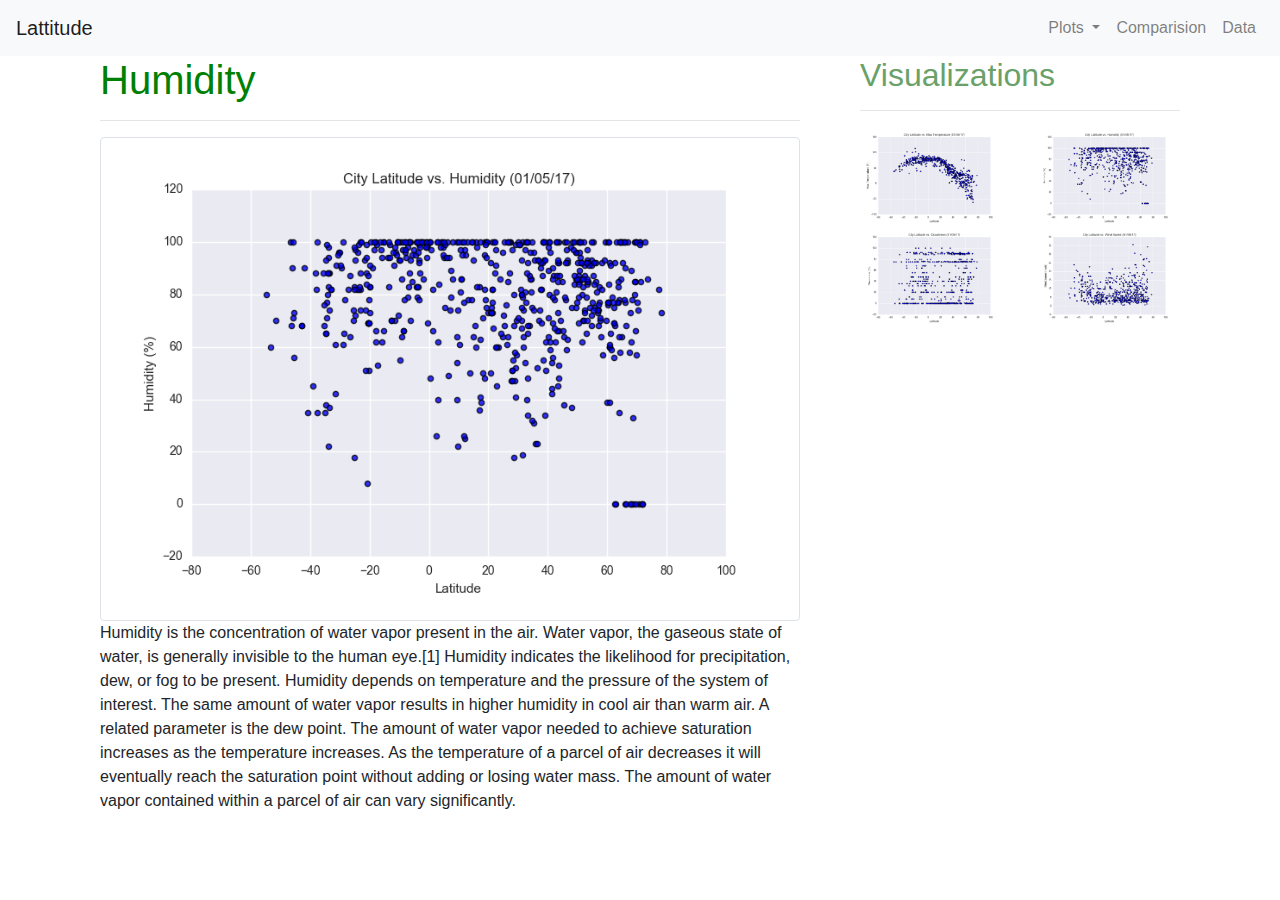
<file: humidity.html>
<!DOCTYPE html>
<html lang="en">
<head>
    <meta charset="UTF-8">
    <meta name="viewport" content="width=device-width, initial-scale=1.0">
    <title>landing page</title>
    <link rel="stylesheet" href="https://stackpath.bootstrapcdn.com/bootstrap/4.5.2/css/bootstrap.min.css" 
    integrity="sha384-JcKb8q3iqJ61gNV9KGb8thSsNjpSL0n8PARn9HuZOnIxN0hoP+VmmDGMN5t9UJ0Z" crossorigin="anonymous">
    <script src="https://code.jquery.com/jquery-3.5.1.slim.min.js" 
    integrity="sha384-DfXdz2htPH0lsSSs5nCTpuj/zy4C+OGpamoFVy38MVBnE+IbbVYUew+OrCXaRkfj" crossorigin="anonymous">
    </script>
    <script src="https://cdn.jsdelivr.net/npm/popper.js@1.16.1/dist/umd/popper.min.js" 
    integrity="sha384-9/reFTGAW83EW2RDu2S0VKaIzap3H66lZH81PoYlFhbGU+6BZp6G7niu735Sk7lN" crossorigin="anonymous">
    </script>
    <script src="https://stackpath.bootstrapcdn.com/bootstrap/4.5.2/js/bootstrap.min.js" 
    integrity="sha384-B4gt1jrGC7Jh4AgTPSdUtOBvfO8shuf57BaghqFfPlYxofvL8/KUEfYiJOMMV+rV" crossorigin="anonymous"></script>   
</head>
<body>
    <nav class="navbar navbar-expand-lg navbar-light bg-light">
        <a class="navbar-brand" href="index.html">Lattitude</a>
        <button class="navbar-toggler" type="button" data-toggle="collapse" data-target="#navbarSupportedContent" aria-controls="navbarSupportedContent" aria-expanded="false" aria-label="Toggle navigation">
          <span class="navbar-toggler-icon"></span>
        </button>
      
        <div class="collapse navbar-collapse" id="navbarSupportedContent">
          <ul class="navbar-nav ml-auto">
               <li class="nav-item dropdown">
              <a class="nav-link dropdown-toggle" href="#" id="navbarDropdown" role="button" data-toggle="dropdown" aria-haspopup="true" aria-expanded="false">
                Plots
              </a>
              <div 
                class="dropdown-menu" aria-labelledby="navbarDropdown">
                <a class="dropdown-item" href="temperature.html">temperature</a>
                <a class="dropdown-item" href="cloudiness.html">cloudiness</a>
                <a class="dropdown-item" href="windspeed.html">windspeed</a>
                <a class="dropdown-item" href="humidity.html">humidity</a>
              </div>
            </li>
            <li class="nav-item">
              <a class="nav-link" href="comparision.html">Comparision</a>
            </li>
            <li class="nav-item">
              <a class="nav-link" href="data.html">Data</a>
            </li>
          </ul>
          
        </div>
      </nav>
      <div class="container">
        <div class="row">
        <div class="col-md-8">  
        <div class="col-md-12">
        <h1 style="color:green;"> Humidity</h1>
        <hr>
        <div class="thumbnail" >
        <img src="Resources/assets/images/Fig2.png" alt=" Humidity" class="img-thumbnail float-left" width="100%">
        </div>   
      <p>Humidity is the concentration of water vapor present in the air. Water vapor, the gaseous state of water, is generally invisible to the human eye.[1] Humidity indicates the likelihood for precipitation, dew, or fog to be present.

        Humidity depends on temperature and the pressure of the system of interest. The same amount of water vapor results in higher humidity in cool air than warm air. A related parameter is the dew point. The amount of water vapor needed to achieve saturation increases as the temperature increases. As the temperature of a parcel of air decreases it will eventually reach the saturation point without adding or losing water mass. The amount of water vapor contained within a parcel of air can vary significantly. </p>
      <br>
      
      </div> 
      </div>
      <div class="col-md-4">  
      <div class="col-md-12">
      <h2 style="color:  rgb(105, 161, 105);"> Visualizations</h2>
      <hr>
      <div class="row">
        <div class="col-3 col-md-6"> 
        <a href="temperature.html"><img src="Resources/assets/images/Fig1.png" alt=" Max Temperature" width="100%"></a>
        </div>
      <div class="col-3 col-md-6"> 
        <a href="humidity.html"><img src="Resources/assets/images/Fig2.png" alt="Humidity" width="100%"></a>
      </div>
      <div class="col-3 col-md-6"> 
        <a href="cloudiness.html"><img src="Resources/assets/images/Fig3.png" alt="Cloudiness" width="100%"></a>
      </div>
      <div class="col-3 col-md-6"> 
        <a href="windspeed.html"><img src="Resources/assets/images/Fig4.png" alt = "Wind Speed" width="100%"></a>
      </div>
      </div>
      </div>
      </div>
      </div>
      </div>
      </div>

</body>
</html>
</file>
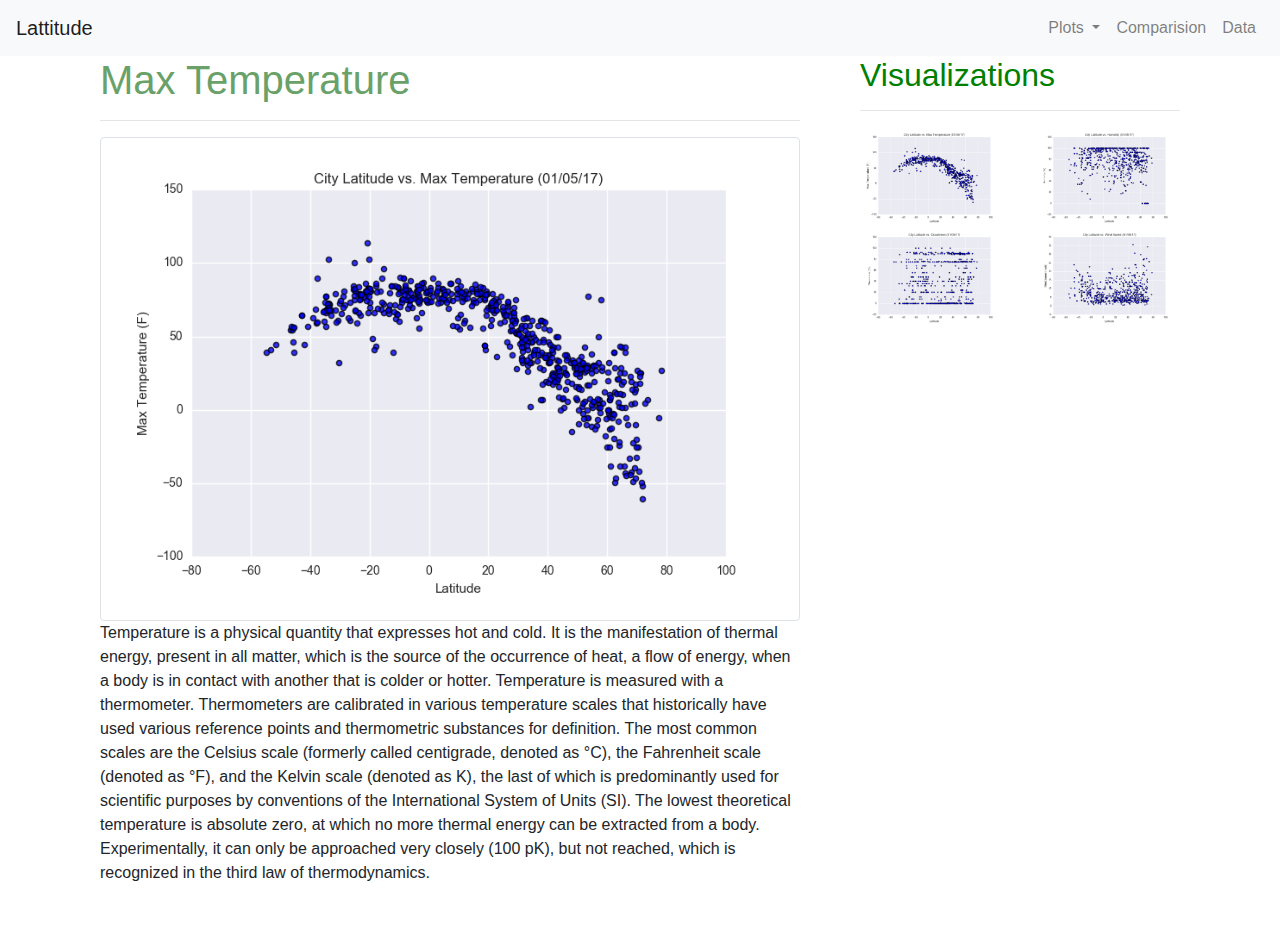
<file: temperature.html>
<!DOCTYPE html>
<html lang="en">
<head>
    <meta charset="UTF-8">
    <meta name="viewport" content="width=device-width, initial-scale=1.0">
    <title>landing page</title>
    <link rel="stylesheet" href="https://stackpath.bootstrapcdn.com/bootstrap/4.5.2/css/bootstrap.min.css" 
    integrity="sha384-JcKb8q3iqJ61gNV9KGb8thSsNjpSL0n8PARn9HuZOnIxN0hoP+VmmDGMN5t9UJ0Z" crossorigin="anonymous">
    <script src="https://code.jquery.com/jquery-3.5.1.slim.min.js" 
    integrity="sha384-DfXdz2htPH0lsSSs5nCTpuj/zy4C+OGpamoFVy38MVBnE+IbbVYUew+OrCXaRkfj" crossorigin="anonymous">
    </script>
    <script src="https://cdn.jsdelivr.net/npm/popper.js@1.16.1/dist/umd/popper.min.js" 
    integrity="sha384-9/reFTGAW83EW2RDu2S0VKaIzap3H66lZH81PoYlFhbGU+6BZp6G7niu735Sk7lN" crossorigin="anonymous">
    </script>
    <script src="https://stackpath.bootstrapcdn.com/bootstrap/4.5.2/js/bootstrap.min.js" 
    integrity="sha384-B4gt1jrGC7Jh4AgTPSdUtOBvfO8shuf57BaghqFfPlYxofvL8/KUEfYiJOMMV+rV" crossorigin="anonymous"></script>   
</head>
<body>
    <nav class="navbar navbar-expand-lg navbar-light bg-light">
        <a class="navbar-brand" href="index.html">Lattitude</a>
        <button class="navbar-toggler" type="button" data-toggle="collapse" data-target="#navbarSupportedContent" aria-controls="navbarSupportedContent" aria-expanded="false" aria-label="Toggle navigation">
          <span class="navbar-toggler-icon"></span>
        </button>
      
        <div class="collapse navbar-collapse" id="navbarSupportedContent">
          <ul class="navbar-nav ml-auto">
               <li class="nav-item dropdown">
              <a class="nav-link dropdown-toggle" href="#" id="navbarDropdown" role="button" data-toggle="dropdown" aria-haspopup="true" aria-expanded="false">
                Plots
              </a>
              <div s
                class="dropdown-menu" aria-labelledby="navbarDropdown">
                <a class="dropdown-item" href="temperature.html">temperature</a>
                <a class="dropdown-item" href="cloudiness.html">cloudiness</a>
                <a class="dropdown-item" href="windspeed.html">windspeed</a>
                <a class="dropdown-item" href="humidity.html">humidity</a>
              </div>
            </li>
            <li class="nav-item">
              <a class="nav-link" href="comparision.html">Comparision</a>
            </li>
            <li class="nav-item">
              <a class="nav-link" href="data.html">Data</a>
            </li>
          </ul>
          
        </div>
      </nav>
      <div class="container">
        <div class="row">
        <div class="col-md-8">  
        <div class="col-md-12">
        <h1 style="color: rgb(105, 161, 105);"> Max Temperature</h1>
        <hr>
        <div class="thumbnail" >
        <img src="Resources/assets/images/Fig1.png" alt=" Max Temperature" class="img-thumbnail float-left" width="100%">
        </div>   
      <p>Temperature is a physical quantity that expresses hot and cold. It is the manifestation of thermal energy, present in all matter, which is the source of the occurrence of heat, a flow of energy, when a body is in contact with another that is colder or hotter.

        Temperature is measured with a thermometer. Thermometers are calibrated in various temperature scales that historically have used various reference points and thermometric substances for definition. The most common scales are the Celsius scale (formerly called centigrade, denoted as °C), the Fahrenheit scale (denoted as °F), and the Kelvin scale (denoted as K), the last of which is predominantly used for scientific purposes by conventions of the International System of Units (SI).
        
        The lowest theoretical temperature is absolute zero, at which no more thermal energy can be extracted from a body. Experimentally, it can only be approached very closely (100 pK), but not reached, which is recognized in the third law of thermodynamics.</p>
      <br>
      
      </div> 
      </div>
      <div class="col-md-4">  
      <div class="col-md-12">
      <h2 style="color: green;"> Visualizations</h2>
      <hr>
      <div class="row">
        <div class="col-3 col-md-6"> 
        <a href="temperature.html"><img src="Resources/assets/images/Fig1.png" alt="Max Temperature" width="100%"></a>
        </div>
      <div class="col-3 col-md-6"> 
        <a href="humidity.html"><img src="Resources/assets/images/Fig2.png" alt="Humidity" width="100%"></a>
      </div>
      <div class="col-3 col-md-6"> 
        <a href="cloudiness.html"><img src="Resources/assets/images/Fig3.png" alt="Cloudiness" width="100%"></a>
      </div>
      <div class="col-3 col-md-6"> 
        <a href="windspeed.html"><img src="Resources/assets/images/Fig4.png" alt="Wind Speed" width="100%"></a>
      </div>
      </div>
      </div>
      </div>
      </div>
      </div>
      </div>

</body>
</html>
</file>
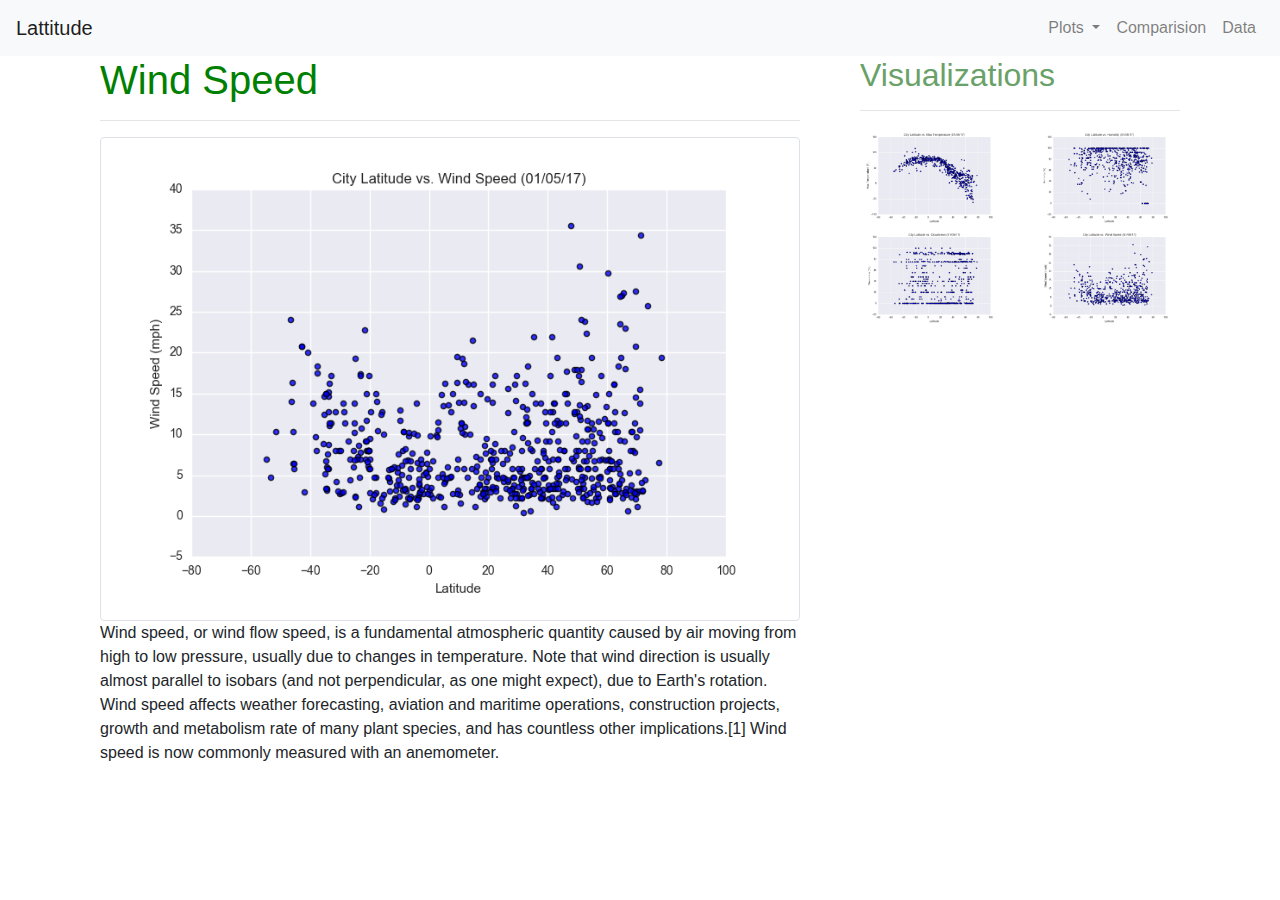
<file: windspeed.html>
<!DOCTYPE html>
<html lang="en">
<head>
    <meta charset="UTF-8">
    <meta name="viewport" content="width=device-width, initial-scale=1.0">
    <title>landing page</title>
    <link rel="stylesheet" href="https://stackpath.bootstrapcdn.com/bootstrap/4.5.2/css/bootstrap.min.css" 
    integrity="sha384-JcKb8q3iqJ61gNV9KGb8thSsNjpSL0n8PARn9HuZOnIxN0hoP+VmmDGMN5t9UJ0Z" crossorigin="anonymous">
    <script src="https://code.jquery.com/jquery-3.5.1.slim.min.js" 
    integrity="sha384-DfXdz2htPH0lsSSs5nCTpuj/zy4C+OGpamoFVy38MVBnE+IbbVYUew+OrCXaRkfj" crossorigin="anonymous">
    </script>
    <script src="https://cdn.jsdelivr.net/npm/popper.js@1.16.1/dist/umd/popper.min.js" 
    integrity="sha384-9/reFTGAW83EW2RDu2S0VKaIzap3H66lZH81PoYlFhbGU+6BZp6G7niu735Sk7lN" crossorigin="anonymous">
    </script>
    <script src="https://stackpath.bootstrapcdn.com/bootstrap/4.5.2/js/bootstrap.min.js" 
    integrity="sha384-B4gt1jrGC7Jh4AgTPSdUtOBvfO8shuf57BaghqFfPlYxofvL8/KUEfYiJOMMV+rV" crossorigin="anonymous"></script>   
</head>
<body>
    <nav class="navbar navbar-expand-lg navbar-light bg-light">
        <a class="navbar-brand" href="index.html">Lattitude</a>
        <button class="navbar-toggler" type="button" data-toggle="collapse" data-target="#navbarSupportedContent" aria-controls="navbarSupportedContent" aria-expanded="false" aria-label="Toggle navigation">
          <span class="navbar-toggler-icon"></span>
        </button>
      
        <div class="collapse navbar-collapse" id="navbarSupportedContent">
          <ul class="navbar-nav ml-auto">
               <li class="nav-item dropdown">
              <a class="nav-link dropdown-toggle" href="#" id="navbarDropdown" role="button" data-toggle="dropdown" aria-haspopup="true" aria-expanded="false">
                Plots
              </a>
              <div 
                class="dropdown-menu" aria-labelledby="navbarDropdown">
                <a class="dropdown-item" href="temperature.html">temperature</a>
                <a class="dropdown-item" href="cloudiness.html">cloudiness</a>
                <a class="dropdown-item" href="windspeed.html">windspeed</a>
                <a class="dropdown-item" href="humidity.html">humidity</a>
              </div>
            </li>
            <li class="nav-item">
              <a class="nav-link" href="comparision.html">Comparision</a>
            </li>
            <li class="nav-item">
              <a class="nav-link" href="data.html">Data</a>
            </li>
          </ul>
          
        </div>
      </nav>
      <div class="container">
        <div class="row">
        <div class="col-md-8">  
        <div class="col-md-12">
        <h1 style="color:green;"> Wind Speed</h1>
        <hr>
        <div class="thumbnail" >
        <img src="Resources/assets/images/Fig4.png" alt=" Wind Speed" class="img-thumbnail float-left" width="100%">
        </div>   
      <p>Wind speed, or wind flow speed, is a fundamental atmospheric quantity caused by air moving from high to low pressure, usually due to changes in temperature. Note that wind direction is usually almost parallel to isobars (and not perpendicular, as one might expect), due to Earth's rotation.

        Wind speed affects weather forecasting, aviation and maritime operations, construction projects, growth and metabolism rate of many plant species, and has countless other implications.[1]
        
        Wind speed is now commonly measured with an anemometer.</p>
      <br>
      
      </div> 
      </div>
      <div class="col-md-4">  
      <div class="col-md-12">
      <h2 style="color: rgb(105, 161, 105)"> Visualizations</h2>
      <hr>
      <div class="row">
        <div class="col-3 col-md-6"> 
        <a href="temperature.html"><img src="Resources/assets/images/Fig1.png" alt=" Max Temperature" width="100%"></a>
        </div>
      <div class="col-3 col-md-6"> 
        <a href="humidity.html"><img src="Resources/assets/images/Fig2.png" alt="Humidity" width="100%"></a>
      </div>
      <div class="col-3 col-md-6"> 
        <a href="cloudiness.html"><img src="Resources/assets/images/Fig3.png" alt="Cloudiness" width="100%"></a>
      </div>
      <div class="col-3 col-md-6"> 
        <a href="windspeed.html"><img src="Resources/assets/images/Fig4.png" alt = "Wind Speed" width="100%"></a>
      </div>
      </div>
      </div>
      </div>
      </div>
      </div>
      </div>


</body>
</html>
</file>
<file: style.css>
.img-thumbnail{ padding: 10px; border:none;}

p{ font-size: large; color: black;}

body{background-color: rgb(223,222,222);}
</file>
